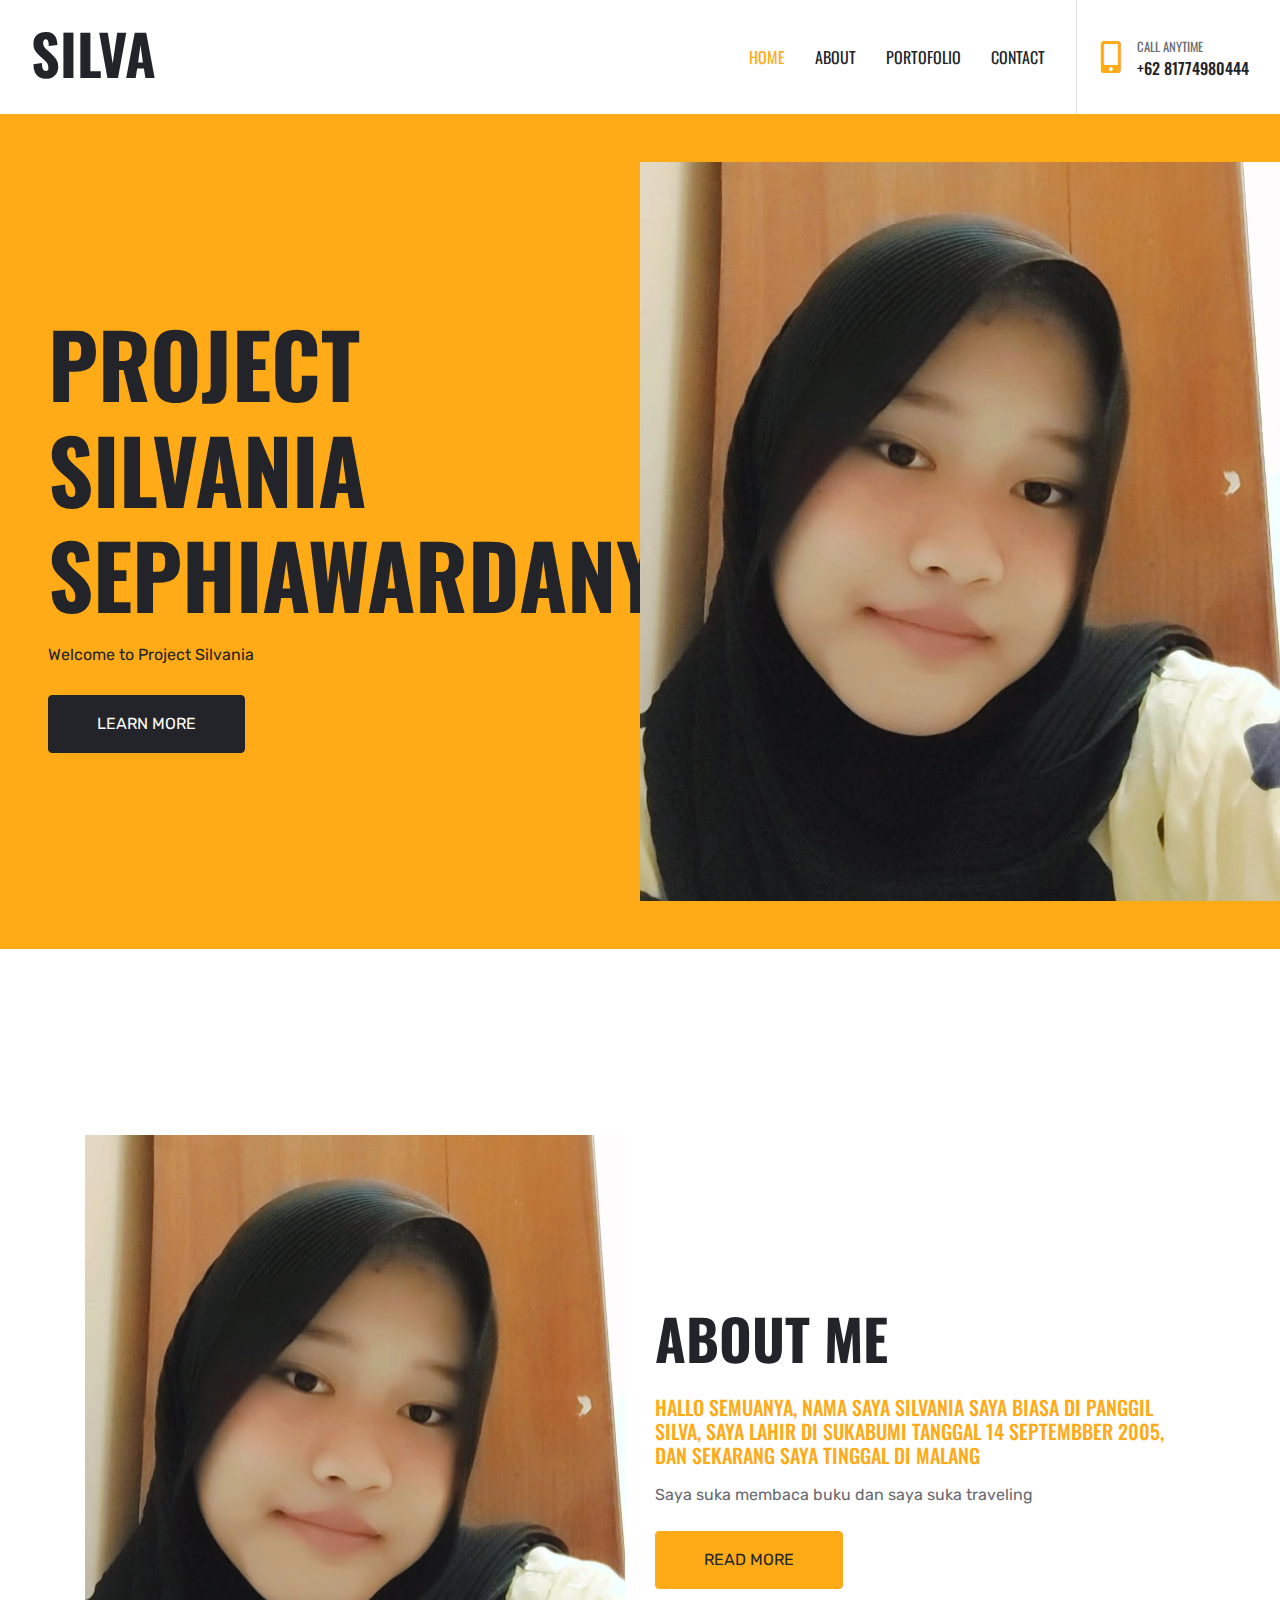
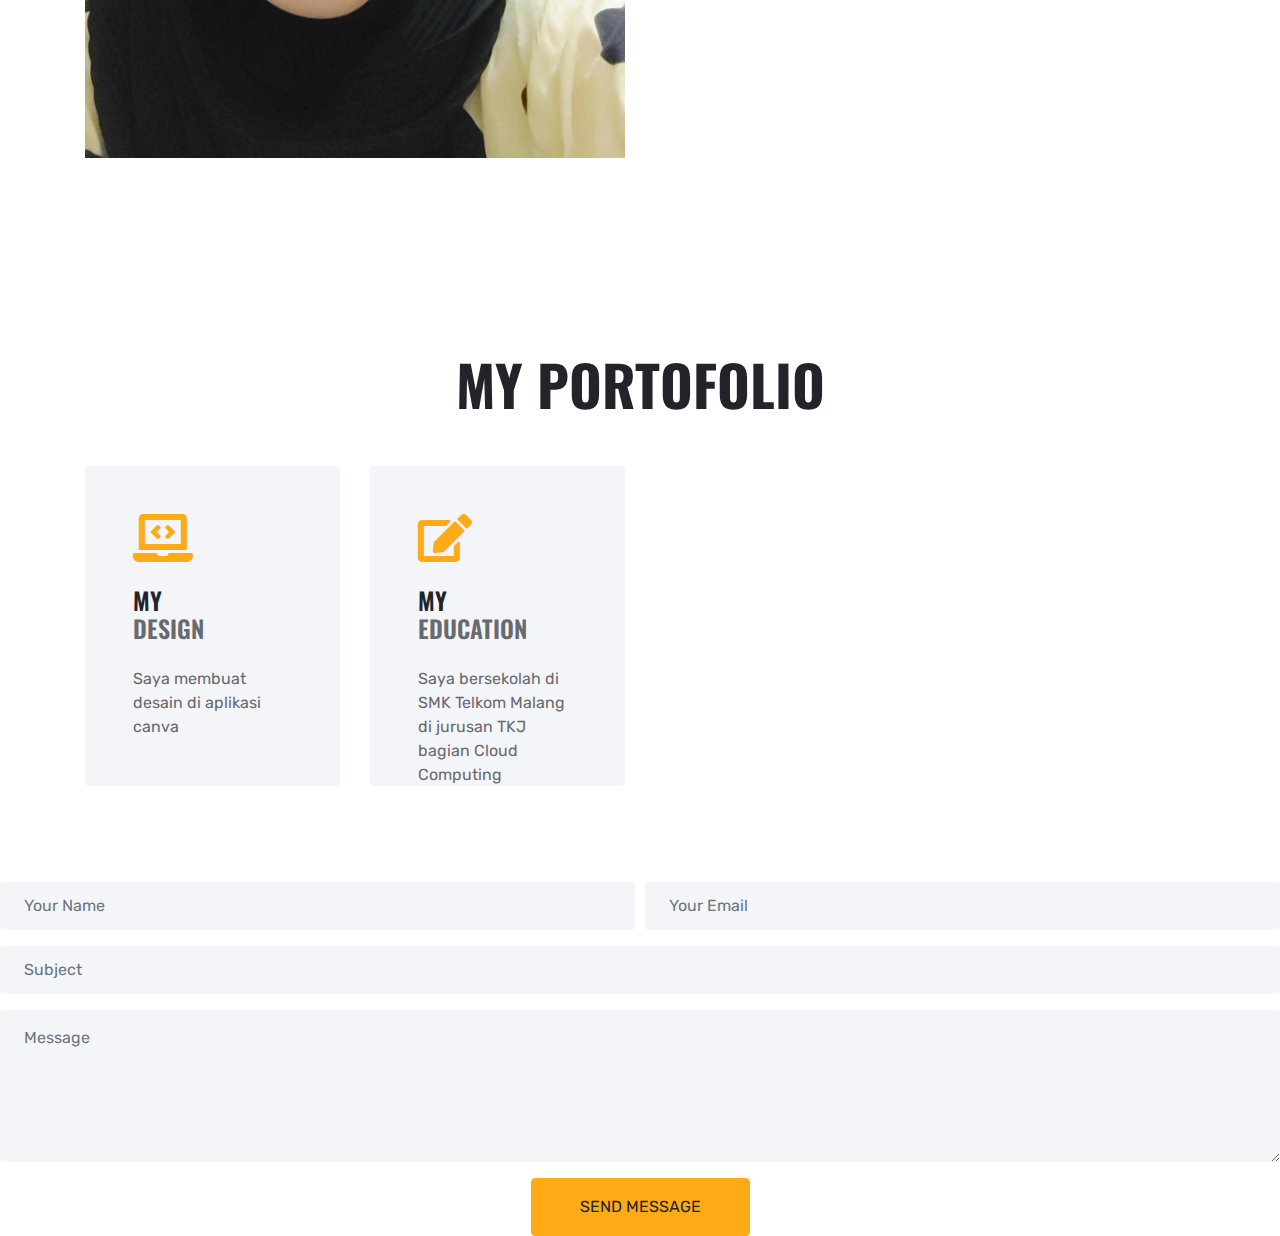
<file: index.html>
<!DOCTYPE html>
<html lang="en">

<head>
    <meta charset="utf-8">
    <title>Profile Silva</title>
    <meta content="width=device-width, initial-scale=1.0" name="viewport">
    <meta content="Free HTML Templates" name="keywords">
    <meta content="Free HTML Templates" name="description">

    <!-- Favicon -->
    <link href="img/favicon.ico" rel="icon">

    <!-- Google Web Fonts -->
    <link rel="preconnect" href="https://fonts.gstatic.com">
    <link href="https://fonts.googleapis.com/css2?family=Oswald:wght@400;500;600;700&family=Rubik&display=swap" rel="stylesheet"> 

    <!-- Font Awesome -->
    <link href="https://cdnjs.cloudflare.com/ajax/libs/font-awesome/5.15.0/css/all.min.css" rel="stylesheet">

    <!-- Libraries Stylesheet -->
    <link href="lib/owlcarousel/assets/owl.carousel.min.css" rel="stylesheet">
    <link href="lib/lightbox/css/lightbox.min.css" rel="stylesheet">

    <!-- Customized Bootstrap Stylesheet -->
    <link href="css/style.css" rel="stylesheet">
</head>

<body>
    <!-- Navbar Start -->
    <div class="container-fluid bg-white position-relative">
        <nav class="navbar navbar-expand-lg bg-white navbar-light py-3 py-lg-0">
            <a href="index.html" class="navbar-brand text-secondary">
                <h1 class="display-4 text-uppercase">Silva</h1>
            </a>
            <button type="button" class="navbar-toggler" data-toggle="collapse" data-target="#navbarCollapse">
                <span class="navbar-toggler-icon"></span>
            </button>
            <div class="collapse navbar-collapse" id="navbarCollapse">
                <div class="navbar-nav ml-auto py-0 pr-3 border-right">
                    <a href="index.html" class="nav-item nav-link active">Home</a>
                    <a href="about.html" class="nav-item nav-link">About</a>
                    <a href="portofolio.html" class="nav-item nav-link">Portofolio</a>
                    <a href="contact.html" class="nav-item nav-link">Contact</a>
                </div>
                <div class="d-none d-lg-flex align-items-center pl-4">
                    <i class="fa fa-2x fa-mobile-alt text-primary mr-3"></i>
                    <div>
                        <h6 class="text-body text-uppercase mb-1"><small>Call Anytime</small></h6>
                        <h6 class="m-0">+62 81774980444</h6>
                    </div>
                </div>
            </div>
        </nav>
    </div>
    <!-- Navbar End -->


    <!-- Header Start -->
    <div class="container-fluid bg-primary py-5 px-0" style="margin-bottom: 90px;">
        <div class="row mx-0 align-items-center">
            <div class="col-lg-6 px-md-5 text-center text-lg-left">
                <h1 class="display-2 text-uppercase mb-3">Project Silvania Sephiawardany</h1>
                <p class="text-dark mb-4">Welcome to Project Silvania</p>
                <a href="" class="btn btn-dark text-uppercase mt-1 py-3 px-5">Learn More</a>
            </div>
            <div class="col-lg-6 px-0 text-right">
                <img class="img-fluid mt-5 mt-lg-0" src="img/sil.jpg" alt="">
            </div>
        </div>
    </div>
    <!-- Header End -->


    <!-- About Start -->
    <div class="container-fluid py-5">
        <div class="container py-5">
            <div class="row align-items-center">
                <div class="col-lg-6">
                    <img class="img-fluid mb-4 mb-lg-0" src="img/va.jpg" alt="">
                </div>
                <div class="col-lg-6">
                    <h1 class="display-4 text-uppercase mb-4">About Me</h1>
                    <h5 class="text-uppercase text-primary mb-3">Hallo semuanya, nama saya Silvania saya biasa di panggil Silva, saya lahir di Sukabumi tanggal 14 Septembber 2005, dan sekarang saya tinggal di Malang </h5>
                    <p class="mb-4">Saya suka membaca buku dan saya suka traveling</p>
                    <a href="" class="btn btn-primary text-uppercase py-3 px-5">Read More</a>
                </div>
            </div>
        </div>
    </div>
    <!-- About End -->
    

    <!-- Services Start -->
    <div class="container-fluid py-5">
        <div class="container pt-5 pb-3">
            <h1 class="display-4 text-uppercase text-center mb-5">My Portofolio</h1>
            <div class="row">
                <div class="col-lg-3 mb-2">
                    <div class="service-item rounded p-5 mb-4">
                        <i class="fa fa-3x fa-laptop-code text-primary mb-4"></i>
                        <h4 class="text-uppercase mb-4">My<span class="d-block text-body">Design</span></h4>
                        <p class="m-0">Saya membuat desain di aplikasi canva</p>
                    </div>
                </div>
                <div class="col-lg-3 mb-2">
                    <div class="service-item rounded p-5 mb-4">
                        <i class="fa fa-3x fa-edit text-primary mb-4"></i>
                        <h4 class="text-uppercase mb-4">My <span class="d-block text-body">Education</span></h4>
                        <p class="m-0">Saya bersekolah di SMK Telkom Malang di jurusan TKJ bagian Cloud Computing</p>
                    </div>
                </div>
            </div>
        </div>
    </div>
    <!-- Services End -->


    <!-- Contact Start -->
    
                <div id="success"></div>
                <form name="sentMessage" id="contactForm" novalidate="novalidate">
                    <div class="form-row">
                        <div class="col-md-6">
                            <div class="control-group">
                                <input type="text" class="form-control bg-light border-0 p-4" id="name" placeholder="Your Name" required="required" data-validation-required-message="Please enter your name" />
                                <p class="help-block text-danger"></p>
                            </div>
                        </div>
                        <div class="col-md-6">
                            <div class="control-group">
                                <input type="email" class="form-control bg-light border-0 p-4" id="email" placeholder="Your Email" required="required" data-validation-required-message="Please enter your email" />
                                <p class="help-block text-danger"></p>
                            </div>
                        </div>
                    </div>
                    <div class="control-group">
                        <input type="text" class="form-control bg-light border-0 p-4" id="subject" placeholder="Subject" required="required" data-validation-required-message="Please enter a subject" />
                        <p class="help-block text-danger"></p>
                    </div>
                    <div class="control-group">
                        <textarea class="form-control bg-light border-0 py-3 px-4" rows="5" id="message" placeholder="Message" required="required" data-validation-required-message="Please enter your message"></textarea>
                        <p class="help-block text-danger"></p>
                    </div>
                    <div class="text-center">
                        <button class="btn btn-primary text-uppercase py-3 px-5" type="submit" id="sendMessageButton">Send Message</button>
                    </div>
                </form>
            </div>
        </div>
    </div>
</div>
<!-- Contact End -->

</body>

</html>
</file>
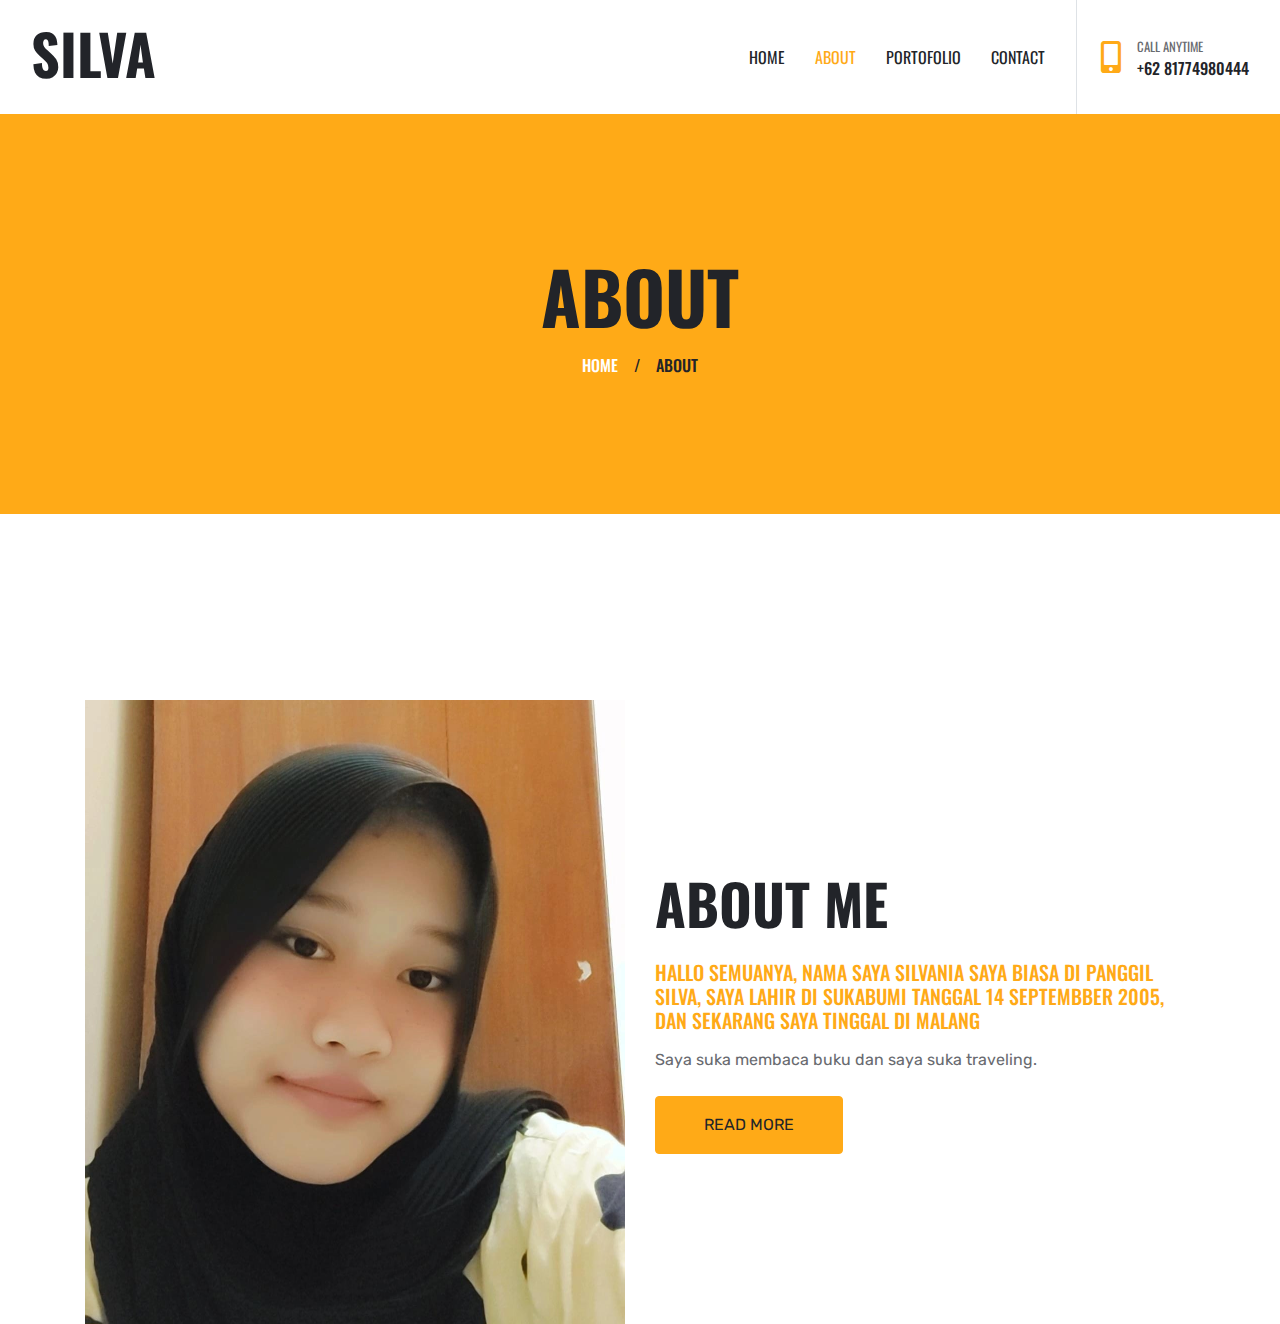
<file: about.html>
<!DOCTYPE html>
<html lang="en">

<head>
    <meta charset="utf-8">
    <title>Profile Silva</title>
    <meta content="width=device-width, initial-scale=1.0" name="viewport">
    <meta content="Free HTML Templates" name="keywords">
    <meta content="Free HTML Templates" name="description">

    <!-- Favicon -->
    <link href="img/favicon.ico" rel="icon">

    <!-- Google Web Fonts -->
    <link rel="preconnect" href="https://fonts.gstatic.com">
    <link href="https://fonts.googleapis.com/css2?family=Oswald:wght@400;500;600;700&family=Rubik&display=swap" rel="stylesheet"> 

    <!-- Font Awesome -->
    <link href="https://cdnjs.cloudflare.com/ajax/libs/font-awesome/5.15.0/css/all.min.css" rel="stylesheet">

    <!-- Libraries Stylesheet -->
    <link href="lib/owlcarousel/assets/owl.carousel.min.css" rel="stylesheet">
    <link href="lib/lightbox/css/lightbox.min.css" rel="stylesheet">

    <!-- Customized Bootstrap Stylesheet -->
    <link href="css/style.css" rel="stylesheet">
</head>

<body>
    <!-- Navbar Start -->
    <div class="container-fluid bg-white position-relative">
        <nav class="navbar navbar-expand-lg bg-white navbar-light py-3 py-lg-0">
            <a href="index.html" class="navbar-brand text-secondary">
                <h1 class="display-4 text-uppercase">Silva</h1>
            </a>
            <button type="button" class="navbar-toggler" data-toggle="collapse" data-target="#navbarCollapse">
                <span class="navbar-toggler-icon"></span>
            </button>
            <div class="collapse navbar-collapse" id="navbarCollapse">
                <div class="navbar-nav ml-auto py-0 pr-3 border-right">
                    <a href="index.html" class="nav-item nav-link">Home</a>
                    <a href="about.html" class="nav-item nav-link active">About</a>
                    <a href="portofolio.html" class="nav-item nav-link">Portofolio</a>
                    <a href="contact.html" class="nav-item nav-link">Contact</a>
                </div>
                <div class="d-none d-lg-flex align-items-center pl-4">
                    <i class="fa fa-2x fa-mobile-alt text-primary mr-3"></i>
                    <div>
                        <h6 class="text-body text-uppercase mb-1"><small>Call Anytime</small></h6>
                        <h6 class="m-0">+62 81774980444</h6>
                    </div>
                </div>
            </div>
        </nav>
    </div>
    <!-- Navbar End -->


    <!-- Page Header Start -->
    <div class="page-header container-fluid bg-primary d-flex flex-column align-items-center justify-content-center">
        <h1 class="display-3 text-uppercase mb-3">About</h1>
        <div class="d-inline-flex text-white">
            <h6 class="text-uppercase m-0"><a class="text-white" href="">Home</a></h6>
            <h6 class="m-0 px-3">/</h6>
            <h6 class="text-uppercase m-0">About</h6>
        </div>
    </div>
    <!-- Page Header Start -->


    <!-- About Start -->
    <div class="container-fluid pt-5">
        <div class="container pt-5">
            <div class="row align-items-center">
                <div class="col-lg-6">
                    <img class="img-fluid mb-4 mb-lg-0" src="img/va.jpg" alt="">
                </div>
                <div class="col-lg-6">
                    <h1 class="display-4 text-uppercase mb-4">About Me</h1>
                    <h5 class="text-uppercase text-primary mb-3">Hallo semuanya, nama saya Silvania saya biasa di panggil Silva, saya lahir di Sukabumi tanggal 14 Septembber 2005, dan sekarang saya tinggal di Malang</h5>
                    <p class="mb-4">Saya suka membaca buku dan saya suka traveling.</p>
                    <a href="" class="btn btn-primary text-uppercase py-3 px-5">Read More</a>
                </div>
            </div>
        </div>
    </div>
    <!-- About End -->

</body>

</html>
</file>
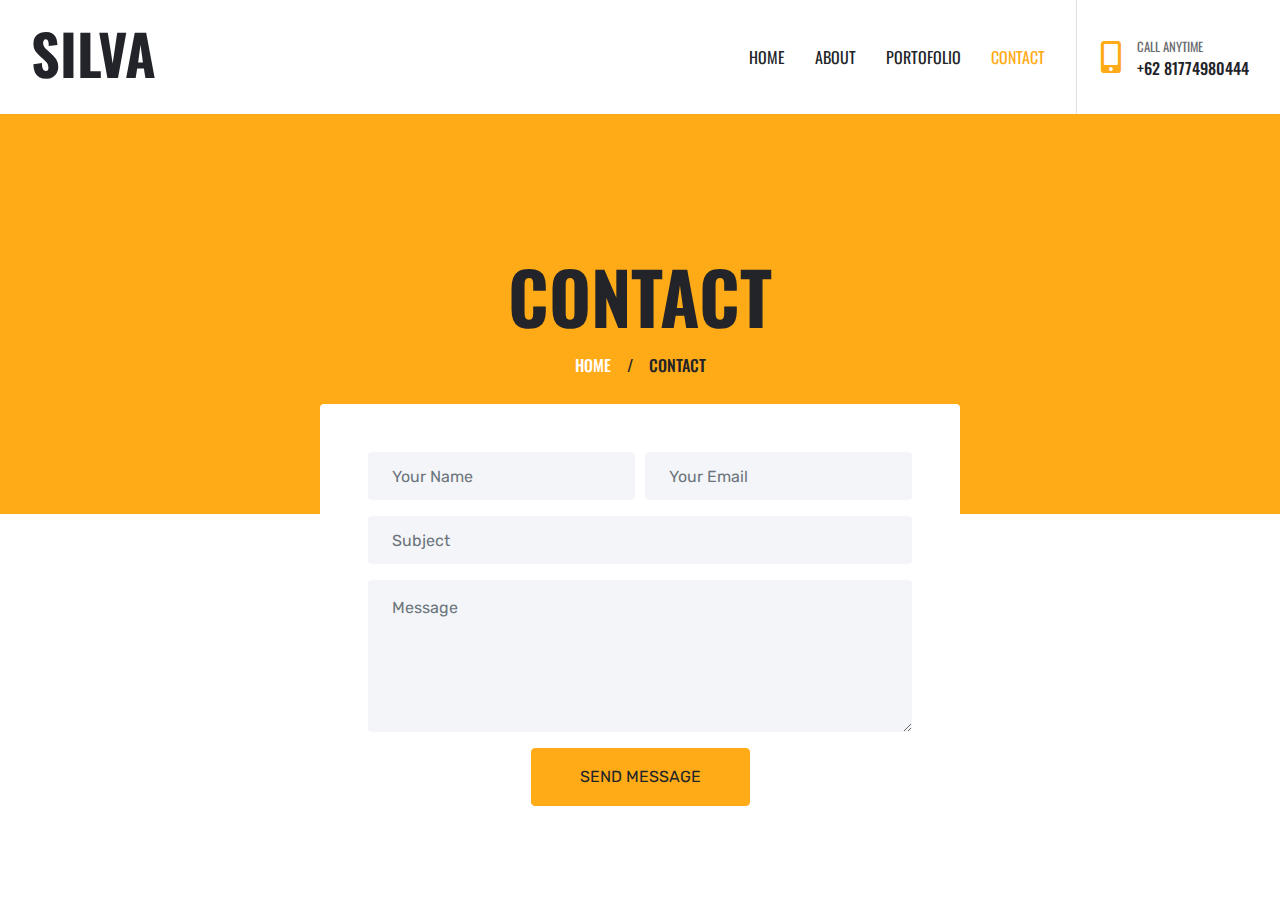
<file: contact.html>
<!DOCTYPE html>
<html lang="en">

<head>
    <meta charset="utf-8">
    <title>Profile Silva</title>
    <meta content="width=device-width, initial-scale=1.0" name="viewport">
    <meta content="Free HTML Templates" name="keywords">
    <meta content="Free HTML Templates" name="description">

    <!-- Favicon -->
    <link href="img/favicon.ico" rel="icon">

    <!-- Google Web Fonts -->
    <link rel="preconnect" href="https://fonts.gstatic.com">
    <link href="https://fonts.googleapis.com/css2?family=Oswald:wght@400;500;600;700&family=Rubik&display=swap" rel="stylesheet"> 

    <!-- Font Awesome -->
    <link href="https://cdnjs.cloudflare.com/ajax/libs/font-awesome/5.15.0/css/all.min.css" rel="stylesheet">

    <!-- Libraries Stylesheet -->
    <link href="lib/owlcarousel/assets/owl.carousel.min.css" rel="stylesheet">
    <link href="lib/lightbox/css/lightbox.min.css" rel="stylesheet">

    <!-- Customized Bootstrap Stylesheet -->
    <link href="css/style.css" rel="stylesheet">
</head>

<body>
    <!-- Navbar Start -->
    <div class="container-fluid bg-white position-relative">
        <nav class="navbar navbar-expand-lg bg-white navbar-light py-3 py-lg-0">
            <a href="index.html" class="navbar-brand text-secondary">
                <h1 class="display-4 text-uppercase">Silva</h1>
            </a>
            <button type="button" class="navbar-toggler" data-toggle="collapse" data-target="#navbarCollapse">
                <span class="navbar-toggler-icon"></span>
            </button>
            <div class="collapse navbar-collapse" id="navbarCollapse">
                <div class="navbar-nav ml-auto py-0 pr-3 border-right">
                    <a href="index.html" class="nav-item nav-link">Home</a>
                    <a href="about.html" class="nav-item nav-link">About</a>
                    <a href="portofolio.html" class="nav-item nav-link">Portofolio</a>
                    <a href="contact.html" class="nav-item nav-link active">Contact</a>
                </div>
                <div class="d-none d-lg-flex align-items-center pl-4">
                    <i class="fa fa-2x fa-mobile-alt text-primary mr-3"></i>
                    <div>
                        <h6 class="text-body text-uppercase mb-1"><small>Call Anytime</small></h6>
                        <h6 class="m-0">+62 81774980444</h6>
                    </div>
                </div>
            </div>
        </nav>
    </div>
    <!-- Navbar End -->


    <!-- Page Header Start -->
    <div class="page-header container-fluid bg-primary d-flex flex-column align-items-center justify-content-center">
        <h1 class="display-3 text-uppercase mb-3">Contact</h1>
        <div class="d-inline-flex text-white">
            <h6 class="text-uppercase m-0"><a class="text-white" href="">Home</a></h6>
            <h6 class="m-0 px-3">/</h6>
            <h6 class="text-uppercase m-0">Contact</h6>
        </div>
    </div>
    <!-- Page Header Start -->

 <!-- Contact Start -->
        </div>
    </div>
    <div class="row mx-0 justify-content-center" style="margin-top: -200px;">
        <div class="col-lg-6 col-md-8 col-sm-10 px-0">
            <div class="contact-form bg-white rounded p-5">
                <div id="success"></div>
                <form name="sentMessage" id="contactForm" novalidate="novalidate">
                    <div class="form-row">
                        <div class="col-md-6">
                            <div class="control-group">
                                <input type="text" class="form-control bg-light border-0 p-4" id="name" placeholder="Your Name" required="required" data-validation-required-message="Please enter your name" />
                                <p class="help-block text-danger"></p>
                            </div>
                        </div>
                        <div class="col-md-6">
                            <div class="control-group">
                                <input type="email" class="form-control bg-light border-0 p-4" id="email" placeholder="Your Email" required="required" data-validation-required-message="Please enter your email" />
                                <p class="help-block text-danger"></p>
                            </div>
                        </div>
                    </div>
                    <div class="control-group">
                        <input type="text" class="form-control bg-light border-0 p-4" id="subject" placeholder="Subject" required="required" data-validation-required-message="Please enter a subject" />
                        <p class="help-block text-danger"></p>
                    </div>
                    <div class="control-group">
                        <textarea class="form-control bg-light border-0 py-3 px-4" rows="5" id="message" placeholder="Message" required="required" data-validation-required-message="Please enter your message"></textarea>
                        <p class="help-block text-danger"></p>
                    </div>
                    <div class="text-center">
                        <button class="btn btn-primary text-uppercase py-3 px-5" type="submit" id="sendMessageButton">Send Message</button>
                    </div>
                </form>
            </div>
        </div>
    </div>
</div>
<!-- Contact End -->

</body>

</html>
</file>
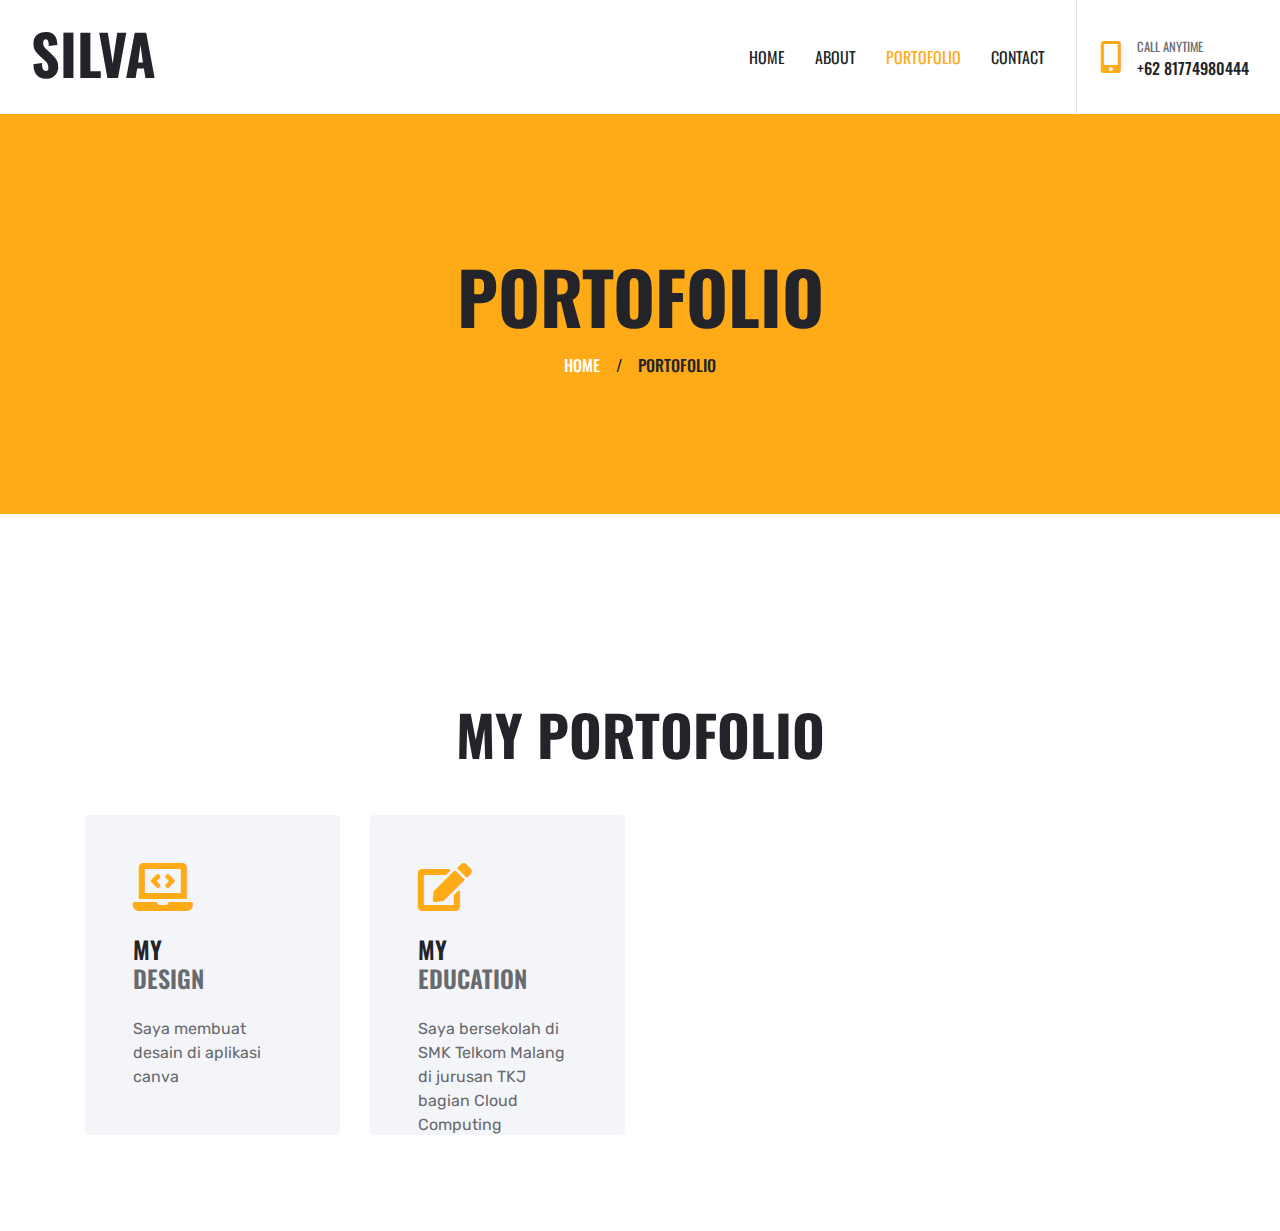
<file: portofolio.html>
<!DOCTYPE html>
<html lang="en">

<head>
    <meta charset="utf-8">
    <title>Profile Silva</title>
    <meta content="width=device-width, initial-scale=1.0" name="viewport">
    <meta content="Free HTML Templates" name="keywords">
    <meta content="Free HTML Templates" name="description">

    <!-- Favicon -->
    <link href="img/favicon.ico" rel="icon">

    <!-- Google Web Fonts -->
    <link rel="preconnect" href="https://fonts.gstatic.com">
    <link href="https://fonts.googleapis.com/css2?family=Oswald:wght@400;500;600;700&family=Rubik&display=swap" rel="stylesheet"> 

    <!-- Font Awesome -->
    <link href="https://cdnjs.cloudflare.com/ajax/libs/font-awesome/5.15.0/css/all.min.css" rel="stylesheet">

    <!-- Libraries Stylesheet -->
    <link href="lib/owlcarousel/assets/owl.carousel.min.css" rel="stylesheet">
    <link href="lib/lightbox/css/lightbox.min.css" rel="stylesheet">

    <!-- Customized Bootstrap Stylesheet -->
    <link href="css/style.css" rel="stylesheet">
</head>

<body>
    <!-- Navbar Start -->
    <div class="container-fluid bg-white position-relative">
        <nav class="navbar navbar-expand-lg bg-white navbar-light py-3 py-lg-0">
            <a href="index.html" class="navbar-brand text-secondary">
                <h1 class="display-4 text-uppercase">Silva</h1>
            </a>
            <button type="button" class="navbar-toggler" data-toggle="collapse" data-target="#navbarCollapse">
                <span class="navbar-toggler-icon"></span>
            </button>
            <div class="collapse navbar-collapse" id="navbarCollapse">
                <div class="navbar-nav ml-auto py-0 pr-3 border-right">
                    <a href="index.html" class="nav-item nav-link">Home</a>
                    <a href="about.html" class="nav-item nav-link">About</a>
                    <a href="portofolio.html" class="nav-item nav-link active">Portofolio</a>
                    <a href="contact.html" class="nav-item nav-link">Contact</a>
                </div>
                <div class="d-none d-lg-flex align-items-center pl-4">
                    <i class="fa fa-2x fa-mobile-alt text-primary mr-3"></i>
                    <div>
                        <h6 class="text-body text-uppercase mb-1"><small>Call Anytime</small></h6>
                        <h6 class="m-0">+62 81774980444</h6>
                    </div>
                </div>
            </div>
        </nav>
    </div>
    <!-- Navbar End -->


    <!-- Page Header Start -->
    <div class="page-header container-fluid bg-primary d-flex flex-column align-items-center justify-content-center">
        <h1 class="display-3 text-uppercase mb-3">Portofolio</h1>
        <div class="d-inline-flex text-white">
            <h6 class="text-uppercase m-0"><a class="text-white" href="">Home</a></h6>
            <h6 class="m-0 px-3">/</h6>
            <h6 class="text-uppercase m-0">Portofolio</h6>
        </div>
    </div>
    <!-- Page Header Start -->


    <!-- Services Start -->
    <div class="container-fluid py-5">
        <div class="container pt-5 pb-3">
            <h1 class="display-4 text-uppercase text-center mb-5">My Portofolio</h1>
            <div class="row">
                <div class="col-lg-3 mb-2">
                    <div class="service-item rounded p-5 mb-4">
                        <i class="fa fa-3x fa-laptop-code text-primary mb-4"></i>
                        <h4 class="text-uppercase mb-4">My <span class="d-block text-body">Design</span></h4>
                        <p class="m-0">Saya membuat desain di aplikasi canva</p>
                    </div>
                </div>
                <div class="col-lg-3 mb-2">
                    <div class="service-item rounded p-5 mb-4">
                        <i class="fa fa-3x fa-edit text-primary mb-4"></i>
                        <h4 class="text-uppercase mb-4">My <span class="d-block text-body">Education</span></h4>
                        <p class="m-0">Saya bersekolah di SMK Telkom Malang di jurusan TKJ bagian Cloud Computing</p>
                    </div>
                </div>
            </div>
        </div>
    </div>
    <!-- Services End -->

</body>

</html>
</file>
<file: css/style.css>
/******* Bootstrap Theming ********/
/*!
 * Bootstrap v4.5.3 (https://getbootstrap.com/)
 * Copyright 2011-2020 The Bootstrap Authors
 * Copyright 2011-2020 Twitter, Inc.
 * Licensed under MIT (https://github.com/twbs/bootstrap/blob/main/LICENSE)
 */
:root {
  --blue: #007bff;
  --indigo: #6610f2;
  --purple: #6f42c1;
  --pink: #e83e8c;
  --red: #dc3545;
  --orange: #fd7e14;
  --yellow: #ffc107;
  --green: #28a745;
  --teal: #20c997;
  --cyan: #17a2b8;
  --white: #fff;
  --gray: #6c757d;
  --gray-dark: #343a40;
  --primary: #FFAA17;
  --secondary: #BDBDBF;
  --success: #28a745;
  --info: #17a2b8;
  --warning: #ffc107;
  --danger: #dc3545;
  --light: #F4F5F8;
  --dark: #222429;
  --breakpoint-xs: 0;
  --breakpoint-sm: 576px;
  --breakpoint-md: 768px;
  --breakpoint-lg: 992px;
  --breakpoint-xl: 1200px;
  --font-family-sans-serif: "Rubik", sans-serif;
  --font-family-monospace: SFMono-Regular, Menlo, Monaco, Consolas, "Liberation Mono", "Courier New", monospace;
}

*,
*::before,
*::after {
  box-sizing: border-box;
}

html {
  font-family: sans-serif;
  line-height: 1.15;
  -webkit-text-size-adjust: 100%;
  -webkit-tap-highlight-color: rgba(0, 0, 0, 0);
}

article, aside, figcaption, figure, footer, header, hgroup, main, nav, section {
  display: block;
}

body {
  margin: 0;
  font-family: "Rubik", sans-serif;
  font-size: 1rem;
  font-weight: 400;
  line-height: 1.5;
  color: #686A6F;
  text-align: left;
  background-color: #fff;
}

[tabindex="-1"]:focus:not(:focus-visible) {
  outline: 0 !important;
}

hr {
  box-sizing: content-box;
  height: 0;
  overflow: visible;
}

h1, h2, h3, h4, h5, h6 {
  margin-top: 0;
  margin-bottom: 0.5rem;
}

p {
  margin-top: 0;
  margin-bottom: 1rem;
}

abbr[title],
abbr[data-original-title] {
  text-decoration: underline;
  text-decoration: underline dotted;
  cursor: help;
  border-bottom: 0;
  text-decoration-skip-ink: none;
}

address {
  margin-bottom: 1rem;
  font-style: normal;
  line-height: inherit;
}

ol,
ul,
dl {
  margin-top: 0;
  margin-bottom: 1rem;
}

ol ol,
ul ul,
ol ul,
ul ol {
  margin-bottom: 0;
}

dt {
  font-weight: 700;
}

dd {
  margin-bottom: .5rem;
  margin-left: 0;
}

blockquote {
  margin: 0 0 1rem;
}

b,
strong {
  font-weight: bolder;
}

small {
  font-size: 80%;
}

sub,
sup {
  position: relative;
  font-size: 75%;
  line-height: 0;
  vertical-align: baseline;
}

sub {
  bottom: -.25em;
}

sup {
  top: -.5em;
}

a {
  color: #FFAA17;
  text-decoration: none;
  background-color: transparent;
}

a:hover {
  color: #ca8000;
  text-decoration: underline;
}

a:not([href]):not([class]) {
  color: inherit;
  text-decoration: none;
}

a:not([href]):not([class]):hover {
  color: inherit;
  text-decoration: none;
}

pre,
code,
kbd,
samp {
  font-family: SFMono-Regular, Menlo, Monaco, Consolas, "Liberation Mono", "Courier New", monospace;
  font-size: 1em;
}

pre {
  margin-top: 0;
  margin-bottom: 1rem;
  overflow: auto;
  -ms-overflow-style: scrollbar;
}

figure {
  margin: 0 0 1rem;
}

img {
  vertical-align: middle;
  border-style: none;
}

svg {
  overflow: hidden;
  vertical-align: middle;
}

table {
  border-collapse: collapse;
}

caption {
  padding-top: 0.75rem;
  padding-bottom: 0.75rem;
  color: #6c757d;
  text-align: left;
  caption-side: bottom;
}

th {
  text-align: inherit;
  text-align: -webkit-match-parent;
}

label {
  display: inline-block;
  margin-bottom: 0.5rem;
}

button {
  border-radius: 0;
}

button:focus {
  outline: 1px dotted;
  outline: 5px auto -webkit-focus-ring-color;
}

input,
button,
select,
optgroup,
textarea {
  margin: 0;
  font-family: inherit;
  font-size: inherit;
  line-height: inherit;
}

button,
input {
  overflow: visible;
}

button,
select {
  text-transform: none;
}

[role="button"] {
  cursor: pointer;
}

select {
  word-wrap: normal;
}

button,
[type="button"],
[type="reset"],
[type="submit"] {
  -webkit-appearance: button;
}

button:not(:disabled),
[type="button"]:not(:disabled),
[type="reset"]:not(:disabled),
[type="submit"]:not(:disabled) {
  cursor: pointer;
}

button::-moz-focus-inner,
[type="button"]::-moz-focus-inner,
[type="reset"]::-moz-focus-inner,
[type="submit"]::-moz-focus-inner {
  padding: 0;
  border-style: none;
}

input[type="radio"],
input[type="checkbox"] {
  box-sizing: border-box;
  padding: 0;
}

textarea {
  overflow: auto;
  resize: vertical;
}

fieldset {
  min-width: 0;
  padding: 0;
  margin: 0;
  border: 0;
}

legend {
  display: block;
  width: 100%;
  max-width: 100%;
  padding: 0;
  margin-bottom: .5rem;
  font-size: 1.5rem;
  line-height: inherit;
  color: inherit;
  white-space: normal;
}

@media (max-width: 1200px) {
  legend {
    font-size: calc(1.275rem + 0.3vw) ;
  }
}

progress {
  vertical-align: baseline;
}

[type="number"]::-webkit-inner-spin-button,
[type="number"]::-webkit-outer-spin-button {
  height: auto;
}

[type="search"] {
  outline-offset: -2px;
  -webkit-appearance: none;
}

[type="search"]::-webkit-search-decoration {
  -webkit-appearance: none;
}

::-webkit-file-upload-button {
  font: inherit;
  -webkit-appearance: button;
}

output {
  display: inline-block;
}

summary {
  display: list-item;
  cursor: pointer;
}

template {
  display: none;
}

[hidden] {
  display: none !important;
}

h1, h2, h3, h4, h5, h6,
.h1, .h2, .h3, .h4, .h5, .h6 {
  margin-bottom: 0.5rem;
  font-family: "Oswald", sans-serif;
  font-weight: 500;
  line-height: 1.2;
  color: #222429;
}

h1, .h1 {
  font-size: 2.5rem;
}

@media (max-width: 1200px) {
  h1, .h1 {
    font-size: calc(1.375rem + 1.5vw) ;
  }
}

h2, .h2 {
  font-size: 2rem;
}

@media (max-width: 1200px) {
  h2, .h2 {
    font-size: calc(1.325rem + 0.9vw) ;
  }
}

h3, .h3 {
  font-size: 1.75rem;
}

@media (max-width: 1200px) {
  h3, .h3 {
    font-size: calc(1.3rem + 0.6vw) ;
  }
}

h4, .h4 {
  font-size: 1.5rem;
}

@media (max-width: 1200px) {
  h4, .h4 {
    font-size: calc(1.275rem + 0.3vw) ;
  }
}

h5, .h5 {
  font-size: 1.25rem;
}

h6, .h6 {
  font-size: 1rem;
}

.lead {
  font-size: 1.25rem;
  font-weight: 300;
}

.display-1 {
  font-size: 6rem;
  font-weight: 300;
  line-height: 1.2;
}

@media (max-width: 1200px) {
  .display-1 {
    font-size: calc(1.725rem + 5.7vw) ;
  }
}

.display-2 {
  font-size: 5.5rem;
  font-weight: 300;
  line-height: 1.2;
}

@media (max-width: 1200px) {
  .display-2 {
    font-size: calc(1.675rem + 5.1vw) ;
  }
}

.display-3 {
  font-size: 4.5rem;
  font-weight: 300;
  line-height: 1.2;
}

@media (max-width: 1200px) {
  .display-3 {
    font-size: calc(1.575rem + 3.9vw) ;
  }
}

.display-4 {
  font-size: 3.5rem;
  font-weight: 300;
  line-height: 1.2;
}

@media (max-width: 1200px) {
  .display-4 {
    font-size: calc(1.475rem + 2.7vw) ;
  }
}

hr {
  margin-top: 1rem;
  margin-bottom: 1rem;
  border: 0;
  border-top: 1px solid rgba(0, 0, 0, 0.1);
}

small,
.small {
  font-size: 80%;
  font-weight: 400;
}

mark,
.mark {
  padding: 0.2em;
  background-color: #fcf8e3;
}

.list-unstyled {
  padding-left: 0;
  list-style: none;
}

.list-inline {
  padding-left: 0;
  list-style: none;
}

.list-inline-item {
  display: inline-block;
}

.list-inline-item:not(:last-child) {
  margin-right: 0.5rem;
}

.initialism {
  font-size: 90%;
  text-transform: uppercase;
}

.blockquote {
  margin-bottom: 1rem;
  font-size: 1.25rem;
}

.blockquote-footer {
  display: block;
  font-size: 80%;
  color: #6c757d;
}

.blockquote-footer::before {
  content: "\2014\00A0";
}

.img-fluid {
  max-width: 100%;
  height: auto;
}

.img-thumbnail {
  padding: 0.25rem;
  background-color: #fff;
  border: 1px solid #dee2e6;
  border-radius: 0.25rem;
  max-width: 100%;
  height: auto;
}

.figure {
  display: inline-block;
}

.figure-img {
  margin-bottom: 0.5rem;
  line-height: 1;
}

.figure-caption {
  font-size: 90%;
  color: #6c757d;
}

code {
  font-size: 87.5%;
  color: #e83e8c;
  word-wrap: break-word;
}

a > code {
  color: inherit;
}

kbd {
  padding: 0.2rem 0.4rem;
  font-size: 87.5%;
  color: #fff;
  background-color: #212529;
  border-radius: 0.2rem;
}

kbd kbd {
  padding: 0;
  font-size: 100%;
  font-weight: 700;
}

pre {
  display: block;
  font-size: 87.5%;
  color: #212529;
}

pre code {
  font-size: inherit;
  color: inherit;
  word-break: normal;
}

.pre-scrollable {
  max-height: 340px;
  overflow-y: scroll;
}

.container,
.container-fluid,
.container-sm,
.container-md,
.container-lg,
.container-xl {
  width: 100%;
  padding-right: 15px;
  padding-left: 15px;
  margin-right: auto;
  margin-left: auto;
}

@media (min-width: 576px) {
  .container, .container-sm {
    max-width: 540px;
  }
}

@media (min-width: 768px) {
  .container, .container-sm, .container-md {
    max-width: 720px;
  }
}

@media (min-width: 992px) {
  .container, .container-sm, .container-md, .container-lg {
    max-width: 960px;
  }
}

@media (min-width: 1200px) {
  .container, .container-sm, .container-md, .container-lg, .container-xl {
    max-width: 1140px;
  }
}

.row {
  display: flex;
  flex-wrap: wrap;
  margin-right: -15px;
  margin-left: -15px;
}

.no-gutters {
  margin-right: 0;
  margin-left: 0;
}

.no-gutters > .col,
.no-gutters > [class*="col-"] {
  padding-right: 0;
  padding-left: 0;
}

.col-1, .col-2, .col-3, .col-4, .col-5, .col-6, .col-7, .col-8, .col-9, .col-10, .col-11, .col-12, .col,
.col-auto, .col-sm-1, .col-sm-2, .col-sm-3, .col-sm-4, .col-sm-5, .col-sm-6, .col-sm-7, .col-sm-8, .col-sm-9, .col-sm-10, .col-sm-11, .col-sm-12, .col-sm,
.col-sm-auto, .col-md-1, .col-md-2, .col-md-3, .col-md-4, .col-md-5, .col-md-6, .col-md-7, .col-md-8, .col-md-9, .col-md-10, .col-md-11, .col-md-12, .col-md,
.col-md-auto, .col-lg-1, .col-lg-2, .col-lg-3, .col-lg-4, .col-lg-5, .col-lg-6, .col-lg-7, .col-lg-8, .col-lg-9, .col-lg-10, .col-lg-11, .col-lg-12, .col-lg,
.col-lg-auto, .col-xl-1, .col-xl-2, .col-xl-3, .col-xl-4, .col-xl-5, .col-xl-6, .col-xl-7, .col-xl-8, .col-xl-9, .col-xl-10, .col-xl-11, .col-xl-12, .col-xl,
.col-xl-auto {
  position: relative;
  width: 100%;
  padding-right: 15px;
  padding-left: 15px;
}

.col {
  flex-basis: 0;
  flex-grow: 1;
  max-width: 100%;
}

.row-cols-1 > * {
  flex: 0 0 100%;
  max-width: 100%;
}

.row-cols-2 > * {
  flex: 0 0 50%;
  max-width: 50%;
}

.row-cols-3 > * {
  flex: 0 0 33.33333%;
  max-width: 33.33333%;
}

.row-cols-4 > * {
  flex: 0 0 25%;
  max-width: 25%;
}

.row-cols-5 > * {
  flex: 0 0 20%;
  max-width: 20%;
}

.row-cols-6 > * {
  flex: 0 0 16.66667%;
  max-width: 16.66667%;
}

.col-auto {
  flex: 0 0 auto;
  width: auto;
  max-width: 100%;
}

.col-1 {
  flex: 0 0 8.33333%;
  max-width: 8.33333%;
}

.col-2 {
  flex: 0 0 16.66667%;
  max-width: 16.66667%;
}

.col-3 {
  flex: 0 0 25%;
  max-width: 25%;
}

.col-4 {
  flex: 0 0 33.33333%;
  max-width: 33.33333%;
}

.col-5 {
  flex: 0 0 41.66667%;
  max-width: 41.66667%;
}

.col-6 {
  flex: 0 0 50%;
  max-width: 50%;
}

.col-7 {
  flex: 0 0 58.33333%;
  max-width: 58.33333%;
}

.col-8 {
  flex: 0 0 66.66667%;
  max-width: 66.66667%;
}

.col-9 {
  flex: 0 0 75%;
  max-width: 75%;
}

.col-10 {
  flex: 0 0 83.33333%;
  max-width: 83.33333%;
}

.col-11 {
  flex: 0 0 91.66667%;
  max-width: 91.66667%;
}

.col-12 {
  flex: 0 0 100%;
  max-width: 100%;
}

.order-first {
  order: -1;
}

.order-last {
  order: 13;
}

.order-0 {
  order: 0;
}

.order-1 {
  order: 1;
}

.order-2 {
  order: 2;
}

.order-3 {
  order: 3;
}

.order-4 {
  order: 4;
}

.order-5 {
  order: 5;
}

.order-6 {
  order: 6;
}

.order-7 {
  order: 7;
}

.order-8 {
  order: 8;
}

.order-9 {
  order: 9;
}

.order-10 {
  order: 10;
}

.order-11 {
  order: 11;
}

.order-12 {
  order: 12;
}

.offset-1 {
  margin-left: 8.33333%;
}

.offset-2 {
  margin-left: 16.66667%;
}

.offset-3 {
  margin-left: 25%;
}

.offset-4 {
  margin-left: 33.33333%;
}

.offset-5 {
  margin-left: 41.66667%;
}

.offset-6 {
  margin-left: 50%;
}

.offset-7 {
  margin-left: 58.33333%;
}

.offset-8 {
  margin-left: 66.66667%;
}

.offset-9 {
  margin-left: 75%;
}

.offset-10 {
  margin-left: 83.33333%;
}

.offset-11 {
  margin-left: 91.66667%;
}

@media (min-width: 576px) {
  .col-sm {
    flex-basis: 0;
    flex-grow: 1;
    max-width: 100%;
  }
  .row-cols-sm-1 > * {
    flex: 0 0 100%;
    max-width: 100%;
  }
  .row-cols-sm-2 > * {
    flex: 0 0 50%;
    max-width: 50%;
  }
  .row-cols-sm-3 > * {
    flex: 0 0 33.33333%;
    max-width: 33.33333%;
  }
  .row-cols-sm-4 > * {
    flex: 0 0 25%;
    max-width: 25%;
  }
  .row-cols-sm-5 > * {
    flex: 0 0 20%;
    max-width: 20%;
  }
  .row-cols-sm-6 > * {
    flex: 0 0 16.66667%;
    max-width: 16.66667%;
  }
  .col-sm-auto {
    flex: 0 0 auto;
    width: auto;
    max-width: 100%;
  }
  .col-sm-1 {
    flex: 0 0 8.33333%;
    max-width: 8.33333%;
  }
  .col-sm-2 {
    flex: 0 0 16.66667%;
    max-width: 16.66667%;
  }
  .col-sm-3 {
    flex: 0 0 25%;
    max-width: 25%;
  }
  .col-sm-4 {
    flex: 0 0 33.33333%;
    max-width: 33.33333%;
  }
  .col-sm-5 {
    flex: 0 0 41.66667%;
    max-width: 41.66667%;
  }
  .col-sm-6 {
    flex: 0 0 50%;
    max-width: 50%;
  }
  .col-sm-7 {
    flex: 0 0 58.33333%;
    max-width: 58.33333%;
  }
  .col-sm-8 {
    flex: 0 0 66.66667%;
    max-width: 66.66667%;
  }
  .col-sm-9 {
    flex: 0 0 75%;
    max-width: 75%;
  }
  .col-sm-10 {
    flex: 0 0 83.33333%;
    max-width: 83.33333%;
  }
  .col-sm-11 {
    flex: 0 0 91.66667%;
    max-width: 91.66667%;
  }
  .col-sm-12 {
    flex: 0 0 100%;
    max-width: 100%;
  }
  .order-sm-first {
    order: -1;
  }
  .order-sm-last {
    order: 13;
  }
  .order-sm-0 {
    order: 0;
  }
  .order-sm-1 {
    order: 1;
  }
  .order-sm-2 {
    order: 2;
  }
  .order-sm-3 {
    order: 3;
  }
  .order-sm-4 {
    order: 4;
  }
  .order-sm-5 {
    order: 5;
  }
  .order-sm-6 {
    order: 6;
  }
  .order-sm-7 {
    order: 7;
  }
  .order-sm-8 {
    order: 8;
  }
  .order-sm-9 {
    order: 9;
  }
  .order-sm-10 {
    order: 10;
  }
  .order-sm-11 {
    order: 11;
  }
  .order-sm-12 {
    order: 12;
  }
  .offset-sm-0 {
    margin-left: 0;
  }
  .offset-sm-1 {
    margin-left: 8.33333%;
  }
  .offset-sm-2 {
    margin-left: 16.66667%;
  }
  .offset-sm-3 {
    margin-left: 25%;
  }
  .offset-sm-4 {
    margin-left: 33.33333%;
  }
  .offset-sm-5 {
    margin-left: 41.66667%;
  }
  .offset-sm-6 {
    margin-left: 50%;
  }
  .offset-sm-7 {
    margin-left: 58.33333%;
  }
  .offset-sm-8 {
    margin-left: 66.66667%;
  }
  .offset-sm-9 {
    margin-left: 75%;
  }
  .offset-sm-10 {
    margin-left: 83.33333%;
  }
  .offset-sm-11 {
    margin-left: 91.66667%;
  }
}

@media (min-width: 768px) {
  .col-md {
    flex-basis: 0;
    flex-grow: 1;
    max-width: 100%;
  }
  .row-cols-md-1 > * {
    flex: 0 0 100%;
    max-width: 100%;
  }
  .row-cols-md-2 > * {
    flex: 0 0 50%;
    max-width: 50%;
  }
  .row-cols-md-3 > * {
    flex: 0 0 33.33333%;
    max-width: 33.33333%;
  }
  .row-cols-md-4 > * {
    flex: 0 0 25%;
    max-width: 25%;
  }
  .row-cols-md-5 > * {
    flex: 0 0 20%;
    max-width: 20%;
  }
  .row-cols-md-6 > * {
    flex: 0 0 16.66667%;
    max-width: 16.66667%;
  }
  .col-md-auto {
    flex: 0 0 auto;
    width: auto;
    max-width: 100%;
  }
  .col-md-1 {
    flex: 0 0 8.33333%;
    max-width: 8.33333%;
  }
  .col-md-2 {
    flex: 0 0 16.66667%;
    max-width: 16.66667%;
  }
  .col-md-3 {
    flex: 0 0 25%;
    max-width: 25%;
  }
  .col-md-4 {
    flex: 0 0 33.33333%;
    max-width: 33.33333%;
  }
  .col-md-5 {
    flex: 0 0 41.66667%;
    max-width: 41.66667%;
  }
  .col-md-6 {
    flex: 0 0 50%;
    max-width: 50%;
  }
  .col-md-7 {
    flex: 0 0 58.33333%;
    max-width: 58.33333%;
  }
  .col-md-8 {
    flex: 0 0 66.66667%;
    max-width: 66.66667%;
  }
  .col-md-9 {
    flex: 0 0 75%;
    max-width: 75%;
  }
  .col-md-10 {
    flex: 0 0 83.33333%;
    max-width: 83.33333%;
  }
  .col-md-11 {
    flex: 0 0 91.66667%;
    max-width: 91.66667%;
  }
  .col-md-12 {
    flex: 0 0 100%;
    max-width: 100%;
  }
  .order-md-first {
    order: -1;
  }
  .order-md-last {
    order: 13;
  }
  .order-md-0 {
    order: 0;
  }
  .order-md-1 {
    order: 1;
  }
  .order-md-2 {
    order: 2;
  }
  .order-md-3 {
    order: 3;
  }
  .order-md-4 {
    order: 4;
  }
  .order-md-5 {
    order: 5;
  }
  .order-md-6 {
    order: 6;
  }
  .order-md-7 {
    order: 7;
  }
  .order-md-8 {
    order: 8;
  }
  .order-md-9 {
    order: 9;
  }
  .order-md-10 {
    order: 10;
  }
  .order-md-11 {
    order: 11;
  }
  .order-md-12 {
    order: 12;
  }
  .offset-md-0 {
    margin-left: 0;
  }
  .offset-md-1 {
    margin-left: 8.33333%;
  }
  .offset-md-2 {
    margin-left: 16.66667%;
  }
  .offset-md-3 {
    margin-left: 25%;
  }
  .offset-md-4 {
    margin-left: 33.33333%;
  }
  .offset-md-5 {
    margin-left: 41.66667%;
  }
  .offset-md-6 {
    margin-left: 50%;
  }
  .offset-md-7 {
    margin-left: 58.33333%;
  }
  .offset-md-8 {
    margin-left: 66.66667%;
  }
  .offset-md-9 {
    margin-left: 75%;
  }
  .offset-md-10 {
    margin-left: 83.33333%;
  }
  .offset-md-11 {
    margin-left: 91.66667%;
  }
}

@media (min-width: 992px) {
  .col-lg {
    flex-basis: 0;
    flex-grow: 1;
    max-width: 100%;
  }
  .row-cols-lg-1 > * {
    flex: 0 0 100%;
    max-width: 100%;
  }
  .row-cols-lg-2 > * {
    flex: 0 0 50%;
    max-width: 50%;
  }
  .row-cols-lg-3 > * {
    flex: 0 0 33.33333%;
    max-width: 33.33333%;
  }
  .row-cols-lg-4 > * {
    flex: 0 0 25%;
    max-width: 25%;
  }
  .row-cols-lg-5 > * {
    flex: 0 0 20%;
    max-width: 20%;
  }
  .row-cols-lg-6 > * {
    flex: 0 0 16.66667%;
    max-width: 16.66667%;
  }
  .col-lg-auto {
    flex: 0 0 auto;
    width: auto;
    max-width: 100%;
  }
  .col-lg-1 {
    flex: 0 0 8.33333%;
    max-width: 8.33333%;
  }
  .col-lg-2 {
    flex: 0 0 16.66667%;
    max-width: 16.66667%;
  }
  .col-lg-3 {
    flex: 0 0 25%;
    max-width: 25%;
  }
  .col-lg-4 {
    flex: 0 0 33.33333%;
    max-width: 33.33333%;
  }
  .col-lg-5 {
    flex: 0 0 41.66667%;
    max-width: 41.66667%;
  }
  .col-lg-6 {
    flex: 0 0 50%;
    max-width: 50%;
  }
  .col-lg-7 {
    flex: 0 0 58.33333%;
    max-width: 58.33333%;
  }
  .col-lg-8 {
    flex: 0 0 66.66667%;
    max-width: 66.66667%;
  }
  .col-lg-9 {
    flex: 0 0 75%;
    max-width: 75%;
  }
  .col-lg-10 {
    flex: 0 0 83.33333%;
    max-width: 83.33333%;
  }
  .col-lg-11 {
    flex: 0 0 91.66667%;
    max-width: 91.66667%;
  }
  .col-lg-12 {
    flex: 0 0 100%;
    max-width: 100%;
  }
  .order-lg-first {
    order: -1;
  }
  .order-lg-last {
    order: 13;
  }
  .order-lg-0 {
    order: 0;
  }
  .order-lg-1 {
    order: 1;
  }
  .order-lg-2 {
    order: 2;
  }
  .order-lg-3 {
    order: 3;
  }
  .order-lg-4 {
    order: 4;
  }
  .order-lg-5 {
    order: 5;
  }
  .order-lg-6 {
    order: 6;
  }
  .order-lg-7 {
    order: 7;
  }
  .order-lg-8 {
    order: 8;
  }
  .order-lg-9 {
    order: 9;
  }
  .order-lg-10 {
    order: 10;
  }
  .order-lg-11 {
    order: 11;
  }
  .order-lg-12 {
    order: 12;
  }
  .offset-lg-0 {
    margin-left: 0;
  }
  .offset-lg-1 {
    margin-left: 8.33333%;
  }
  .offset-lg-2 {
    margin-left: 16.66667%;
  }
  .offset-lg-3 {
    margin-left: 25%;
  }
  .offset-lg-4 {
    margin-left: 33.33333%;
  }
  .offset-lg-5 {
    margin-left: 41.66667%;
  }
  .offset-lg-6 {
    margin-left: 50%;
  }
  .offset-lg-7 {
    margin-left: 58.33333%;
  }
  .offset-lg-8 {
    margin-left: 66.66667%;
  }
  .offset-lg-9 {
    margin-left: 75%;
  }
  .offset-lg-10 {
    margin-left: 83.33333%;
  }
  .offset-lg-11 {
    margin-left: 91.66667%;
  }
}

@media (min-width: 1200px) {
  .col-xl {
    flex-basis: 0;
    flex-grow: 1;
    max-width: 100%;
  }
  .row-cols-xl-1 > * {
    flex: 0 0 100%;
    max-width: 100%;
  }
  .row-cols-xl-2 > * {
    flex: 0 0 50%;
    max-width: 50%;
  }
  .row-cols-xl-3 > * {
    flex: 0 0 33.33333%;
    max-width: 33.33333%;
  }
  .row-cols-xl-4 > * {
    flex: 0 0 25%;
    max-width: 25%;
  }
  .row-cols-xl-5 > * {
    flex: 0 0 20%;
    max-width: 20%;
  }
  .row-cols-xl-6 > * {
    flex: 0 0 16.66667%;
    max-width: 16.66667%;
  }
  .col-xl-auto {
    flex: 0 0 auto;
    width: auto;
    max-width: 100%;
  }
  .col-xl-1 {
    flex: 0 0 8.33333%;
    max-width: 8.33333%;
  }
  .col-xl-2 {
    flex: 0 0 16.66667%;
    max-width: 16.66667%;
  }
  .col-xl-3 {
    flex: 0 0 25%;
    max-width: 25%;
  }
  .col-xl-4 {
    flex: 0 0 33.33333%;
    max-width: 33.33333%;
  }
  .col-xl-5 {
    flex: 0 0 41.66667%;
    max-width: 41.66667%;
  }
  .col-xl-6 {
    flex: 0 0 50%;
    max-width: 50%;
  }
  .col-xl-7 {
    flex: 0 0 58.33333%;
    max-width: 58.33333%;
  }
  .col-xl-8 {
    flex: 0 0 66.66667%;
    max-width: 66.66667%;
  }
  .col-xl-9 {
    flex: 0 0 75%;
    max-width: 75%;
  }
  .col-xl-10 {
    flex: 0 0 83.33333%;
    max-width: 83.33333%;
  }
  .col-xl-11 {
    flex: 0 0 91.66667%;
    max-width: 91.66667%;
  }
  .col-xl-12 {
    flex: 0 0 100%;
    max-width: 100%;
  }
  .order-xl-first {
    order: -1;
  }
  .order-xl-last {
    order: 13;
  }
  .order-xl-0 {
    order: 0;
  }
  .order-xl-1 {
    order: 1;
  }
  .order-xl-2 {
    order: 2;
  }
  .order-xl-3 {
    order: 3;
  }
  .order-xl-4 {
    order: 4;
  }
  .order-xl-5 {
    order: 5;
  }
  .order-xl-6 {
    order: 6;
  }
  .order-xl-7 {
    order: 7;
  }
  .order-xl-8 {
    order: 8;
  }
  .order-xl-9 {
    order: 9;
  }
  .order-xl-10 {
    order: 10;
  }
  .order-xl-11 {
    order: 11;
  }
  .order-xl-12 {
    order: 12;
  }
  .offset-xl-0 {
    margin-left: 0;
  }
  .offset-xl-1 {
    margin-left: 8.33333%;
  }
  .offset-xl-2 {
    margin-left: 16.66667%;
  }
  .offset-xl-3 {
    margin-left: 25%;
  }
  .offset-xl-4 {
    margin-left: 33.33333%;
  }
  .offset-xl-5 {
    margin-left: 41.66667%;
  }
  .offset-xl-6 {
    margin-left: 50%;
  }
  .offset-xl-7 {
    margin-left: 58.33333%;
  }
  .offset-xl-8 {
    margin-left: 66.66667%;
  }
  .offset-xl-9 {
    margin-left: 75%;
  }
  .offset-xl-10 {
    margin-left: 83.33333%;
  }
  .offset-xl-11 {
    margin-left: 91.66667%;
  }
}

.table {
  width: 100%;
  margin-bottom: 1rem;
  color: #686A6F;
}

.table th,
.table td {
  padding: 0.75rem;
  vertical-align: top;
  border-top: 1px solid #dee2e6;
}

.table thead th {
  vertical-align: bottom;
  border-bottom: 2px solid #dee2e6;
}

.table tbody + tbody {
  border-top: 2px solid #dee2e6;
}

.table-sm th,
.table-sm td {
  padding: 0.3rem;
}

.table-bordered {
  border: 1px solid #dee2e6;
}

.table-bordered th,
.table-bordered td {
  border: 1px solid #dee2e6;
}

.table-bordered thead th,
.table-bordered thead td {
  border-bottom-width: 2px;
}

.table-borderless th,
.table-borderless td,
.table-borderless thead th,
.table-borderless tbody + tbody {
  border: 0;
}

.table-striped tbody tr:nth-of-type(odd) {
  background-color: rgba(0, 0, 0, 0.05);
}

.table-hover tbody tr:hover {
  color: #686A6F;
  background-color: rgba(0, 0, 0, 0.075);
}

.table-primary,
.table-primary > th,
.table-primary > td {
  background-color: #ffe7be;
}

.table-primary th,
.table-primary td,
.table-primary thead th,
.table-primary tbody + tbody {
  border-color: #ffd386;
}

.table-hover .table-primary:hover {
  background-color: #ffdea5;
}

.table-hover .table-primary:hover > td,
.table-hover .table-primary:hover > th {
  background-color: #ffdea5;
}

.table-secondary,
.table-secondary > th,
.table-secondary > td {
  background-color: #ededed;
}

.table-secondary th,
.table-secondary td,
.table-secondary thead th,
.table-secondary tbody + tbody {
  border-color: #ddddde;
}

.table-hover .table-secondary:hover {
  background-color: #e0e0e0;
}

.table-hover .table-secondary:hover > td,
.table-hover .table-secondary:hover > th {
  background-color: #e0e0e0;
}

.table-success,
.table-success > th,
.table-success > td {
  background-color: #c3e6cb;
}

.table-success th,
.table-success td,
.table-success thead th,
.table-success tbody + tbody {
  border-color: #8fd19e;
}

.table-hover .table-success:hover {
  background-color: #b1dfbb;
}

.table-hover .table-success:hover > td,
.table-hover .table-success:hover > th {
  background-color: #b1dfbb;
}

.table-info,
.table-info > th,
.table-info > td {
  background-color: #bee5eb;
}

.table-info th,
.table-info td,
.table-info thead th,
.table-info tbody + tbody {
  border-color: #86cfda;
}

.table-hover .table-info:hover {
  background-color: #abdde5;
}

.table-hover .table-info:hover > td,
.table-hover .table-info:hover > th {
  background-color: #abdde5;
}

.table-warning,
.table-warning > th,
.table-warning > td {
  background-color: #ffeeba;
}

.table-warning th,
.table-warning td,
.table-warning thead th,
.table-warning tbody + tbody {
  border-color: #ffdf7e;
}

.table-hover .table-warning:hover {
  background-color: #ffe8a1;
}

.table-hover .table-warning:hover > td,
.table-hover .table-warning:hover > th {
  background-color: #ffe8a1;
}

.table-danger,
.table-danger > th,
.table-danger > td {
  background-color: #f5c6cb;
}

.table-danger th,
.table-danger td,
.table-danger thead th,
.table-danger tbody + tbody {
  border-color: #ed969e;
}

.table-hover .table-danger:hover {
  background-color: #f1b0b7;
}

.table-hover .table-danger:hover > td,
.table-hover .table-danger:hover > th {
  background-color: #f1b0b7;
}

.table-light,
.table-light > th,
.table-light > td {
  background-color: #fcfcfd;
}

.table-light th,
.table-light td,
.table-light thead th,
.table-light tbody + tbody {
  border-color: #f9fafb;
}

.table-hover .table-light:hover {
  background-color: #ededf3;
}

.table-hover .table-light:hover > td,
.table-hover .table-light:hover > th {
  background-color: #ededf3;
}

.table-dark,
.table-dark > th,
.table-dark > td {
  background-color: #c1c2c3;
}

.table-dark th,
.table-dark td,
.table-dark thead th,
.table-dark tbody + tbody {
  border-color: #8c8d90;
}

.table-hover .table-dark:hover {
  background-color: #b4b5b6;
}

.table-hover .table-dark:hover > td,
.table-hover .table-dark:hover > th {
  background-color: #b4b5b6;
}

.table-active,
.table-active > th,
.table-active > td {
  background-color: rgba(0, 0, 0, 0.075);
}

.table-hover .table-active:hover {
  background-color: rgba(0, 0, 0, 0.075);
}

.table-hover .table-active:hover > td,
.table-hover .table-active:hover > th {
  background-color: rgba(0, 0, 0, 0.075);
}

.table .thead-dark th {
  color: #fff;
  background-color: #343a40;
  border-color: #454d55;
}

.table .thead-light th {
  color: #495057;
  background-color: #e9ecef;
  border-color: #dee2e6;
}

.table-dark {
  color: #fff;
  background-color: #343a40;
}

.table-dark th,
.table-dark td,
.table-dark thead th {
  border-color: #454d55;
}

.table-dark.table-bordered {
  border: 0;
}

.table-dark.table-striped tbody tr:nth-of-type(odd) {
  background-color: rgba(255, 255, 255, 0.05);
}

.table-dark.table-hover tbody tr:hover {
  color: #fff;
  background-color: rgba(255, 255, 255, 0.075);
}

@media (max-width: 575.98px) {
  .table-responsive-sm {
    display: block;
    width: 100%;
    overflow-x: auto;
    -webkit-overflow-scrolling: touch;
  }
  .table-responsive-sm > .table-bordered {
    border: 0;
  }
}

@media (max-width: 767.98px) {
  .table-responsive-md {
    display: block;
    width: 100%;
    overflow-x: auto;
    -webkit-overflow-scrolling: touch;
  }
  .table-responsive-md > .table-bordered {
    border: 0;
  }
}

@media (max-width: 991.98px) {
  .table-responsive-lg {
    display: block;
    width: 100%;
    overflow-x: auto;
    -webkit-overflow-scrolling: touch;
  }
  .table-responsive-lg > .table-bordered {
    border: 0;
  }
}

@media (max-width: 1199.98px) {
  .table-responsive-xl {
    display: block;
    width: 100%;
    overflow-x: auto;
    -webkit-overflow-scrolling: touch;
  }
  .table-responsive-xl > .table-bordered {
    border: 0;
  }
}

.table-responsive {
  display: block;
  width: 100%;
  overflow-x: auto;
  -webkit-overflow-scrolling: touch;
}

.table-responsive > .table-bordered {
  border: 0;
}

.form-control {
  display: block;
  width: 100%;
  height: calc(1.5em + 0.75rem + 2px);
  padding: 0.375rem 0.75rem;
  font-size: 1rem;
  font-weight: 400;
  line-height: 1.5;
  color: #495057;
  background-color: #fff;
  background-clip: padding-box;
  border: 1px solid #ced4da;
  border-radius: 0.25rem;
  transition: border-color 0.15s ease-in-out, box-shadow 0.15s ease-in-out;
}

@media (prefers-reduced-motion: reduce) {
  .form-control {
    transition: none;
  }
}

.form-control::-ms-expand {
  background-color: transparent;
  border: 0;
}

.form-control:-moz-focusring {
  color: transparent;
  text-shadow: 0 0 0 #495057;
}

.form-control:focus {
  color: #495057;
  background-color: #fff;
  border-color: #ffd997;
  outline: 0;
  box-shadow: 0 0 0 0.2rem rgba(255, 170, 23, 0.25);
}

.form-control::placeholder {
  color: #6c757d;
  opacity: 1;
}

.form-control:disabled, .form-control[readonly] {
  background-color: #e9ecef;
  opacity: 1;
}

input[type="date"].form-control,
input[type="time"].form-control,
input[type="datetime-local"].form-control,
input[type="month"].form-control {
  appearance: none;
}

select.form-control:focus::-ms-value {
  color: #495057;
  background-color: #fff;
}

.form-control-file,
.form-control-range {
  display: block;
  width: 100%;
}

.col-form-label {
  padding-top: calc(0.375rem + 1px);
  padding-bottom: calc(0.375rem + 1px);
  margin-bottom: 0;
  font-size: inherit;
  line-height: 1.5;
}

.col-form-label-lg {
  padding-top: calc(0.5rem + 1px);
  padding-bottom: calc(0.5rem + 1px);
  font-size: 1.25rem;
  line-height: 1.5;
}

.col-form-label-sm {
  padding-top: calc(0.25rem + 1px);
  padding-bottom: calc(0.25rem + 1px);
  font-size: 0.875rem;
  line-height: 1.5;
}

.form-control-plaintext {
  display: block;
  width: 100%;
  padding: 0.375rem 0;
  margin-bottom: 0;
  font-size: 1rem;
  line-height: 1.5;
  color: #686A6F;
  background-color: transparent;
  border: solid transparent;
  border-width: 1px 0;
}

.form-control-plaintext.form-control-sm, .form-control-plaintext.form-control-lg {
  padding-right: 0;
  padding-left: 0;
}

.form-control-sm {
  height: calc(1.5em + 0.5rem + 2px);
  padding: 0.25rem 0.5rem;
  font-size: 0.875rem;
  line-height: 1.5;
  border-radius: 0.2rem;
}

.form-control-lg {
  height: calc(1.5em + 1rem + 2px);
  padding: 0.5rem 1rem;
  font-size: 1.25rem;
  line-height: 1.5;
  border-radius: 0.3rem;
}

select.form-control[size], select.form-control[multiple] {
  height: auto;
}

textarea.form-control {
  height: auto;
}

.form-group {
  margin-bottom: 1rem;
}

.form-text {
  display: block;
  margin-top: 0.25rem;
}

.form-row {
  display: flex;
  flex-wrap: wrap;
  margin-right: -5px;
  margin-left: -5px;
}

.form-row > .col,
.form-row > [class*="col-"] {
  padding-right: 5px;
  padding-left: 5px;
}

.form-check {
  position: relative;
  display: block;
  padding-left: 1.25rem;
}

.form-check-input {
  position: absolute;
  margin-top: 0.3rem;
  margin-left: -1.25rem;
}

.form-check-input[disabled] ~ .form-check-label,
.form-check-input:disabled ~ .form-check-label {
  color: #6c757d;
}

.form-check-label {
  margin-bottom: 0;
}

.form-check-inline {
  display: inline-flex;
  align-items: center;
  padding-left: 0;
  margin-right: 0.75rem;
}

.form-check-inline .form-check-input {
  position: static;
  margin-top: 0;
  margin-right: 0.3125rem;
  margin-left: 0;
}

.valid-feedback {
  display: none;
  width: 100%;
  margin-top: 0.25rem;
  font-size: 80%;
  color: #28a745;
}

.valid-tooltip {
  position: absolute;
  top: 100%;
  left: 0;
  z-index: 5;
  display: none;
  max-width: 100%;
  padding: 0.25rem 0.5rem;
  margin-top: .1rem;
  font-size: 0.875rem;
  line-height: 1.5;
  color: #fff;
  background-color: rgba(40, 167, 69, 0.9);
  border-radius: 0.25rem;
}

.was-validated :valid ~ .valid-feedback,
.was-validated :valid ~ .valid-tooltip,
.is-valid ~ .valid-feedback,
.is-valid ~ .valid-tooltip {
  display: block;
}

.was-validated .form-control:valid, .form-control.is-valid {
  border-color: #28a745;
  padding-right: calc(1.5em + 0.75rem);
  background-image: url("data:image/svg+xml,%3csvg xmlns='http://www.w3.org/2000/svg' width='8' height='8' viewBox='0 0 8 8'%3e%3cpath fill='%2328a745' d='M2.3 6.73L.6 4.53c-.4-1.04.46-1.4 1.1-.8l1.1 1.4 3.4-3.8c.6-.63 1.6-.27 1.2.7l-4 4.6c-.43.5-.8.4-1.1.1z'/%3e%3c/svg%3e");
  background-repeat: no-repeat;
  background-position: right calc(0.375em + 0.1875rem) center;
  background-size: calc(0.75em + 0.375rem) calc(0.75em + 0.375rem);
}

.was-validated .form-control:valid:focus, .form-control.is-valid:focus {
  border-color: #28a745;
  box-shadow: 0 0 0 0.2rem rgba(40, 167, 69, 0.25);
}

.was-validated textarea.form-control:valid, textarea.form-control.is-valid {
  padding-right: calc(1.5em + 0.75rem);
  background-position: top calc(0.375em + 0.1875rem) right calc(0.375em + 0.1875rem);
}

.was-validated .custom-select:valid, .custom-select.is-valid {
  border-color: #28a745;
  padding-right: calc(0.75em + 2.3125rem);
  background: url("data:image/svg+xml,%3csvg xmlns='http://www.w3.org/2000/svg' width='4' height='5' viewBox='0 0 4 5'%3e%3cpath fill='%23343a40' d='M2 0L0 2h4zm0 5L0 3h4z'/%3e%3c/svg%3e") no-repeat right 0.75rem center/8px 10px, url("data:image/svg+xml,%3csvg xmlns='http://www.w3.org/2000/svg' width='8' height='8' viewBox='0 0 8 8'%3e%3cpath fill='%2328a745' d='M2.3 6.73L.6 4.53c-.4-1.04.46-1.4 1.1-.8l1.1 1.4 3.4-3.8c.6-.63 1.6-.27 1.2.7l-4 4.6c-.43.5-.8.4-1.1.1z'/%3e%3c/svg%3e") #fff no-repeat center right 1.75rem/calc(0.75em + 0.375rem) calc(0.75em + 0.375rem);
}

.was-validated .custom-select:valid:focus, .custom-select.is-valid:focus {
  border-color: #28a745;
  box-shadow: 0 0 0 0.2rem rgba(40, 167, 69, 0.25);
}

.was-validated .form-check-input:valid ~ .form-check-label, .form-check-input.is-valid ~ .form-check-label {
  color: #28a745;
}

.was-validated .form-check-input:valid ~ .valid-feedback,
.was-validated .form-check-input:valid ~ .valid-tooltip, .form-check-input.is-valid ~ .valid-feedback,
.form-check-input.is-valid ~ .valid-tooltip {
  display: block;
}

.was-validated .custom-control-input:valid ~ .custom-control-label, .custom-control-input.is-valid ~ .custom-control-label {
  color: #28a745;
}

.was-validated .custom-control-input:valid ~ .custom-control-label::before, .custom-control-input.is-valid ~ .custom-control-label::before {
  border-color: #28a745;
}

.was-validated .custom-control-input:valid:checked ~ .custom-control-label::before, .custom-control-input.is-valid:checked ~ .custom-control-label::before {
  border-color: #34ce57;
  background-color: #34ce57;
}

.was-validated .custom-control-input:valid:focus ~ .custom-control-label::before, .custom-control-input.is-valid:focus ~ .custom-control-label::before {
  box-shadow: 0 0 0 0.2rem rgba(40, 167, 69, 0.25);
}

.was-validated .custom-control-input:valid:focus:not(:checked) ~ .custom-control-label::before, .custom-control-input.is-valid:focus:not(:checked) ~ .custom-control-label::before {
  border-color: #28a745;
}

.was-validated .custom-file-input:valid ~ .custom-file-label, .custom-file-input.is-valid ~ .custom-file-label {
  border-color: #28a745;
}

.was-validated .custom-file-input:valid:focus ~ .custom-file-label, .custom-file-input.is-valid:focus ~ .custom-file-label {
  border-color: #28a745;
  box-shadow: 0 0 0 0.2rem rgba(40, 167, 69, 0.25);
}

.invalid-feedback {
  display: none;
  width: 100%;
  margin-top: 0.25rem;
  font-size: 80%;
  color: #dc3545;
}

.invalid-tooltip {
  position: absolute;
  top: 100%;
  left: 0;
  z-index: 5;
  display: none;
  max-width: 100%;
  padding: 0.25rem 0.5rem;
  margin-top: .1rem;
  font-size: 0.875rem;
  line-height: 1.5;
  color: #fff;
  background-color: rgba(220, 53, 69, 0.9);
  border-radius: 0.25rem;
}

.was-validated :invalid ~ .invalid-feedback,
.was-validated :invalid ~ .invalid-tooltip,
.is-invalid ~ .invalid-feedback,
.is-invalid ~ .invalid-tooltip {
  display: block;
}

.was-validated .form-control:invalid, .form-control.is-invalid {
  border-color: #dc3545;
  padding-right: calc(1.5em + 0.75rem);
  background-image: url("data:image/svg+xml,%3csvg xmlns='http://www.w3.org/2000/svg' width='12' height='12' fill='none' stroke='%23dc3545' viewBox='0 0 12 12'%3e%3ccircle cx='6' cy='6' r='4.5'/%3e%3cpath stroke-linejoin='round' d='M5.8 3.6h.4L6 6.5z'/%3e%3ccircle cx='6' cy='8.2' r='.6' fill='%23dc3545' stroke='none'/%3e%3c/svg%3e");
  background-repeat: no-repeat;
  background-position: right calc(0.375em + 0.1875rem) center;
  background-size: calc(0.75em + 0.375rem) calc(0.75em + 0.375rem);
}

.was-validated .form-control:invalid:focus, .form-control.is-invalid:focus {
  border-color: #dc3545;
  box-shadow: 0 0 0 0.2rem rgba(220, 53, 69, 0.25);
}

.was-validated textarea.form-control:invalid, textarea.form-control.is-invalid {
  padding-right: calc(1.5em + 0.75rem);
  background-position: top calc(0.375em + 0.1875rem) right calc(0.375em + 0.1875rem);
}

.was-validated .custom-select:invalid, .custom-select.is-invalid {
  border-color: #dc3545;
  padding-right: calc(0.75em + 2.3125rem);
  background: url("data:image/svg+xml,%3csvg xmlns='http://www.w3.org/2000/svg' width='4' height='5' viewBox='0 0 4 5'%3e%3cpath fill='%23343a40' d='M2 0L0 2h4zm0 5L0 3h4z'/%3e%3c/svg%3e") no-repeat right 0.75rem center/8px 10px, url("data:image/svg+xml,%3csvg xmlns='http://www.w3.org/2000/svg' width='12' height='12' fill='none' stroke='%23dc3545' viewBox='0 0 12 12'%3e%3ccircle cx='6' cy='6' r='4.5'/%3e%3cpath stroke-linejoin='round' d='M5.8 3.6h.4L6 6.5z'/%3e%3ccircle cx='6' cy='8.2' r='.6' fill='%23dc3545' stroke='none'/%3e%3c/svg%3e") #fff no-repeat center right 1.75rem/calc(0.75em + 0.375rem) calc(0.75em + 0.375rem);
}

.was-validated .custom-select:invalid:focus, .custom-select.is-invalid:focus {
  border-color: #dc3545;
  box-shadow: 0 0 0 0.2rem rgba(220, 53, 69, 0.25);
}

.was-validated .form-check-input:invalid ~ .form-check-label, .form-check-input.is-invalid ~ .form-check-label {
  color: #dc3545;
}

.was-validated .form-check-input:invalid ~ .invalid-feedback,
.was-validated .form-check-input:invalid ~ .invalid-tooltip, .form-check-input.is-invalid ~ .invalid-feedback,
.form-check-input.is-invalid ~ .invalid-tooltip {
  display: block;
}

.was-validated .custom-control-input:invalid ~ .custom-control-label, .custom-control-input.is-invalid ~ .custom-control-label {
  color: #dc3545;
}

.was-validated .custom-control-input:invalid ~ .custom-control-label::before, .custom-control-input.is-invalid ~ .custom-control-label::before {
  border-color: #dc3545;
}

.was-validated .custom-control-input:invalid:checked ~ .custom-control-label::before, .custom-control-input.is-invalid:checked ~ .custom-control-label::before {
  border-color: #e4606d;
  background-color: #e4606d;
}

.was-validated .custom-control-input:invalid:focus ~ .custom-control-label::before, .custom-control-input.is-invalid:focus ~ .custom-control-label::before {
  box-shadow: 0 0 0 0.2rem rgba(220, 53, 69, 0.25);
}

.was-validated .custom-control-input:invalid:focus:not(:checked) ~ .custom-control-label::before, .custom-control-input.is-invalid:focus:not(:checked) ~ .custom-control-label::before {
  border-color: #dc3545;
}

.was-validated .custom-file-input:invalid ~ .custom-file-label, .custom-file-input.is-invalid ~ .custom-file-label {
  border-color: #dc3545;
}

.was-validated .custom-file-input:invalid:focus ~ .custom-file-label, .custom-file-input.is-invalid:focus ~ .custom-file-label {
  border-color: #dc3545;
  box-shadow: 0 0 0 0.2rem rgba(220, 53, 69, 0.25);
}

.form-inline {
  display: flex;
  flex-flow: row wrap;
  align-items: center;
}

.form-inline .form-check {
  width: 100%;
}

@media (min-width: 576px) {
  .form-inline label {
    display: flex;
    align-items: center;
    justify-content: center;
    margin-bottom: 0;
  }
  .form-inline .form-group {
    display: flex;
    flex: 0 0 auto;
    flex-flow: row wrap;
    align-items: center;
    margin-bottom: 0;
  }
  .form-inline .form-control {
    display: inline-block;
    width: auto;
    vertical-align: middle;
  }
  .form-inline .form-control-plaintext {
    display: inline-block;
  }
  .form-inline .input-group,
  .form-inline .custom-select {
    width: auto;
  }
  .form-inline .form-check {
    display: flex;
    align-items: center;
    justify-content: center;
    width: auto;
    padding-left: 0;
  }
  .form-inline .form-check-input {
    position: relative;
    flex-shrink: 0;
    margin-top: 0;
    margin-right: 0.25rem;
    margin-left: 0;
  }
  .form-inline .custom-control {
    align-items: center;
    justify-content: center;
  }
  .form-inline .custom-control-label {
    margin-bottom: 0;
  }
}

.btn {
  display: inline-block;
  font-weight: 400;
  color: #686A6F;
  text-align: center;
  vertical-align: middle;
  user-select: none;
  background-color: transparent;
  border: 1px solid transparent;
  padding: 0.375rem 0.75rem;
  font-size: 1rem;
  line-height: 1.5;
  border-radius: 0.25rem;
  transition: color 0.15s ease-in-out, background-color 0.15s ease-in-out, border-color 0.15s ease-in-out, box-shadow 0.15s ease-in-out;
}

@media (prefers-reduced-motion: reduce) {
  .btn {
    transition: none;
  }
}

.btn:hover {
  color: #686A6F;
  text-decoration: none;
}

.btn:focus, .btn.focus {
  outline: 0;
  box-shadow: 0 0 0 0.2rem rgba(255, 170, 23, 0.25);
}

.btn.disabled, .btn:disabled {
  opacity: 0.65;
}

.btn:not(:disabled):not(.disabled) {
  cursor: pointer;
}

a.btn.disabled,
fieldset:disabled a.btn {
  pointer-events: none;
}

.btn-primary {
  color: #212529;
  background-color: #FFAA17;
  border-color: #FFAA17;
}

.btn-primary:hover {
  color: #212529;
  background-color: #f09800;
  border-color: #e39000;
}

.btn-primary:focus, .btn-primary.focus {
  color: #212529;
  background-color: #f09800;
  border-color: #e39000;
  box-shadow: 0 0 0 0.2rem rgba(222, 150, 26, 0.5);
}

.btn-primary.disabled, .btn-primary:disabled {
  color: #212529;
  background-color: #FFAA17;
  border-color: #FFAA17;
}

.btn-primary:not(:disabled):not(.disabled):active, .btn-primary:not(:disabled):not(.disabled).active,
.show > .btn-primary.dropdown-toggle {
  color: #212529;
  background-color: #e39000;
  border-color: #d68800;
}

.btn-primary:not(:disabled):not(.disabled):active:focus, .btn-primary:not(:disabled):not(.disabled).active:focus,
.show > .btn-primary.dropdown-toggle:focus {
  box-shadow: 0 0 0 0.2rem rgba(222, 150, 26, 0.5);
}

.btn-secondary {
  color: #212529;
  background-color: #BDBDBF;
  border-color: #BDBDBF;
}

.btn-secondary:hover {
  color: #212529;
  background-color: #aaaaac;
  border-color: #a3a3a6;
}

.btn-secondary:focus, .btn-secondary.focus {
  color: #212529;
  background-color: #aaaaac;
  border-color: #a3a3a6;
  box-shadow: 0 0 0 0.2rem rgba(166, 166, 169, 0.5);
}

.btn-secondary.disabled, .btn-secondary:disabled {
  color: #212529;
  background-color: #BDBDBF;
  border-color: #BDBDBF;
}

.btn-secondary:not(:disabled):not(.disabled):active, .btn-secondary:not(:disabled):not(.disabled).active,
.show > .btn-secondary.dropdown-toggle {
  color: #212529;
  background-color: #a3a3a6;
  border-color: #9d9da0;
}

.btn-secondary:not(:disabled):not(.disabled):active:focus, .btn-secondary:not(:disabled):not(.disabled).active:focus,
.show > .btn-secondary.dropdown-toggle:focus {
  box-shadow: 0 0 0 0.2rem rgba(166, 166, 169, 0.5);
}

.btn-success {
  color: #fff;
  background-color: #28a745;
  border-color: #28a745;
}

.btn-success:hover {
  color: #fff;
  background-color: #218838;
  border-color: #1e7e34;
}

.btn-success:focus, .btn-success.focus {
  color: #fff;
  background-color: #218838;
  border-color: #1e7e34;
  box-shadow: 0 0 0 0.2rem rgba(72, 180, 97, 0.5);
}

.btn-success.disabled, .btn-success:disabled {
  color: #fff;
  background-color: #28a745;
  border-color: #28a745;
}

.btn-success:not(:disabled):not(.disabled):active, .btn-success:not(:disabled):not(.disabled).active,
.show > .btn-success.dropdown-toggle {
  color: #fff;
  background-color: #1e7e34;
  border-color: #1c7430;
}

.btn-success:not(:disabled):not(.disabled):active:focus, .btn-success:not(:disabled):not(.disabled).active:focus,
.show > .btn-success.dropdown-toggle:focus {
  box-shadow: 0 0 0 0.2rem rgba(72, 180, 97, 0.5);
}

.btn-info {
  color: #fff;
  background-color: #17a2b8;
  border-color: #17a2b8;
}

.btn-info:hover {
  color: #fff;
  background-color: #138496;
  border-color: #117a8b;
}

.btn-info:focus, .btn-info.focus {
  color: #fff;
  background-color: #138496;
  border-color: #117a8b;
  box-shadow: 0 0 0 0.2rem rgba(58, 176, 195, 0.5);
}

.btn-info.disabled, .btn-info:disabled {
  color: #fff;
  background-color: #17a2b8;
  border-color: #17a2b8;
}

.btn-info:not(:disabled):not(.disabled):active, .btn-info:not(:disabled):not(.disabled).active,
.show > .btn-info.dropdown-toggle {
  color: #fff;
  background-color: #117a8b;
  border-color: #10707f;
}

.btn-info:not(:disabled):not(.disabled):active:focus, .btn-info:not(:disabled):not(.disabled).active:focus,
.show > .btn-info.dropdown-toggle:focus {
  box-shadow: 0 0 0 0.2rem rgba(58, 176, 195, 0.5);
}

.btn-warning {
  color: #212529;
  background-color: #ffc107;
  border-color: #ffc107;
}

.btn-warning:hover {
  color: #212529;
  background-color: #e0a800;
  border-color: #d39e00;
}

.btn-warning:focus, .btn-warning.focus {
  color: #212529;
  background-color: #e0a800;
  border-color: #d39e00;
  box-shadow: 0 0 0 0.2rem rgba(222, 170, 12, 0.5);
}

.btn-warning.disabled, .btn-warning:disabled {
  color: #212529;
  background-color: #ffc107;
  border-color: #ffc107;
}

.btn-warning:not(:disabled):not(.disabled):active, .btn-warning:not(:disabled):not(.disabled).active,
.show > .btn-warning.dropdown-toggle {
  color: #212529;
  background-color: #d39e00;
  border-color: #c69500;
}

.btn-warning:not(:disabled):not(.disabled):active:focus, .btn-warning:not(:disabled):not(.disabled).active:focus,
.show > .btn-warning.dropdown-toggle:focus {
  box-shadow: 0 0 0 0.2rem rgba(222, 170, 12, 0.5);
}

.btn-danger {
  color: #fff;
  background-color: #dc3545;
  border-color: #dc3545;
}

.btn-danger:hover {
  color: #fff;
  background-color: #c82333;
  border-color: #bd2130;
}

.btn-danger:focus, .btn-danger.focus {
  color: #fff;
  background-color: #c82333;
  border-color: #bd2130;
  box-shadow: 0 0 0 0.2rem rgba(225, 83, 97, 0.5);
}

.btn-danger.disabled, .btn-danger:disabled {
  color: #fff;
  background-color: #dc3545;
  border-color: #dc3545;
}

.btn-danger:not(:disabled):not(.disabled):active, .btn-danger:not(:disabled):not(.disabled).active,
.show > .btn-danger.dropdown-toggle {
  color: #fff;
  background-color: #bd2130;
  border-color: #b21f2d;
}

.btn-danger:not(:disabled):not(.disabled):active:focus, .btn-danger:not(:disabled):not(.disabled).active:focus,
.show > .btn-danger.dropdown-toggle:focus {
  box-shadow: 0 0 0 0.2rem rgba(225, 83, 97, 0.5);
}

.btn-light {
  color: #212529;
  background-color: #F4F5F8;
  border-color: #F4F5F8;
}

.btn-light:hover {
  color: #212529;
  background-color: #dde0e9;
  border-color: #d5d9e4;
}

.btn-light:focus, .btn-light.focus {
  color: #212529;
  background-color: #dde0e9;
  border-color: #d5d9e4;
  box-shadow: 0 0 0 0.2rem rgba(212, 214, 217, 0.5);
}

.btn-light.disabled, .btn-light:disabled {
  color: #212529;
  background-color: #F4F5F8;
  border-color: #F4F5F8;
}

.btn-light:not(:disabled):not(.disabled):active, .btn-light:not(:disabled):not(.disabled).active,
.show > .btn-light.dropdown-toggle {
  color: #212529;
  background-color: #d5d9e4;
  border-color: #cdd2df;
}

.btn-light:not(:disabled):not(.disabled):active:focus, .btn-light:not(:disabled):not(.disabled).active:focus,
.show > .btn-light.dropdown-toggle:focus {
  box-shadow: 0 0 0 0.2rem rgba(212, 214, 217, 0.5);
}

.btn-dark {
  color: #fff;
  background-color: #222429;
  border-color: #222429;
}

.btn-dark:hover {
  color: #fff;
  background-color: #111214;
  border-color: #0b0c0d;
}

.btn-dark:focus, .btn-dark.focus {
  color: #fff;
  background-color: #111214;
  border-color: #0b0c0d;
  box-shadow: 0 0 0 0.2rem rgba(67, 69, 73, 0.5);
}

.btn-dark.disabled, .btn-dark:disabled {
  color: #fff;
  background-color: #222429;
  border-color: #222429;
}

.btn-dark:not(:disabled):not(.disabled):active, .btn-dark:not(:disabled):not(.disabled).active,
.show > .btn-dark.dropdown-toggle {
  color: #fff;
  background-color: #0b0c0d;
  border-color: #050506;
}

.btn-dark:not(:disabled):not(.disabled):active:focus, .btn-dark:not(:disabled):not(.disabled).active:focus,
.show > .btn-dark.dropdown-toggle:focus {
  box-shadow: 0 0 0 0.2rem rgba(67, 69, 73, 0.5);
}

.btn-outline-primary {
  color: #FFAA17;
  border-color: #FFAA17;
}

.btn-outline-primary:hover {
  color: #212529;
  background-color: #FFAA17;
  border-color: #FFAA17;
}

.btn-outline-primary:focus, .btn-outline-primary.focus {
  box-shadow: 0 0 0 0.2rem rgba(255, 170, 23, 0.5);
}

.btn-outline-primary.disabled, .btn-outline-primary:disabled {
  color: #FFAA17;
  background-color: transparent;
}

.btn-outline-primary:not(:disabled):not(.disabled):active, .btn-outline-primary:not(:disabled):not(.disabled).active,
.show > .btn-outline-primary.dropdown-toggle {
  color: #212529;
  background-color: #FFAA17;
  border-color: #FFAA17;
}

.btn-outline-primary:not(:disabled):not(.disabled):active:focus, .btn-outline-primary:not(:disabled):not(.disabled).active:focus,
.show > .btn-outline-primary.dropdown-toggle:focus {
  box-shadow: 0 0 0 0.2rem rgba(255, 170, 23, 0.5);
}

.btn-outline-secondary {
  color: #BDBDBF;
  border-color: #BDBDBF;
}

.btn-outline-secondary:hover {
  color: #212529;
  background-color: #BDBDBF;
  border-color: #BDBDBF;
}

.btn-outline-secondary:focus, .btn-outline-secondary.focus {
  box-shadow: 0 0 0 0.2rem rgba(189, 189, 191, 0.5);
}

.btn-outline-secondary.disabled, .btn-outline-secondary:disabled {
  color: #BDBDBF;
  background-color: transparent;
}

.btn-outline-secondary:not(:disabled):not(.disabled):active, .btn-outline-secondary:not(:disabled):not(.disabled).active,
.show > .btn-outline-secondary.dropdown-toggle {
  color: #212529;
  background-color: #BDBDBF;
  border-color: #BDBDBF;
}

.btn-outline-secondary:not(:disabled):not(.disabled):active:focus, .btn-outline-secondary:not(:disabled):not(.disabled).active:focus,
.show > .btn-outline-secondary.dropdown-toggle:focus {
  box-shadow: 0 0 0 0.2rem rgba(189, 189, 191, 0.5);
}

.btn-outline-success {
  color: #28a745;
  border-color: #28a745;
}

.btn-outline-success:hover {
  color: #fff;
  background-color: #28a745;
  border-color: #28a745;
}

.btn-outline-success:focus, .btn-outline-success.focus {
  box-shadow: 0 0 0 0.2rem rgba(40, 167, 69, 0.5);
}

.btn-outline-success.disabled, .btn-outline-success:disabled {
  color: #28a745;
  background-color: transparent;
}

.btn-outline-success:not(:disabled):not(.disabled):active, .btn-outline-success:not(:disabled):not(.disabled).active,
.show > .btn-outline-success.dropdown-toggle {
  color: #fff;
  background-color: #28a745;
  border-color: #28a745;
}

.btn-outline-success:not(:disabled):not(.disabled):active:focus, .btn-outline-success:not(:disabled):not(.disabled).active:focus,
.show > .btn-outline-success.dropdown-toggle:focus {
  box-shadow: 0 0 0 0.2rem rgba(40, 167, 69, 0.5);
}

.btn-outline-info {
  color: #17a2b8;
  border-color: #17a2b8;
}

.btn-outline-info:hover {
  color: #fff;
  background-color: #17a2b8;
  border-color: #17a2b8;
}

.btn-outline-info:focus, .btn-outline-info.focus {
  box-shadow: 0 0 0 0.2rem rgba(23, 162, 184, 0.5);
}

.btn-outline-info.disabled, .btn-outline-info:disabled {
  color: #17a2b8;
  background-color: transparent;
}

.btn-outline-info:not(:disabled):not(.disabled):active, .btn-outline-info:not(:disabled):not(.disabled).active,
.show > .btn-outline-info.dropdown-toggle {
  color: #fff;
  background-color: #17a2b8;
  border-color: #17a2b8;
}

.btn-outline-info:not(:disabled):not(.disabled):active:focus, .btn-outline-info:not(:disabled):not(.disabled).active:focus,
.show > .btn-outline-info.dropdown-toggle:focus {
  box-shadow: 0 0 0 0.2rem rgba(23, 162, 184, 0.5);
}

.btn-outline-warning {
  color: #ffc107;
  border-color: #ffc107;
}

.btn-outline-warning:hover {
  color: #212529;
  background-color: #ffc107;
  border-color: #ffc107;
}

.btn-outline-warning:focus, .btn-outline-warning.focus {
  box-shadow: 0 0 0 0.2rem rgba(255, 193, 7, 0.5);
}

.btn-outline-warning.disabled, .btn-outline-warning:disabled {
  color: #ffc107;
  background-color: transparent;
}

.btn-outline-warning:not(:disabled):not(.disabled):active, .btn-outline-warning:not(:disabled):not(.disabled).active,
.show > .btn-outline-warning.dropdown-toggle {
  color: #212529;
  background-color: #ffc107;
  border-color: #ffc107;
}

.btn-outline-warning:not(:disabled):not(.disabled):active:focus, .btn-outline-warning:not(:disabled):not(.disabled).active:focus,
.show > .btn-outline-warning.dropdown-toggle:focus {
  box-shadow: 0 0 0 0.2rem rgba(255, 193, 7, 0.5);
}

.btn-outline-danger {
  color: #dc3545;
  border-color: #dc3545;
}

.btn-outline-danger:hover {
  color: #fff;
  background-color: #dc3545;
  border-color: #dc3545;
}

.btn-outline-danger:focus, .btn-outline-danger.focus {
  box-shadow: 0 0 0 0.2rem rgba(220, 53, 69, 0.5);
}

.btn-outline-danger.disabled, .btn-outline-danger:disabled {
  color: #dc3545;
  background-color: transparent;
}

.btn-outline-danger:not(:disabled):not(.disabled):active, .btn-outline-danger:not(:disabled):not(.disabled).active,
.show > .btn-outline-danger.dropdown-toggle {
  color: #fff;
  background-color: #dc3545;
  border-color: #dc3545;
}

.btn-outline-danger:not(:disabled):not(.disabled):active:focus, .btn-outline-danger:not(:disabled):not(.disabled).active:focus,
.show > .btn-outline-danger.dropdown-toggle:focus {
  box-shadow: 0 0 0 0.2rem rgba(220, 53, 69, 0.5);
}

.btn-outline-light {
  color: #F4F5F8;
  border-color: #F4F5F8;
}

.btn-outline-light:hover {
  color: #212529;
  background-color: #F4F5F8;
  border-color: #F4F5F8;
}

.btn-outline-light:focus, .btn-outline-light.focus {
  box-shadow: 0 0 0 0.2rem rgba(244, 245, 248, 0.5);
}

.btn-outline-light.disabled, .btn-outline-light:disabled {
  color: #F4F5F8;
  background-color: transparent;
}

.btn-outline-light:not(:disabled):not(.disabled):active, .btn-outline-light:not(:disabled):not(.disabled).active,
.show > .btn-outline-light.dropdown-toggle {
  color: #212529;
  background-color: #F4F5F8;
  border-color: #F4F5F8;
}

.btn-outline-light:not(:disabled):not(.disabled):active:focus, .btn-outline-light:not(:disabled):not(.disabled).active:focus,
.show > .btn-outline-light.dropdown-toggle:focus {
  box-shadow: 0 0 0 0.2rem rgba(244, 245, 248, 0.5);
}

.btn-outline-dark {
  color: #222429;
  border-color: #222429;
}

.btn-outline-dark:hover {
  color: #fff;
  background-color: #222429;
  border-color: #222429;
}

.btn-outline-dark:focus, .btn-outline-dark.focus {
  box-shadow: 0 0 0 0.2rem rgba(34, 36, 41, 0.5);
}

.btn-outline-dark.disabled, .btn-outline-dark:disabled {
  color: #222429;
  background-color: transparent;
}

.btn-outline-dark:not(:disabled):not(.disabled):active, .btn-outline-dark:not(:disabled):not(.disabled).active,
.show > .btn-outline-dark.dropdown-toggle {
  color: #fff;
  background-color: #222429;
  border-color: #222429;
}

.btn-outline-dark:not(:disabled):not(.disabled):active:focus, .btn-outline-dark:not(:disabled):not(.disabled).active:focus,
.show > .btn-outline-dark.dropdown-toggle:focus {
  box-shadow: 0 0 0 0.2rem rgba(34, 36, 41, 0.5);
}

.btn-link {
  font-weight: 400;
  color: #FFAA17;
  text-decoration: none;
}

.btn-link:hover {
  color: #ca8000;
  text-decoration: underline;
}

.btn-link:focus, .btn-link.focus {
  text-decoration: underline;
}

.btn-link:disabled, .btn-link.disabled {
  color: #6c757d;
  pointer-events: none;
}

.btn-lg, .btn-group-lg > .btn {
  padding: 0.5rem 1rem;
  font-size: 1.25rem;
  line-height: 1.5;
  border-radius: 0.3rem;
}

.btn-sm, .btn-group-sm > .btn {
  padding: 0.25rem 0.5rem;
  font-size: 0.875rem;
  line-height: 1.5;
  border-radius: 0.2rem;
}

.btn-block {
  display: block;
  width: 100%;
}

.btn-block + .btn-block {
  margin-top: 0.5rem;
}

input[type="submit"].btn-block,
input[type="reset"].btn-block,
input[type="button"].btn-block {
  width: 100%;
}

.fade {
  transition: opacity 0.15s linear;
}

@media (prefers-reduced-motion: reduce) {
  .fade {
    transition: none;
  }
}

.fade:not(.show) {
  opacity: 0;
}

.collapse:not(.show) {
  display: none;
}

.collapsing {
  position: relative;
  height: 0;
  overflow: hidden;
  transition: height 0.35s ease;
}

@media (prefers-reduced-motion: reduce) {
  .collapsing {
    transition: none;
  }
}

.dropup,
.dropright,
.dropdown,
.dropleft {
  position: relative;
}

.dropdown-toggle {
  white-space: nowrap;
}

.dropdown-toggle::after {
  display: inline-block;
  margin-left: 0.255em;
  vertical-align: 0.255em;
  content: "";
  border-top: 0.3em solid;
  border-right: 0.3em solid transparent;
  border-bottom: 0;
  border-left: 0.3em solid transparent;
}

.dropdown-toggle:empty::after {
  margin-left: 0;
}

.dropdown-menu {
  position: absolute;
  top: 100%;
  left: 0;
  z-index: 1000;
  display: none;
  float: left;
  min-width: 10rem;
  padding: 0.5rem 0;
  margin: 0.125rem 0 0;
  font-size: 1rem;
  color: #686A6F;
  text-align: left;
  list-style: none;
  background-color: #fff;
  background-clip: padding-box;
  border: 1px solid rgba(0, 0, 0, 0.15);
  border-radius: 0.25rem;
}

.dropdown-menu-left {
  right: auto;
  left: 0;
}

.dropdown-menu-right {
  right: 0;
  left: auto;
}

@media (min-width: 576px) {
  .dropdown-menu-sm-left {
    right: auto;
    left: 0;
  }
  .dropdown-menu-sm-right {
    right: 0;
    left: auto;
  }
}

@media (min-width: 768px) {
  .dropdown-menu-md-left {
    right: auto;
    left: 0;
  }
  .dropdown-menu-md-right {
    right: 0;
    left: auto;
  }
}

@media (min-width: 992px) {
  .dropdown-menu-lg-left {
    right: auto;
    left: 0;
  }
  .dropdown-menu-lg-right {
    right: 0;
    left: auto;
  }
}

@media (min-width: 1200px) {
  .dropdown-menu-xl-left {
    right: auto;
    left: 0;
  }
  .dropdown-menu-xl-right {
    right: 0;
    left: auto;
  }
}

.dropup .dropdown-menu {
  top: auto;
  bottom: 100%;
  margin-top: 0;
  margin-bottom: 0.125rem;
}

.dropup .dropdown-toggle::after {
  display: inline-block;
  margin-left: 0.255em;
  vertical-align: 0.255em;
  content: "";
  border-top: 0;
  border-right: 0.3em solid transparent;
  border-bottom: 0.3em solid;
  border-left: 0.3em solid transparent;
}

.dropup .dropdown-toggle:empty::after {
  margin-left: 0;
}

.dropright .dropdown-menu {
  top: 0;
  right: auto;
  left: 100%;
  margin-top: 0;
  margin-left: 0.125rem;
}

.dropright .dropdown-toggle::after {
  display: inline-block;
  margin-left: 0.255em;
  vertical-align: 0.255em;
  content: "";
  border-top: 0.3em solid transparent;
  border-right: 0;
  border-bottom: 0.3em solid transparent;
  border-left: 0.3em solid;
}

.dropright .dropdown-toggle:empty::after {
  margin-left: 0;
}

.dropright .dropdown-toggle::after {
  vertical-align: 0;
}

.dropleft .dropdown-menu {
  top: 0;
  right: 100%;
  left: auto;
  margin-top: 0;
  margin-right: 0.125rem;
}

.dropleft .dropdown-toggle::after {
  display: inline-block;
  margin-left: 0.255em;
  vertical-align: 0.255em;
  content: "";
}

.dropleft .dropdown-toggle::after {
  display: none;
}

.dropleft .dropdown-toggle::before {
  display: inline-block;
  margin-right: 0.255em;
  vertical-align: 0.255em;
  content: "";
  border-top: 0.3em solid transparent;
  border-right: 0.3em solid;
  border-bottom: 0.3em solid transparent;
}

.dropleft .dropdown-toggle:empty::after {
  margin-left: 0;
}

.dropleft .dropdown-toggle::before {
  vertical-align: 0;
}

.dropdown-menu[x-placement^="top"], .dropdown-menu[x-placement^="right"], .dropdown-menu[x-placement^="bottom"], .dropdown-menu[x-placement^="left"] {
  right: auto;
  bottom: auto;
}

.dropdown-divider {
  height: 0;
  margin: 0.5rem 0;
  overflow: hidden;
  border-top: 1px solid #e9ecef;
}

.dropdown-item {
  display: block;
  width: 100%;
  padding: 0.25rem 1.5rem;
  clear: both;
  font-weight: 400;
  color: #212529;
  text-align: inherit;
  white-space: nowrap;
  background-color: transparent;
  border: 0;
}

.dropdown-item:hover, .dropdown-item:focus {
  color: #16181b;
  text-decoration: none;
  background-color: #f8f9fa;
}

.dropdown-item.active, .dropdown-item:active {
  color: #fff;
  text-decoration: none;
  background-color: #FFAA17;
}

.dropdown-item.disabled, .dropdown-item:disabled {
  color: #6c757d;
  pointer-events: none;
  background-color: transparent;
}

.dropdown-menu.show {
  display: block;
}

.dropdown-header {
  display: block;
  padding: 0.5rem 1.5rem;
  margin-bottom: 0;
  font-size: 0.875rem;
  color: #6c757d;
  white-space: nowrap;
}

.dropdown-item-text {
  display: block;
  padding: 0.25rem 1.5rem;
  color: #212529;
}

.btn-group,
.btn-group-vertical {
  position: relative;
  display: inline-flex;
  vertical-align: middle;
}

.btn-group > .btn,
.btn-group-vertical > .btn {
  position: relative;
  flex: 1 1 auto;
}

.btn-group > .btn:hover,
.btn-group-vertical > .btn:hover {
  z-index: 1;
}

.btn-group > .btn:focus, .btn-group > .btn:active, .btn-group > .btn.active,
.btn-group-vertical > .btn:focus,
.btn-group-vertical > .btn:active,
.btn-group-vertical > .btn.active {
  z-index: 1;
}

.btn-toolbar {
  display: flex;
  flex-wrap: wrap;
  justify-content: flex-start;
}

.btn-toolbar .input-group {
  width: auto;
}

.btn-group > .btn:not(:first-child),
.btn-group > .btn-group:not(:first-child) {
  margin-left: -1px;
}

.btn-group > .btn:not(:last-child):not(.dropdown-toggle),
.btn-group > .btn-group:not(:last-child) > .btn {
  border-top-right-radius: 0;
  border-bottom-right-radius: 0;
}

.btn-group > .btn:not(:first-child),
.btn-group > .btn-group:not(:first-child) > .btn {
  border-top-left-radius: 0;
  border-bottom-left-radius: 0;
}

.dropdown-toggle-split {
  padding-right: 0.5625rem;
  padding-left: 0.5625rem;
}

.dropdown-toggle-split::after,
.dropup .dropdown-toggle-split::after,
.dropright .dropdown-toggle-split::after {
  margin-left: 0;
}

.dropleft .dropdown-toggle-split::before {
  margin-right: 0;
}

.btn-sm + .dropdown-toggle-split, .btn-group-sm > .btn + .dropdown-toggle-split {
  padding-right: 0.375rem;
  padding-left: 0.375rem;
}

.btn-lg + .dropdown-toggle-split, .btn-group-lg > .btn + .dropdown-toggle-split {
  padding-right: 0.75rem;
  padding-left: 0.75rem;
}

.btn-group-vertical {
  flex-direction: column;
  align-items: flex-start;
  justify-content: center;
}

.btn-group-vertical > .btn,
.btn-group-vertical > .btn-group {
  width: 100%;
}

.btn-group-vertical > .btn:not(:first-child),
.btn-group-vertical > .btn-group:not(:first-child) {
  margin-top: -1px;
}

.btn-group-vertical > .btn:not(:last-child):not(.dropdown-toggle),
.btn-group-vertical > .btn-group:not(:last-child) > .btn {
  border-bottom-right-radius: 0;
  border-bottom-left-radius: 0;
}

.btn-group-vertical > .btn:not(:first-child),
.btn-group-vertical > .btn-group:not(:first-child) > .btn {
  border-top-left-radius: 0;
  border-top-right-radius: 0;
}

.btn-group-toggle > .btn,
.btn-group-toggle > .btn-group > .btn {
  margin-bottom: 0;
}

.btn-group-toggle > .btn input[type="radio"],
.btn-group-toggle > .btn input[type="checkbox"],
.btn-group-toggle > .btn-group > .btn input[type="radio"],
.btn-group-toggle > .btn-group > .btn input[type="checkbox"] {
  position: absolute;
  clip: rect(0, 0, 0, 0);
  pointer-events: none;
}

.input-group {
  position: relative;
  display: flex;
  flex-wrap: wrap;
  align-items: stretch;
  width: 100%;
}

.input-group > .form-control,
.input-group > .form-control-plaintext,
.input-group > .custom-select,
.input-group > .custom-file {
  position: relative;
  flex: 1 1 auto;
  width: 1%;
  min-width: 0;
  margin-bottom: 0;
}

.input-group > .form-control + .form-control,
.input-group > .form-control + .custom-select,
.input-group > .form-control + .custom-file,
.input-group > .form-control-plaintext + .form-control,
.input-group > .form-control-plaintext + .custom-select,
.input-group > .form-control-plaintext + .custom-file,
.input-group > .custom-select + .form-control,
.input-group > .custom-select + .custom-select,
.input-group > .custom-select + .custom-file,
.input-group > .custom-file + .form-control,
.input-group > .custom-file + .custom-select,
.input-group > .custom-file + .custom-file {
  margin-left: -1px;
}

.input-group > .form-control:focus,
.input-group > .custom-select:focus,
.input-group > .custom-file .custom-file-input:focus ~ .custom-file-label {
  z-index: 3;
}

.input-group > .custom-file .custom-file-input:focus {
  z-index: 4;
}

.input-group > .form-control:not(:last-child),
.input-group > .custom-select:not(:last-child) {
  border-top-right-radius: 0;
  border-bottom-right-radius: 0;
}

.input-group > .form-control:not(:first-child),
.input-group > .custom-select:not(:first-child) {
  border-top-left-radius: 0;
  border-bottom-left-radius: 0;
}

.input-group > .custom-file {
  display: flex;
  align-items: center;
}

.input-group > .custom-file:not(:last-child) .custom-file-label,
.input-group > .custom-file:not(:last-child) .custom-file-label::after {
  border-top-right-radius: 0;
  border-bottom-right-radius: 0;
}

.input-group > .custom-file:not(:first-child) .custom-file-label {
  border-top-left-radius: 0;
  border-bottom-left-radius: 0;
}

.input-group-prepend,
.input-group-append {
  display: flex;
}

.input-group-prepend .btn,
.input-group-append .btn {
  position: relative;
  z-index: 2;
}

.input-group-prepend .btn:focus,
.input-group-append .btn:focus {
  z-index: 3;
}

.input-group-prepend .btn + .btn,
.input-group-prepend .btn + .input-group-text,
.input-group-prepend .input-group-text + .input-group-text,
.input-group-prepend .input-group-text + .btn,
.input-group-append .btn + .btn,
.input-group-append .btn + .input-group-text,
.input-group-append .input-group-text + .input-group-text,
.input-group-append .input-group-text + .btn {
  margin-left: -1px;
}

.input-group-prepend {
  margin-right: -1px;
}

.input-group-append {
  margin-left: -1px;
}

.input-group-text {
  display: flex;
  align-items: center;
  padding: 0.375rem 0.75rem;
  margin-bottom: 0;
  font-size: 1rem;
  font-weight: 400;
  line-height: 1.5;
  color: #495057;
  text-align: center;
  white-space: nowrap;
  background-color: #e9ecef;
  border: 1px solid #ced4da;
  border-radius: 0.25rem;
}

.input-group-text input[type="radio"],
.input-group-text input[type="checkbox"] {
  margin-top: 0;
}

.input-group-lg > .form-control:not(textarea),
.input-group-lg > .custom-select {
  height: calc(1.5em + 1rem + 2px);
}

.input-group-lg > .form-control,
.input-group-lg > .custom-select,
.input-group-lg > .input-group-prepend > .input-group-text,
.input-group-lg > .input-group-append > .input-group-text,
.input-group-lg > .input-group-prepend > .btn,
.input-group-lg > .input-group-append > .btn {
  padding: 0.5rem 1rem;
  font-size: 1.25rem;
  line-height: 1.5;
  border-radius: 0.3rem;
}

.input-group-sm > .form-control:not(textarea),
.input-group-sm > .custom-select {
  height: calc(1.5em + 0.5rem + 2px);
}

.input-group-sm > .form-control,
.input-group-sm > .custom-select,
.input-group-sm > .input-group-prepend > .input-group-text,
.input-group-sm > .input-group-append > .input-group-text,
.input-group-sm > .input-group-prepend > .btn,
.input-group-sm > .input-group-append > .btn {
  padding: 0.25rem 0.5rem;
  font-size: 0.875rem;
  line-height: 1.5;
  border-radius: 0.2rem;
}

.input-group-lg > .custom-select,
.input-group-sm > .custom-select {
  padding-right: 1.75rem;
}

.input-group > .input-group-prepend > .btn,
.input-group > .input-group-prepend > .input-group-text,
.input-group > .input-group-append:not(:last-child) > .btn,
.input-group > .input-group-append:not(:last-child) > .input-group-text,
.input-group > .input-group-append:last-child > .btn:not(:last-child):not(.dropdown-toggle),
.input-group > .input-group-append:last-child > .input-group-text:not(:last-child) {
  border-top-right-radius: 0;
  border-bottom-right-radius: 0;
}

.input-group > .input-group-append > .btn,
.input-group > .input-group-append > .input-group-text,
.input-group > .input-group-prepend:not(:first-child) > .btn,
.input-group > .input-group-prepend:not(:first-child) > .input-group-text,
.input-group > .input-group-prepend:first-child > .btn:not(:first-child),
.input-group > .input-group-prepend:first-child > .input-group-text:not(:first-child) {
  border-top-left-radius: 0;
  border-bottom-left-radius: 0;
}

.custom-control {
  position: relative;
  z-index: 1;
  display: block;
  min-height: 1.5rem;
  padding-left: 1.5rem;
  color-adjust: exact;
}

.custom-control-inline {
  display: inline-flex;
  margin-right: 1rem;
}

.custom-control-input {
  position: absolute;
  left: 0;
  z-index: -1;
  width: 1rem;
  height: 1.25rem;
  opacity: 0;
}

.custom-control-input:checked ~ .custom-control-label::before {
  color: #fff;
  border-color: #FFAA17;
  background-color: #FFAA17;
}

.custom-control-input:focus ~ .custom-control-label::before {
  box-shadow: 0 0 0 0.2rem rgba(255, 170, 23, 0.25);
}

.custom-control-input:focus:not(:checked) ~ .custom-control-label::before {
  border-color: #ffd997;
}

.custom-control-input:not(:disabled):active ~ .custom-control-label::before {
  color: #fff;
  background-color: #ffebca;
  border-color: #ffebca;
}

.custom-control-input[disabled] ~ .custom-control-label, .custom-control-input:disabled ~ .custom-control-label {
  color: #6c757d;
}

.custom-control-input[disabled] ~ .custom-control-label::before, .custom-control-input:disabled ~ .custom-control-label::before {
  background-color: #e9ecef;
}

.custom-control-label {
  position: relative;
  margin-bottom: 0;
  vertical-align: top;
}

.custom-control-label::before {
  position: absolute;
  top: 0.25rem;
  left: -1.5rem;
  display: block;
  width: 1rem;
  height: 1rem;
  pointer-events: none;
  content: "";
  background-color: #fff;
  border: #adb5bd solid 1px;
}

.custom-control-label::after {
  position: absolute;
  top: 0.25rem;
  left: -1.5rem;
  display: block;
  width: 1rem;
  height: 1rem;
  content: "";
  background: no-repeat 50% / 50% 50%;
}

.custom-checkbox .custom-control-label::before {
  border-radius: 0.25rem;
}

.custom-checkbox .custom-control-input:checked ~ .custom-control-label::after {
  background-image: url("data:image/svg+xml,%3csvg xmlns='http://www.w3.org/2000/svg' width='8' height='8' viewBox='0 0 8 8'%3e%3cpath fill='%23fff' d='M6.564.75l-3.59 3.612-1.538-1.55L0 4.26l2.974 2.99L8 2.193z'/%3e%3c/svg%3e");
}

.custom-checkbox .custom-control-input:indeterminate ~ .custom-control-label::before {
  border-color: #FFAA17;
  background-color: #FFAA17;
}

.custom-checkbox .custom-control-input:indeterminate ~ .custom-control-label::after {
  background-image: url("data:image/svg+xml,%3csvg xmlns='http://www.w3.org/2000/svg' width='4' height='4' viewBox='0 0 4 4'%3e%3cpath stroke='%23fff' d='M0 2h4'/%3e%3c/svg%3e");
}

.custom-checkbox .custom-control-input:disabled:checked ~ .custom-control-label::before {
  background-color: rgba(255, 170, 23, 0.5);
}

.custom-checkbox .custom-control-input:disabled:indeterminate ~ .custom-control-label::before {
  background-color: rgba(255, 170, 23, 0.5);
}

.custom-radio .custom-control-label::before {
  border-radius: 50%;
}

.custom-radio .custom-control-input:checked ~ .custom-control-label::after {
  background-image: url("data:image/svg+xml,%3csvg xmlns='http://www.w3.org/2000/svg' width='12' height='12' viewBox='-4 -4 8 8'%3e%3ccircle r='3' fill='%23fff'/%3e%3c/svg%3e");
}

.custom-radio .custom-control-input:disabled:checked ~ .custom-control-label::before {
  background-color: rgba(255, 170, 23, 0.5);
}

.custom-switch {
  padding-left: 2.25rem;
}

.custom-switch .custom-control-label::before {
  left: -2.25rem;
  width: 1.75rem;
  pointer-events: all;
  border-radius: 0.5rem;
}

.custom-switch .custom-control-label::after {
  top: calc(0.25rem + 2px);
  left: calc(-2.25rem + 2px);
  width: calc(1rem - 4px);
  height: calc(1rem - 4px);
  background-color: #adb5bd;
  border-radius: 0.5rem;
  transition: transform 0.15s ease-in-out, background-color 0.15s ease-in-out, border-color 0.15s ease-in-out, box-shadow 0.15s ease-in-out;
}

@media (prefers-reduced-motion: reduce) {
  .custom-switch .custom-control-label::after {
    transition: none;
  }
}

.custom-switch .custom-control-input:checked ~ .custom-control-label::after {
  background-color: #fff;
  transform: translateX(0.75rem);
}

.custom-switch .custom-control-input:disabled:checked ~ .custom-control-label::before {
  background-color: rgba(255, 170, 23, 0.5);
}

.custom-select {
  display: inline-block;
  width: 100%;
  height: calc(1.5em + 0.75rem + 2px);
  padding: 0.375rem 1.75rem 0.375rem 0.75rem;
  font-size: 1rem;
  font-weight: 400;
  line-height: 1.5;
  color: #495057;
  vertical-align: middle;
  background: #fff url("data:image/svg+xml,%3csvg xmlns='http://www.w3.org/2000/svg' width='4' height='5' viewBox='0 0 4 5'%3e%3cpath fill='%23343a40' d='M2 0L0 2h4zm0 5L0 3h4z'/%3e%3c/svg%3e") no-repeat right 0.75rem center/8px 10px;
  border: 1px solid #ced4da;
  border-radius: 0.25rem;
  appearance: none;
}

.custom-select:focus {
  border-color: #ffd997;
  outline: 0;
  box-shadow: 0 0 0 0.2rem rgba(255, 170, 23, 0.25);
}

.custom-select:focus::-ms-value {
  color: #495057;
  background-color: #fff;
}

.custom-select[multiple], .custom-select[size]:not([size="1"]) {
  height: auto;
  padding-right: 0.75rem;
  background-image: none;
}

.custom-select:disabled {
  color: #6c757d;
  background-color: #e9ecef;
}

.custom-select::-ms-expand {
  display: none;
}

.custom-select:-moz-focusring {
  color: transparent;
  text-shadow: 0 0 0 #495057;
}

.custom-select-sm {
  height: calc(1.5em + 0.5rem + 2px);
  padding-top: 0.25rem;
  padding-bottom: 0.25rem;
  padding-left: 0.5rem;
  font-size: 0.875rem;
}

.custom-select-lg {
  height: calc(1.5em + 1rem + 2px);
  padding-top: 0.5rem;
  padding-bottom: 0.5rem;
  padding-left: 1rem;
  font-size: 1.25rem;
}

.custom-file {
  position: relative;
  display: inline-block;
  width: 100%;
  height: calc(1.5em + 0.75rem + 2px);
  margin-bottom: 0;
}

.custom-file-input {
  position: relative;
  z-index: 2;
  width: 100%;
  height: calc(1.5em + 0.75rem + 2px);
  margin: 0;
  opacity: 0;
}

.custom-file-input:focus ~ .custom-file-label {
  border-color: #ffd997;
  box-shadow: 0 0 0 0.2rem rgba(255, 170, 23, 0.25);
}

.custom-file-input[disabled] ~ .custom-file-label,
.custom-file-input:disabled ~ .custom-file-label {
  background-color: #e9ecef;
}

.custom-file-input:lang(en) ~ .custom-file-label::after {
  content: "Browse";
}

.custom-file-input ~ .custom-file-label[data-browse]::after {
  content: attr(data-browse);
}

.custom-file-label {
  position: absolute;
  top: 0;
  right: 0;
  left: 0;
  z-index: 1;
  height: calc(1.5em + 0.75rem + 2px);
  padding: 0.375rem 0.75rem;
  font-weight: 400;
  line-height: 1.5;
  color: #495057;
  background-color: #fff;
  border: 1px solid #ced4da;
  border-radius: 0.25rem;
}

.custom-file-label::after {
  position: absolute;
  top: 0;
  right: 0;
  bottom: 0;
  z-index: 3;
  display: block;
  height: calc(1.5em + 0.75rem);
  padding: 0.375rem 0.75rem;
  line-height: 1.5;
  color: #495057;
  content: "Browse";
  background-color: #e9ecef;
  border-left: inherit;
  border-radius: 0 0.25rem 0.25rem 0;
}

.custom-range {
  width: 100%;
  height: 1.4rem;
  padding: 0;
  background-color: transparent;
  appearance: none;
}

.custom-range:focus {
  outline: none;
}

.custom-range:focus::-webkit-slider-thumb {
  box-shadow: 0 0 0 1px #fff, 0 0 0 0.2rem rgba(255, 170, 23, 0.25);
}

.custom-range:focus::-moz-range-thumb {
  box-shadow: 0 0 0 1px #fff, 0 0 0 0.2rem rgba(255, 170, 23, 0.25);
}

.custom-range:focus::-ms-thumb {
  box-shadow: 0 0 0 1px #fff, 0 0 0 0.2rem rgba(255, 170, 23, 0.25);
}

.custom-range::-moz-focus-outer {
  border: 0;
}

.custom-range::-webkit-slider-thumb {
  width: 1rem;
  height: 1rem;
  margin-top: -0.25rem;
  background-color: #FFAA17;
  border: 0;
  border-radius: 1rem;
  transition: background-color 0.15s ease-in-out, border-color 0.15s ease-in-out, box-shadow 0.15s ease-in-out;
  appearance: none;
}

@media (prefers-reduced-motion: reduce) {
  .custom-range::-webkit-slider-thumb {
    transition: none;
  }
}

.custom-range::-webkit-slider-thumb:active {
  background-color: #ffebca;
}

.custom-range::-webkit-slider-runnable-track {
  width: 100%;
  height: 0.5rem;
  color: transparent;
  cursor: pointer;
  background-color: #dee2e6;
  border-color: transparent;
  border-radius: 1rem;
}

.custom-range::-moz-range-thumb {
  width: 1rem;
  height: 1rem;
  background-color: #FFAA17;
  border: 0;
  border-radius: 1rem;
  transition: background-color 0.15s ease-in-out, border-color 0.15s ease-in-out, box-shadow 0.15s ease-in-out;
  appearance: none;
}

@media (prefers-reduced-motion: reduce) {
  .custom-range::-moz-range-thumb {
    transition: none;
  }
}

.custom-range::-moz-range-thumb:active {
  background-color: #ffebca;
}

.custom-range::-moz-range-track {
  width: 100%;
  height: 0.5rem;
  color: transparent;
  cursor: pointer;
  background-color: #dee2e6;
  border-color: transparent;
  border-radius: 1rem;
}

.custom-range::-ms-thumb {
  width: 1rem;
  height: 1rem;
  margin-top: 0;
  margin-right: 0.2rem;
  margin-left: 0.2rem;
  background-color: #FFAA17;
  border: 0;
  border-radius: 1rem;
  transition: background-color 0.15s ease-in-out, border-color 0.15s ease-in-out, box-shadow 0.15s ease-in-out;
  appearance: none;
}

@media (prefers-reduced-motion: reduce) {
  .custom-range::-ms-thumb {
    transition: none;
  }
}

.custom-range::-ms-thumb:active {
  background-color: #ffebca;
}

.custom-range::-ms-track {
  width: 100%;
  height: 0.5rem;
  color: transparent;
  cursor: pointer;
  background-color: transparent;
  border-color: transparent;
  border-width: 0.5rem;
}

.custom-range::-ms-fill-lower {
  background-color: #dee2e6;
  border-radius: 1rem;
}

.custom-range::-ms-fill-upper {
  margin-right: 15px;
  background-color: #dee2e6;
  border-radius: 1rem;
}

.custom-range:disabled::-webkit-slider-thumb {
  background-color: #adb5bd;
}

.custom-range:disabled::-webkit-slider-runnable-track {
  cursor: default;
}

.custom-range:disabled::-moz-range-thumb {
  background-color: #adb5bd;
}

.custom-range:disabled::-moz-range-track {
  cursor: default;
}

.custom-range:disabled::-ms-thumb {
  background-color: #adb5bd;
}

.custom-control-label::before,
.custom-file-label,
.custom-select {
  transition: background-color 0.15s ease-in-out, border-color 0.15s ease-in-out, box-shadow 0.15s ease-in-out;
}

@media (prefers-reduced-motion: reduce) {
  .custom-control-label::before,
  .custom-file-label,
  .custom-select {
    transition: none;
  }
}

.nav {
  display: flex;
  flex-wrap: wrap;
  padding-left: 0;
  margin-bottom: 0;
  list-style: none;
}

.nav-link {
  display: block;
  padding: 0.5rem 1rem;
}

.nav-link:hover, .nav-link:focus {
  text-decoration: none;
}

.nav-link.disabled {
  color: #6c757d;
  pointer-events: none;
  cursor: default;
}

.nav-tabs {
  border-bottom: 1px solid #dee2e6;
}

.nav-tabs .nav-item {
  margin-bottom: -1px;
}

.nav-tabs .nav-link {
  border: 1px solid transparent;
  border-top-left-radius: 0.25rem;
  border-top-right-radius: 0.25rem;
}

.nav-tabs .nav-link:hover, .nav-tabs .nav-link:focus {
  border-color: #e9ecef #e9ecef #dee2e6;
}

.nav-tabs .nav-link.disabled {
  color: #6c757d;
  background-color: transparent;
  border-color: transparent;
}

.nav-tabs .nav-link.active,
.nav-tabs .nav-item.show .nav-link {
  color: #495057;
  background-color: #fff;
  border-color: #dee2e6 #dee2e6 #fff;
}

.nav-tabs .dropdown-menu {
  margin-top: -1px;
  border-top-left-radius: 0;
  border-top-right-radius: 0;
}

.nav-pills .nav-link {
  border-radius: 0.25rem;
}

.nav-pills .nav-link.active,
.nav-pills .show > .nav-link {
  color: #fff;
  background-color: #FFAA17;
}

.nav-fill > .nav-link,
.nav-fill .nav-item {
  flex: 1 1 auto;
  text-align: center;
}

.nav-justified > .nav-link,
.nav-justified .nav-item {
  flex-basis: 0;
  flex-grow: 1;
  text-align: center;
}

.tab-content > .tab-pane {
  display: none;
}

.tab-content > .active {
  display: block;
}

.navbar {
  position: relative;
  display: flex;
  flex-wrap: wrap;
  align-items: center;
  justify-content: space-between;
  padding: 0.5rem 1rem;
}

.navbar .container,
.navbar .container-fluid, .navbar .container-sm, .navbar .container-md, .navbar .container-lg, .navbar .container-xl {
  display: flex;
  flex-wrap: wrap;
  align-items: center;
  justify-content: space-between;
}

.navbar-brand {
  display: inline-block;
  padding-top: 0.3125rem;
  padding-bottom: 0.3125rem;
  margin-right: 1rem;
  font-size: 1.25rem;
  line-height: inherit;
  white-space: nowrap;
}

.navbar-brand:hover, .navbar-brand:focus {
  text-decoration: none;
}

.navbar-nav {
  display: flex;
  flex-direction: column;
  padding-left: 0;
  margin-bottom: 0;
  list-style: none;
}

.navbar-nav .nav-link {
  padding-right: 0;
  padding-left: 0;
}

.navbar-nav .dropdown-menu {
  position: static;
  float: none;
}

.navbar-text {
  display: inline-block;
  padding-top: 0.5rem;
  padding-bottom: 0.5rem;
}

.navbar-collapse {
  flex-basis: 100%;
  flex-grow: 1;
  align-items: center;
}

.navbar-toggler {
  padding: 0.25rem 0.75rem;
  font-size: 1.25rem;
  line-height: 1;
  background-color: transparent;
  border: 1px solid transparent;
  border-radius: 0.25rem;
}

.navbar-toggler:hover, .navbar-toggler:focus {
  text-decoration: none;
}

.navbar-toggler-icon {
  display: inline-block;
  width: 1.5em;
  height: 1.5em;
  vertical-align: middle;
  content: "";
  background: no-repeat center center;
  background-size: 100% 100%;
}

@media (max-width: 575.98px) {
  .navbar-expand-sm > .container,
  .navbar-expand-sm > .container-fluid, .navbar-expand-sm > .container-sm, .navbar-expand-sm > .container-md, .navbar-expand-sm > .container-lg, .navbar-expand-sm > .container-xl {
    padding-right: 0;
    padding-left: 0;
  }
}

@media (min-width: 576px) {
  .navbar-expand-sm {
    flex-flow: row nowrap;
    justify-content: flex-start;
  }
  .navbar-expand-sm .navbar-nav {
    flex-direction: row;
  }
  .navbar-expand-sm .navbar-nav .dropdown-menu {
    position: absolute;
  }
  .navbar-expand-sm .navbar-nav .nav-link {
    padding-right: 0.5rem;
    padding-left: 0.5rem;
  }
  .navbar-expand-sm > .container,
  .navbar-expand-sm > .container-fluid, .navbar-expand-sm > .container-sm, .navbar-expand-sm > .container-md, .navbar-expand-sm > .container-lg, .navbar-expand-sm > .container-xl {
    flex-wrap: nowrap;
  }
  .navbar-expand-sm .navbar-collapse {
    display: flex !important;
    flex-basis: auto;
  }
  .navbar-expand-sm .navbar-toggler {
    display: none;
  }
}

@media (max-width: 767.98px) {
  .navbar-expand-md > .container,
  .navbar-expand-md > .container-fluid, .navbar-expand-md > .container-sm, .navbar-expand-md > .container-md, .navbar-expand-md > .container-lg, .navbar-expand-md > .container-xl {
    padding-right: 0;
    padding-left: 0;
  }
}

@media (min-width: 768px) {
  .navbar-expand-md {
    flex-flow: row nowrap;
    justify-content: flex-start;
  }
  .navbar-expand-md .navbar-nav {
    flex-direction: row;
  }
  .navbar-expand-md .navbar-nav .dropdown-menu {
    position: absolute;
  }
  .navbar-expand-md .navbar-nav .nav-link {
    padding-right: 0.5rem;
    padding-left: 0.5rem;
  }
  .navbar-expand-md > .container,
  .navbar-expand-md > .container-fluid, .navbar-expand-md > .container-sm, .navbar-expand-md > .container-md, .navbar-expand-md > .container-lg, .navbar-expand-md > .container-xl {
    flex-wrap: nowrap;
  }
  .navbar-expand-md .navbar-collapse {
    display: flex !important;
    flex-basis: auto;
  }
  .navbar-expand-md .navbar-toggler {
    display: none;
  }
}

@media (max-width: 991.98px) {
  .navbar-expand-lg > .container,
  .navbar-expand-lg > .container-fluid, .navbar-expand-lg > .container-sm, .navbar-expand-lg > .container-md, .navbar-expand-lg > .container-lg, .navbar-expand-lg > .container-xl {
    padding-right: 0;
    padding-left: 0;
  }
}

@media (min-width: 992px) {
  .navbar-expand-lg {
    flex-flow: row nowrap;
    justify-content: flex-start;
  }
  .navbar-expand-lg .navbar-nav {
    flex-direction: row;
  }
  .navbar-expand-lg .navbar-nav .dropdown-menu {
    position: absolute;
  }
  .navbar-expand-lg .navbar-nav .nav-link {
    padding-right: 0.5rem;
    padding-left: 0.5rem;
  }
  .navbar-expand-lg > .container,
  .navbar-expand-lg > .container-fluid, .navbar-expand-lg > .container-sm, .navbar-expand-lg > .container-md, .navbar-expand-lg > .container-lg, .navbar-expand-lg > .container-xl {
    flex-wrap: nowrap;
  }
  .navbar-expand-lg .navbar-collapse {
    display: flex !important;
    flex-basis: auto;
  }
  .navbar-expand-lg .navbar-toggler {
    display: none;
  }
}

@media (max-width: 1199.98px) {
  .navbar-expand-xl > .container,
  .navbar-expand-xl > .container-fluid, .navbar-expand-xl > .container-sm, .navbar-expand-xl > .container-md, .navbar-expand-xl > .container-lg, .navbar-expand-xl > .container-xl {
    padding-right: 0;
    padding-left: 0;
  }
}

@media (min-width: 1200px) {
  .navbar-expand-xl {
    flex-flow: row nowrap;
    justify-content: flex-start;
  }
  .navbar-expand-xl .navbar-nav {
    flex-direction: row;
  }
  .navbar-expand-xl .navbar-nav .dropdown-menu {
    position: absolute;
  }
  .navbar-expand-xl .navbar-nav .nav-link {
    padding-right: 0.5rem;
    padding-left: 0.5rem;
  }
  .navbar-expand-xl > .container,
  .navbar-expand-xl > .container-fluid, .navbar-expand-xl > .container-sm, .navbar-expand-xl > .container-md, .navbar-expand-xl > .container-lg, .navbar-expand-xl > .container-xl {
    flex-wrap: nowrap;
  }
  .navbar-expand-xl .navbar-collapse {
    display: flex !important;
    flex-basis: auto;
  }
  .navbar-expand-xl .navbar-toggler {
    display: none;
  }
}

.navbar-expand {
  flex-flow: row nowrap;
  justify-content: flex-start;
}

.navbar-expand > .container,
.navbar-expand > .container-fluid, .navbar-expand > .container-sm, .navbar-expand > .container-md, .navbar-expand > .container-lg, .navbar-expand > .container-xl {
  padding-right: 0;
  padding-left: 0;
}

.navbar-expand .navbar-nav {
  flex-direction: row;
}

.navbar-expand .navbar-nav .dropdown-menu {
  position: absolute;
}

.navbar-expand .navbar-nav .nav-link {
  padding-right: 0.5rem;
  padding-left: 0.5rem;
}

.navbar-expand > .container,
.navbar-expand > .container-fluid, .navbar-expand > .container-sm, .navbar-expand > .container-md, .navbar-expand > .container-lg, .navbar-expand > .container-xl {
  flex-wrap: nowrap;
}

.navbar-expand .navbar-collapse {
  display: flex !important;
  flex-basis: auto;
}

.navbar-expand .navbar-toggler {
  display: none;
}

.navbar-light .navbar-brand {
  color: rgba(0, 0, 0, 0.9);
}

.navbar-light .navbar-brand:hover, .navbar-light .navbar-brand:focus {
  color: rgba(0, 0, 0, 0.9);
}

.navbar-light .navbar-nav .nav-link {
  color: rgba(0, 0, 0, 0.5);
}

.navbar-light .navbar-nav .nav-link:hover, .navbar-light .navbar-nav .nav-link:focus {
  color: rgba(0, 0, 0, 0.7);
}

.navbar-light .navbar-nav .nav-link.disabled {
  color: rgba(0, 0, 0, 0.3);
}

.navbar-light .navbar-nav .show > .nav-link,
.navbar-light .navbar-nav .active > .nav-link,
.navbar-light .navbar-nav .nav-link.show,
.navbar-light .navbar-nav .nav-link.active {
  color: rgba(0, 0, 0, 0.9);
}

.navbar-light .navbar-toggler {
  color: rgba(0, 0, 0, 0.5);
  border-color: rgba(0, 0, 0, 0.1);
}

.navbar-light .navbar-toggler-icon {
  background-image: url("data:image/svg+xml,%3csvg xmlns='http://www.w3.org/2000/svg' width='30' height='30' viewBox='0 0 30 30'%3e%3cpath stroke='rgba%280, 0, 0, 0.5%29' stroke-linecap='round' stroke-miterlimit='10' stroke-width='2' d='M4 7h22M4 15h22M4 23h22'/%3e%3c/svg%3e");
}

.navbar-light .navbar-text {
  color: rgba(0, 0, 0, 0.5);
}

.navbar-light .navbar-text a {
  color: rgba(0, 0, 0, 0.9);
}

.navbar-light .navbar-text a:hover, .navbar-light .navbar-text a:focus {
  color: rgba(0, 0, 0, 0.9);
}

.navbar-dark .navbar-brand {
  color: #fff;
}

.navbar-dark .navbar-brand:hover, .navbar-dark .navbar-brand:focus {
  color: #fff;
}

.navbar-dark .navbar-nav .nav-link {
  color: rgba(255, 255, 255, 0.5);
}

.navbar-dark .navbar-nav .nav-link:hover, .navbar-dark .navbar-nav .nav-link:focus {
  color: rgba(255, 255, 255, 0.75);
}

.navbar-dark .navbar-nav .nav-link.disabled {
  color: rgba(255, 255, 255, 0.25);
}

.navbar-dark .navbar-nav .show > .nav-link,
.navbar-dark .navbar-nav .active > .nav-link,
.navbar-dark .navbar-nav .nav-link.show,
.navbar-dark .navbar-nav .nav-link.active {
  color: #fff;
}

.navbar-dark .navbar-toggler {
  color: rgba(255, 255, 255, 0.5);
  border-color: rgba(255, 255, 255, 0.1);
}

.navbar-dark .navbar-toggler-icon {
  background-image: url("data:image/svg+xml,%3csvg xmlns='http://www.w3.org/2000/svg' width='30' height='30' viewBox='0 0 30 30'%3e%3cpath stroke='rgba%28255, 255, 255, 0.5%29' stroke-linecap='round' stroke-miterlimit='10' stroke-width='2' d='M4 7h22M4 15h22M4 23h22'/%3e%3c/svg%3e");
}

.navbar-dark .navbar-text {
  color: rgba(255, 255, 255, 0.5);
}

.navbar-dark .navbar-text a {
  color: #fff;
}

.navbar-dark .navbar-text a:hover, .navbar-dark .navbar-text a:focus {
  color: #fff;
}

.card {
  position: relative;
  display: flex;
  flex-direction: column;
  min-width: 0;
  word-wrap: break-word;
  background-color: #fff;
  background-clip: border-box;
  border: 1px solid rgba(0, 0, 0, 0.125);
  border-radius: 0.25rem;
}

.card > hr {
  margin-right: 0;
  margin-left: 0;
}

.card > .list-group {
  border-top: inherit;
  border-bottom: inherit;
}

.card > .list-group:first-child {
  border-top-width: 0;
  border-top-left-radius: calc(0.25rem - 1px);
  border-top-right-radius: calc(0.25rem - 1px);
}

.card > .list-group:last-child {
  border-bottom-width: 0;
  border-bottom-right-radius: calc(0.25rem - 1px);
  border-bottom-left-radius: calc(0.25rem - 1px);
}

.card > .card-header + .list-group,
.card > .list-group + .card-footer {
  border-top: 0;
}

.card-body {
  flex: 1 1 auto;
  min-height: 1px;
  padding: 1.25rem;
}

.card-title {
  margin-bottom: 0.75rem;
}

.card-subtitle {
  margin-top: -0.375rem;
  margin-bottom: 0;
}

.card-text:last-child {
  margin-bottom: 0;
}

.card-link:hover {
  text-decoration: none;
}

.card-link + .card-link {
  margin-left: 1.25rem;
}

.card-header {
  padding: 0.75rem 1.25rem;
  margin-bottom: 0;
  background-color: rgba(0, 0, 0, 0.03);
  border-bottom: 1px solid rgba(0, 0, 0, 0.125);
}

.card-header:first-child {
  border-radius: calc(0.25rem - 1px) calc(0.25rem - 1px) 0 0;
}

.card-footer {
  padding: 0.75rem 1.25rem;
  background-color: rgba(0, 0, 0, 0.03);
  border-top: 1px solid rgba(0, 0, 0, 0.125);
}

.card-footer:last-child {
  border-radius: 0 0 calc(0.25rem - 1px) calc(0.25rem - 1px);
}

.card-header-tabs {
  margin-right: -0.625rem;
  margin-bottom: -0.75rem;
  margin-left: -0.625rem;
  border-bottom: 0;
}

.card-header-pills {
  margin-right: -0.625rem;
  margin-left: -0.625rem;
}

.card-img-overlay {
  position: absolute;
  top: 0;
  right: 0;
  bottom: 0;
  left: 0;
  padding: 1.25rem;
  border-radius: calc(0.25rem - 1px);
}

.card-img,
.card-img-top,
.card-img-bottom {
  flex-shrink: 0;
  width: 100%;
}

.card-img,
.card-img-top {
  border-top-left-radius: calc(0.25rem - 1px);
  border-top-right-radius: calc(0.25rem - 1px);
}

.card-img,
.card-img-bottom {
  border-bottom-right-radius: calc(0.25rem - 1px);
  border-bottom-left-radius: calc(0.25rem - 1px);
}

.card-deck .card {
  margin-bottom: 15px;
}

@media (min-width: 576px) {
  .card-deck {
    display: flex;
    flex-flow: row wrap;
    margin-right: -15px;
    margin-left: -15px;
  }
  .card-deck .card {
    flex: 1 0 0%;
    margin-right: 15px;
    margin-bottom: 0;
    margin-left: 15px;
  }
}

.card-group > .card {
  margin-bottom: 15px;
}

@media (min-width: 576px) {
  .card-group {
    display: flex;
    flex-flow: row wrap;
  }
  .card-group > .card {
    flex: 1 0 0%;
    margin-bottom: 0;
  }
  .card-group > .card + .card {
    margin-left: 0;
    border-left: 0;
  }
  .card-group > .card:not(:last-child) {
    border-top-right-radius: 0;
    border-bottom-right-radius: 0;
  }
  .card-group > .card:not(:last-child) .card-img-top,
  .card-group > .card:not(:last-child) .card-header {
    border-top-right-radius: 0;
  }
  .card-group > .card:not(:last-child) .card-img-bottom,
  .card-group > .card:not(:last-child) .card-footer {
    border-bottom-right-radius: 0;
  }
  .card-group > .card:not(:first-child) {
    border-top-left-radius: 0;
    border-bottom-left-radius: 0;
  }
  .card-group > .card:not(:first-child) .card-img-top,
  .card-group > .card:not(:first-child) .card-header {
    border-top-left-radius: 0;
  }
  .card-group > .card:not(:first-child) .card-img-bottom,
  .card-group > .card:not(:first-child) .card-footer {
    border-bottom-left-radius: 0;
  }
}

.card-columns .card {
  margin-bottom: 0.75rem;
}

@media (min-width: 576px) {
  .card-columns {
    column-count: 3;
    column-gap: 1.25rem;
    orphans: 1;
    widows: 1;
  }
  .card-columns .card {
    display: inline-block;
    width: 100%;
  }
}

.accordion {
  overflow-anchor: none;
}

.accordion > .card {
  overflow: hidden;
}

.accordion > .card:not(:last-of-type) {
  border-bottom: 0;
  border-bottom-right-radius: 0;
  border-bottom-left-radius: 0;
}

.accordion > .card:not(:first-of-type) {
  border-top-left-radius: 0;
  border-top-right-radius: 0;
}

.accordion > .card > .card-header {
  border-radius: 0;
  margin-bottom: -1px;
}

.breadcrumb {
  display: flex;
  flex-wrap: wrap;
  padding: 0.75rem 1rem;
  margin-bottom: 1rem;
  list-style: none;
  background-color: #e9ecef;
  border-radius: 0.25rem;
}

.breadcrumb-item {
  display: flex;
}

.breadcrumb-item + .breadcrumb-item {
  padding-left: 0.5rem;
}

.breadcrumb-item + .breadcrumb-item::before {
  display: inline-block;
  padding-right: 0.5rem;
  color: #6c757d;
  content: "/";
}

.breadcrumb-item + .breadcrumb-item:hover::before {
  text-decoration: underline;
}

.breadcrumb-item + .breadcrumb-item:hover::before {
  text-decoration: none;
}

.breadcrumb-item.active {
  color: #6c757d;
}

.pagination {
  display: flex;
  padding-left: 0;
  list-style: none;
  border-radius: 0.25rem;
}

.page-link {
  position: relative;
  display: block;
  padding: 0.5rem 0.75rem;
  margin-left: -1px;
  line-height: 1.25;
  color: #FFAA17;
  background-color: #fff;
  border: 1px solid #dee2e6;
}

.page-link:hover {
  z-index: 2;
  color: #ca8000;
  text-decoration: none;
  background-color: #e9ecef;
  border-color: #dee2e6;
}

.page-link:focus {
  z-index: 3;
  outline: 0;
  box-shadow: 0 0 0 0.2rem rgba(255, 170, 23, 0.25);
}

.page-item:first-child .page-link {
  margin-left: 0;
  border-top-left-radius: 0.25rem;
  border-bottom-left-radius: 0.25rem;
}

.page-item:last-child .page-link {
  border-top-right-radius: 0.25rem;
  border-bottom-right-radius: 0.25rem;
}

.page-item.active .page-link {
  z-index: 3;
  color: #fff;
  background-color: #FFAA17;
  border-color: #FFAA17;
}

.page-item.disabled .page-link {
  color: #6c757d;
  pointer-events: none;
  cursor: auto;
  background-color: #fff;
  border-color: #dee2e6;
}

.pagination-lg .page-link {
  padding: 0.75rem 1.5rem;
  font-size: 1.25rem;
  line-height: 1.5;
}

.pagination-lg .page-item:first-child .page-link {
  border-top-left-radius: 0.3rem;
  border-bottom-left-radius: 0.3rem;
}

.pagination-lg .page-item:last-child .page-link {
  border-top-right-radius: 0.3rem;
  border-bottom-right-radius: 0.3rem;
}

.pagination-sm .page-link {
  padding: 0.25rem 0.5rem;
  font-size: 0.875rem;
  line-height: 1.5;
}

.pagination-sm .page-item:first-child .page-link {
  border-top-left-radius: 0.2rem;
  border-bottom-left-radius: 0.2rem;
}

.pagination-sm .page-item:last-child .page-link {
  border-top-right-radius: 0.2rem;
  border-bottom-right-radius: 0.2rem;
}

.badge {
  display: inline-block;
  padding: 0.25em 0.4em;
  font-size: 75%;
  font-weight: 700;
  line-height: 1;
  text-align: center;
  white-space: nowrap;
  vertical-align: baseline;
  border-radius: 0.25rem;
  transition: color 0.15s ease-in-out, background-color 0.15s ease-in-out, border-color 0.15s ease-in-out, box-shadow 0.15s ease-in-out;
}

@media (prefers-reduced-motion: reduce) {
  .badge {
    transition: none;
  }
}

a.badge:hover, a.badge:focus {
  text-decoration: none;
}

.badge:empty {
  display: none;
}

.btn .badge {
  position: relative;
  top: -1px;
}

.badge-pill {
  padding-right: 0.6em;
  padding-left: 0.6em;
  border-radius: 10rem;
}

.badge-primary {
  color: #212529;
  background-color: #FFAA17;
}

a.badge-primary:hover, a.badge-primary:focus {
  color: #212529;
  background-color: #e39000;
}

a.badge-primary:focus, a.badge-primary.focus {
  outline: 0;
  box-shadow: 0 0 0 0.2rem rgba(255, 170, 23, 0.5);
}

.badge-secondary {
  color: #212529;
  background-color: #BDBDBF;
}

a.badge-secondary:hover, a.badge-secondary:focus {
  color: #212529;
  background-color: #a3a3a6;
}

a.badge-secondary:focus, a.badge-secondary.focus {
  outline: 0;
  box-shadow: 0 0 0 0.2rem rgba(189, 189, 191, 0.5);
}

.badge-success {
  color: #fff;
  background-color: #28a745;
}

a.badge-success:hover, a.badge-success:focus {
  color: #fff;
  background-color: #1e7e34;
}

a.badge-success:focus, a.badge-success.focus {
  outline: 0;
  box-shadow: 0 0 0 0.2rem rgba(40, 167, 69, 0.5);
}

.badge-info {
  color: #fff;
  background-color: #17a2b8;
}

a.badge-info:hover, a.badge-info:focus {
  color: #fff;
  background-color: #117a8b;
}

a.badge-info:focus, a.badge-info.focus {
  outline: 0;
  box-shadow: 0 0 0 0.2rem rgba(23, 162, 184, 0.5);
}

.badge-warning {
  color: #212529;
  background-color: #ffc107;
}

a.badge-warning:hover, a.badge-warning:focus {
  color: #212529;
  background-color: #d39e00;
}

a.badge-warning:focus, a.badge-warning.focus {
  outline: 0;
  box-shadow: 0 0 0 0.2rem rgba(255, 193, 7, 0.5);
}

.badge-danger {
  color: #fff;
  background-color: #dc3545;
}

a.badge-danger:hover, a.badge-danger:focus {
  color: #fff;
  background-color: #bd2130;
}

a.badge-danger:focus, a.badge-danger.focus {
  outline: 0;
  box-shadow: 0 0 0 0.2rem rgba(220, 53, 69, 0.5);
}

.badge-light {
  color: #212529;
  background-color: #F4F5F8;
}

a.badge-light:hover, a.badge-light:focus {
  color: #212529;
  background-color: #d5d9e4;
}

a.badge-light:focus, a.badge-light.focus {
  outline: 0;
  box-shadow: 0 0 0 0.2rem rgba(244, 245, 248, 0.5);
}

.badge-dark {
  color: #fff;
  background-color: #222429;
}

a.badge-dark:hover, a.badge-dark:focus {
  color: #fff;
  background-color: #0b0c0d;
}

a.badge-dark:focus, a.badge-dark.focus {
  outline: 0;
  box-shadow: 0 0 0 0.2rem rgba(34, 36, 41, 0.5);
}

.jumbotron {
  padding: 2rem 1rem;
  margin-bottom: 2rem;
  background-color: #e9ecef;
  border-radius: 0.3rem;
}

@media (min-width: 576px) {
  .jumbotron {
    padding: 4rem 2rem;
  }
}

.jumbotron-fluid {
  padding-right: 0;
  padding-left: 0;
  border-radius: 0;
}

.alert {
  position: relative;
  padding: 0.75rem 1.25rem;
  margin-bottom: 1rem;
  border: 1px solid transparent;
  border-radius: 0.25rem;
}

.alert-heading {
  color: inherit;
}

.alert-link {
  font-weight: 700;
}

.alert-dismissible {
  padding-right: 4rem;
}

.alert-dismissible .close {
  position: absolute;
  top: 0;
  right: 0;
  z-index: 2;
  padding: 0.75rem 1.25rem;
  color: inherit;
}

.alert-primary {
  color: #85580c;
  background-color: #ffeed1;
  border-color: #ffe7be;
}

.alert-primary hr {
  border-top-color: #ffdea5;
}

.alert-primary .alert-link {
  color: #563908;
}

.alert-secondary {
  color: #626263;
  background-color: #f2f2f2;
  border-color: #ededed;
}

.alert-secondary hr {
  border-top-color: #e0e0e0;
}

.alert-secondary .alert-link {
  color: #494949;
}

.alert-success {
  color: #155724;
  background-color: #d4edda;
  border-color: #c3e6cb;
}

.alert-success hr {
  border-top-color: #b1dfbb;
}

.alert-success .alert-link {
  color: #0b2e13;
}

.alert-info {
  color: #0c5460;
  background-color: #d1ecf1;
  border-color: #bee5eb;
}

.alert-info hr {
  border-top-color: #abdde5;
}

.alert-info .alert-link {
  color: #062c33;
}

.alert-warning {
  color: #856404;
  background-color: #fff3cd;
  border-color: #ffeeba;
}

.alert-warning hr {
  border-top-color: #ffe8a1;
}

.alert-warning .alert-link {
  color: #533f03;
}

.alert-danger {
  color: #721c24;
  background-color: #f8d7da;
  border-color: #f5c6cb;
}

.alert-danger hr {
  border-top-color: #f1b0b7;
}

.alert-danger .alert-link {
  color: #491217;
}

.alert-light {
  color: #7f7f81;
  background-color: #fdfdfe;
  border-color: #fcfcfd;
}

.alert-light hr {
  border-top-color: #ededf3;
}

.alert-light .alert-link {
  color: #666667;
}

.alert-dark {
  color: #121315;
  background-color: #d3d3d4;
  border-color: #c1c2c3;
}

.alert-dark hr {
  border-top-color: #b4b5b6;
}

.alert-dark .alert-link {
  color: black;
}

@keyframes progress-bar-stripes {
  from {
    background-position: 1rem 0;
  }
  to {
    background-position: 0 0;
  }
}

.progress {
  display: flex;
  height: 1rem;
  overflow: hidden;
  line-height: 0;
  font-size: 0.75rem;
  background-color: #e9ecef;
  border-radius: 0.25rem;
}

.progress-bar {
  display: flex;
  flex-direction: column;
  justify-content: center;
  overflow: hidden;
  color: #fff;
  text-align: center;
  white-space: nowrap;
  background-color: #FFAA17;
  transition: width 0.6s ease;
}

@media (prefers-reduced-motion: reduce) {
  .progress-bar {
    transition: none;
  }
}

.progress-bar-striped {
  background-image: linear-gradient(45deg, rgba(255, 255, 255, 0.15) 25%, transparent 25%, transparent 50%, rgba(255, 255, 255, 0.15) 50%, rgba(255, 255, 255, 0.15) 75%, transparent 75%, transparent);
  background-size: 1rem 1rem;
}

.progress-bar-animated {
  animation: progress-bar-stripes 1s linear infinite;
}

@media (prefers-reduced-motion: reduce) {
  .progress-bar-animated {
    animation: none;
  }
}

.media {
  display: flex;
  align-items: flex-start;
}

.media-body {
  flex: 1;
}

.list-group {
  display: flex;
  flex-direction: column;
  padding-left: 0;
  margin-bottom: 0;
  border-radius: 0.25rem;
}

.list-group-item-action {
  width: 100%;
  color: #495057;
  text-align: inherit;
}

.list-group-item-action:hover, .list-group-item-action:focus {
  z-index: 1;
  color: #495057;
  text-decoration: none;
  background-color: #f8f9fa;
}

.list-group-item-action:active {
  color: #686A6F;
  background-color: #e9ecef;
}

.list-group-item {
  position: relative;
  display: block;
  padding: 0.75rem 1.25rem;
  background-color: #fff;
  border: 1px solid rgba(0, 0, 0, 0.125);
}

.list-group-item:first-child {
  border-top-left-radius: inherit;
  border-top-right-radius: inherit;
}

.list-group-item:last-child {
  border-bottom-right-radius: inherit;
  border-bottom-left-radius: inherit;
}

.list-group-item.disabled, .list-group-item:disabled {
  color: #6c757d;
  pointer-events: none;
  background-color: #fff;
}

.list-group-item.active {
  z-index: 2;
  color: #fff;
  background-color: #FFAA17;
  border-color: #FFAA17;
}

.list-group-item + .list-group-item {
  border-top-width: 0;
}

.list-group-item + .list-group-item.active {
  margin-top: -1px;
  border-top-width: 1px;
}

.list-group-horizontal {
  flex-direction: row;
}

.list-group-horizontal > .list-group-item:first-child {
  border-bottom-left-radius: 0.25rem;
  border-top-right-radius: 0;
}

.list-group-horizontal > .list-group-item:last-child {
  border-top-right-radius: 0.25rem;
  border-bottom-left-radius: 0;
}

.list-group-horizontal > .list-group-item.active {
  margin-top: 0;
}

.list-group-horizontal > .list-group-item + .list-group-item {
  border-top-width: 1px;
  border-left-width: 0;
}

.list-group-horizontal > .list-group-item + .list-group-item.active {
  margin-left: -1px;
  border-left-width: 1px;
}

@media (min-width: 576px) {
  .list-group-horizontal-sm {
    flex-direction: row;
  }
  .list-group-horizontal-sm > .list-group-item:first-child {
    border-bottom-left-radius: 0.25rem;
    border-top-right-radius: 0;
  }
  .list-group-horizontal-sm > .list-group-item:last-child {
    border-top-right-radius: 0.25rem;
    border-bottom-left-radius: 0;
  }
  .list-group-horizontal-sm > .list-group-item.active {
    margin-top: 0;
  }
  .list-group-horizontal-sm > .list-group-item + .list-group-item {
    border-top-width: 1px;
    border-left-width: 0;
  }
  .list-group-horizontal-sm > .list-group-item + .list-group-item.active {
    margin-left: -1px;
    border-left-width: 1px;
  }
}

@media (min-width: 768px) {
  .list-group-horizontal-md {
    flex-direction: row;
  }
  .list-group-horizontal-md > .list-group-item:first-child {
    border-bottom-left-radius: 0.25rem;
    border-top-right-radius: 0;
  }
  .list-group-horizontal-md > .list-group-item:last-child {
    border-top-right-radius: 0.25rem;
    border-bottom-left-radius: 0;
  }
  .list-group-horizontal-md > .list-group-item.active {
    margin-top: 0;
  }
  .list-group-horizontal-md > .list-group-item + .list-group-item {
    border-top-width: 1px;
    border-left-width: 0;
  }
  .list-group-horizontal-md > .list-group-item + .list-group-item.active {
    margin-left: -1px;
    border-left-width: 1px;
  }
}

@media (min-width: 992px) {
  .list-group-horizontal-lg {
    flex-direction: row;
  }
  .list-group-horizontal-lg > .list-group-item:first-child {
    border-bottom-left-radius: 0.25rem;
    border-top-right-radius: 0;
  }
  .list-group-horizontal-lg > .list-group-item:last-child {
    border-top-right-radius: 0.25rem;
    border-bottom-left-radius: 0;
  }
  .list-group-horizontal-lg > .list-group-item.active {
    margin-top: 0;
  }
  .list-group-horizontal-lg > .list-group-item + .list-group-item {
    border-top-width: 1px;
    border-left-width: 0;
  }
  .list-group-horizontal-lg > .list-group-item + .list-group-item.active {
    margin-left: -1px;
    border-left-width: 1px;
  }
}

@media (min-width: 1200px) {
  .list-group-horizontal-xl {
    flex-direction: row;
  }
  .list-group-horizontal-xl > .list-group-item:first-child {
    border-bottom-left-radius: 0.25rem;
    border-top-right-radius: 0;
  }
  .list-group-horizontal-xl > .list-group-item:last-child {
    border-top-right-radius: 0.25rem;
    border-bottom-left-radius: 0;
  }
  .list-group-horizontal-xl > .list-group-item.active {
    margin-top: 0;
  }
  .list-group-horizontal-xl > .list-group-item + .list-group-item {
    border-top-width: 1px;
    border-left-width: 0;
  }
  .list-group-horizontal-xl > .list-group-item + .list-group-item.active {
    margin-left: -1px;
    border-left-width: 1px;
  }
}

.list-group-flush {
  border-radius: 0;
}

.list-group-flush > .list-group-item {
  border-width: 0 0 1px;
}

.list-group-flush > .list-group-item:last-child {
  border-bottom-width: 0;
}

.list-group-item-primary {
  color: #85580c;
  background-color: #ffe7be;
}

.list-group-item-primary.list-group-item-action:hover, .list-group-item-primary.list-group-item-action:focus {
  color: #85580c;
  background-color: #ffdea5;
}

.list-group-item-primary.list-group-item-action.active {
  color: #fff;
  background-color: #85580c;
  border-color: #85580c;
}

.list-group-item-secondary {
  color: #626263;
  background-color: #ededed;
}

.list-group-item-secondary.list-group-item-action:hover, .list-group-item-secondary.list-group-item-action:focus {
  color: #626263;
  background-color: #e0e0e0;
}

.list-group-item-secondary.list-group-item-action.active {
  color: #fff;
  background-color: #626263;
  border-color: #626263;
}

.list-group-item-success {
  color: #155724;
  background-color: #c3e6cb;
}

.list-group-item-success.list-group-item-action:hover, .list-group-item-success.list-group-item-action:focus {
  color: #155724;
  background-color: #b1dfbb;
}

.list-group-item-success.list-group-item-action.active {
  color: #fff;
  background-color: #155724;
  border-color: #155724;
}

.list-group-item-info {
  color: #0c5460;
  background-color: #bee5eb;
}

.list-group-item-info.list-group-item-action:hover, .list-group-item-info.list-group-item-action:focus {
  color: #0c5460;
  background-color: #abdde5;
}

.list-group-item-info.list-group-item-action.active {
  color: #fff;
  background-color: #0c5460;
  border-color: #0c5460;
}

.list-group-item-warning {
  color: #856404;
  background-color: #ffeeba;
}

.list-group-item-warning.list-group-item-action:hover, .list-group-item-warning.list-group-item-action:focus {
  color: #856404;
  background-color: #ffe8a1;
}

.list-group-item-warning.list-group-item-action.active {
  color: #fff;
  background-color: #856404;
  border-color: #856404;
}

.list-group-item-danger {
  color: #721c24;
  background-color: #f5c6cb;
}

.list-group-item-danger.list-group-item-action:hover, .list-group-item-danger.list-group-item-action:focus {
  color: #721c24;
  background-color: #f1b0b7;
}

.list-group-item-danger.list-group-item-action.active {
  color: #fff;
  background-color: #721c24;
  border-color: #721c24;
}

.list-group-item-light {
  color: #7f7f81;
  background-color: #fcfcfd;
}

.list-group-item-light.list-group-item-action:hover, .list-group-item-light.list-group-item-action:focus {
  color: #7f7f81;
  background-color: #ededf3;
}

.list-group-item-light.list-group-item-action.active {
  color: #fff;
  background-color: #7f7f81;
  border-color: #7f7f81;
}

.list-group-item-dark {
  color: #121315;
  background-color: #c1c2c3;
}

.list-group-item-dark.list-group-item-action:hover, .list-group-item-dark.list-group-item-action:focus {
  color: #121315;
  background-color: #b4b5b6;
}

.list-group-item-dark.list-group-item-action.active {
  color: #fff;
  background-color: #121315;
  border-color: #121315;
}

.close {
  float: right;
  font-size: 1.5rem;
  font-weight: 700;
  line-height: 1;
  color: #000;
  text-shadow: 0 1px 0 #fff;
  opacity: .5;
}

@media (max-width: 1200px) {
  .close {
    font-size: calc(1.275rem + 0.3vw) ;
  }
}

.close:hover {
  color: #000;
  text-decoration: none;
}

.close:not(:disabled):not(.disabled):hover, .close:not(:disabled):not(.disabled):focus {
  opacity: .75;
}

button.close {
  padding: 0;
  background-color: transparent;
  border: 0;
}

a.close.disabled {
  pointer-events: none;
}

.toast {
  flex-basis: 350px;
  max-width: 350px;
  font-size: 0.875rem;
  background-color: rgba(255, 255, 255, 0.85);
  background-clip: padding-box;
  border: 1px solid rgba(0, 0, 0, 0.1);
  box-shadow: 0 0.25rem 0.75rem rgba(0, 0, 0, 0.1);
  opacity: 0;
  border-radius: 0.25rem;
}

.toast:not(:last-child) {
  margin-bottom: 0.75rem;
}

.toast.showing {
  opacity: 1;
}

.toast.show {
  display: block;
  opacity: 1;
}

.toast.hide {
  display: none;
}

.toast-header {
  display: flex;
  align-items: center;
  padding: 0.25rem 0.75rem;
  color: #6c757d;
  background-color: rgba(255, 255, 255, 0.85);
  background-clip: padding-box;
  border-bottom: 1px solid rgba(0, 0, 0, 0.05);
  border-top-left-radius: calc(0.25rem - 1px);
  border-top-right-radius: calc(0.25rem - 1px);
}

.toast-body {
  padding: 0.75rem;
}

.modal-open {
  overflow: hidden;
}

.modal-open .modal {
  overflow-x: hidden;
  overflow-y: auto;
}

.modal {
  position: fixed;
  top: 0;
  left: 0;
  z-index: 1050;
  display: none;
  width: 100%;
  height: 100%;
  overflow: hidden;
  outline: 0;
}

.modal-dialog {
  position: relative;
  width: auto;
  margin: 0.5rem;
  pointer-events: none;
}

.modal.fade .modal-dialog {
  transition: transform 0.3s ease-out;
  transform: translate(0, -50px);
}

@media (prefers-reduced-motion: reduce) {
  .modal.fade .modal-dialog {
    transition: none;
  }
}

.modal.show .modal-dialog {
  transform: none;
}

.modal.modal-static .modal-dialog {
  transform: scale(1.02);
}

.modal-dialog-scrollable {
  display: flex;
  max-height: calc(100% - 1rem);
}

.modal-dialog-scrollable .modal-content {
  max-height: calc(100vh - 1rem);
  overflow: hidden;
}

.modal-dialog-scrollable .modal-header,
.modal-dialog-scrollable .modal-footer {
  flex-shrink: 0;
}

.modal-dialog-scrollable .modal-body {
  overflow-y: auto;
}

.modal-dialog-centered {
  display: flex;
  align-items: center;
  min-height: calc(100% - 1rem);
}

.modal-dialog-centered::before {
  display: block;
  height: calc(100vh - 1rem);
  height: min-content;
  content: "";
}

.modal-dialog-centered.modal-dialog-scrollable {
  flex-direction: column;
  justify-content: center;
  height: 100%;
}

.modal-dialog-centered.modal-dialog-scrollable .modal-content {
  max-height: none;
}

.modal-dialog-centered.modal-dialog-scrollable::before {
  content: none;
}

.modal-content {
  position: relative;
  display: flex;
  flex-direction: column;
  width: 100%;
  pointer-events: auto;
  background-color: #fff;
  background-clip: padding-box;
  border: 1px solid rgba(0, 0, 0, 0.2);
  border-radius: 0.3rem;
  outline: 0;
}

.modal-backdrop {
  position: fixed;
  top: 0;
  left: 0;
  z-index: 1040;
  width: 100vw;
  height: 100vh;
  background-color: #000;
}

.modal-backdrop.fade {
  opacity: 0;
}

.modal-backdrop.show {
  opacity: 0.5;
}

.modal-header {
  display: flex;
  align-items: flex-start;
  justify-content: space-between;
  padding: 1rem 1rem;
  border-bottom: 1px solid #dee2e6;
  border-top-left-radius: calc(0.3rem - 1px);
  border-top-right-radius: calc(0.3rem - 1px);
}

.modal-header .close {
  padding: 1rem 1rem;
  margin: -1rem -1rem -1rem auto;
}

.modal-title {
  margin-bottom: 0;
  line-height: 1.5;
}

.modal-body {
  position: relative;
  flex: 1 1 auto;
  padding: 1rem;
}

.modal-footer {
  display: flex;
  flex-wrap: wrap;
  align-items: center;
  justify-content: flex-end;
  padding: 0.75rem;
  border-top: 1px solid #dee2e6;
  border-bottom-right-radius: calc(0.3rem - 1px);
  border-bottom-left-radius: calc(0.3rem - 1px);
}

.modal-footer > * {
  margin: 0.25rem;
}

.modal-scrollbar-measure {
  position: absolute;
  top: -9999px;
  width: 50px;
  height: 50px;
  overflow: scroll;
}

@media (min-width: 576px) {
  .modal-dialog {
    max-width: 500px;
    margin: 1.75rem auto;
  }
  .modal-dialog-scrollable {
    max-height: calc(100% - 3.5rem);
  }
  .modal-dialog-scrollable .modal-content {
    max-height: calc(100vh - 3.5rem);
  }
  .modal-dialog-centered {
    min-height: calc(100% - 3.5rem);
  }
  .modal-dialog-centered::before {
    height: calc(100vh - 3.5rem);
    height: min-content;
  }
  .modal-sm {
    max-width: 300px;
  }
}

@media (min-width: 992px) {
  .modal-lg,
  .modal-xl {
    max-width: 800px;
  }
}

@media (min-width: 1200px) {
  .modal-xl {
    max-width: 1140px;
  }
}

.tooltip {
  position: absolute;
  z-index: 1070;
  display: block;
  margin: 0;
  font-family: "Rubik", sans-serif;
  font-style: normal;
  font-weight: 400;
  line-height: 1.5;
  text-align: left;
  text-align: start;
  text-decoration: none;
  text-shadow: none;
  text-transform: none;
  letter-spacing: normal;
  word-break: normal;
  word-spacing: normal;
  white-space: normal;
  line-break: auto;
  font-size: 0.875rem;
  word-wrap: break-word;
  opacity: 0;
}

.tooltip.show {
  opacity: 0.9;
}

.tooltip .arrow {
  position: absolute;
  display: block;
  width: 0.8rem;
  height: 0.4rem;
}

.tooltip .arrow::before {
  position: absolute;
  content: "";
  border-color: transparent;
  border-style: solid;
}

.bs-tooltip-top, .bs-tooltip-auto[x-placement^="top"] {
  padding: 0.4rem 0;
}

.bs-tooltip-top .arrow, .bs-tooltip-auto[x-placement^="top"] .arrow {
  bottom: 0;
}

.bs-tooltip-top .arrow::before, .bs-tooltip-auto[x-placement^="top"] .arrow::before {
  top: 0;
  border-width: 0.4rem 0.4rem 0;
  border-top-color: #000;
}

.bs-tooltip-right, .bs-tooltip-auto[x-placement^="right"] {
  padding: 0 0.4rem;
}

.bs-tooltip-right .arrow, .bs-tooltip-auto[x-placement^="right"] .arrow {
  left: 0;
  width: 0.4rem;
  height: 0.8rem;
}

.bs-tooltip-right .arrow::before, .bs-tooltip-auto[x-placement^="right"] .arrow::before {
  right: 0;
  border-width: 0.4rem 0.4rem 0.4rem 0;
  border-right-color: #000;
}

.bs-tooltip-bottom, .bs-tooltip-auto[x-placement^="bottom"] {
  padding: 0.4rem 0;
}

.bs-tooltip-bottom .arrow, .bs-tooltip-auto[x-placement^="bottom"] .arrow {
  top: 0;
}

.bs-tooltip-bottom .arrow::before, .bs-tooltip-auto[x-placement^="bottom"] .arrow::before {
  bottom: 0;
  border-width: 0 0.4rem 0.4rem;
  border-bottom-color: #000;
}

.bs-tooltip-left, .bs-tooltip-auto[x-placement^="left"] {
  padding: 0 0.4rem;
}

.bs-tooltip-left .arrow, .bs-tooltip-auto[x-placement^="left"] .arrow {
  right: 0;
  width: 0.4rem;
  height: 0.8rem;
}

.bs-tooltip-left .arrow::before, .bs-tooltip-auto[x-placement^="left"] .arrow::before {
  left: 0;
  border-width: 0.4rem 0 0.4rem 0.4rem;
  border-left-color: #000;
}

.tooltip-inner {
  max-width: 200px;
  padding: 0.25rem 0.5rem;
  color: #fff;
  text-align: center;
  background-color: #000;
  border-radius: 0.25rem;
}

.popover {
  position: absolute;
  top: 0;
  left: 0;
  z-index: 1060;
  display: block;
  max-width: 276px;
  font-family: "Rubik", sans-serif;
  font-style: normal;
  font-weight: 400;
  line-height: 1.5;
  text-align: left;
  text-align: start;
  text-decoration: none;
  text-shadow: none;
  text-transform: none;
  letter-spacing: normal;
  word-break: normal;
  word-spacing: normal;
  white-space: normal;
  line-break: auto;
  font-size: 0.875rem;
  word-wrap: break-word;
  background-color: #fff;
  background-clip: padding-box;
  border: 1px solid rgba(0, 0, 0, 0.2);
  border-radius: 0.3rem;
}

.popover .arrow {
  position: absolute;
  display: block;
  width: 1rem;
  height: 0.5rem;
  margin: 0 0.3rem;
}

.popover .arrow::before, .popover .arrow::after {
  position: absolute;
  display: block;
  content: "";
  border-color: transparent;
  border-style: solid;
}

.bs-popover-top, .bs-popover-auto[x-placement^="top"] {
  margin-bottom: 0.5rem;
}

.bs-popover-top > .arrow, .bs-popover-auto[x-placement^="top"] > .arrow {
  bottom: calc(-0.5rem - 1px);
}

.bs-popover-top > .arrow::before, .bs-popover-auto[x-placement^="top"] > .arrow::before {
  bottom: 0;
  border-width: 0.5rem 0.5rem 0;
  border-top-color: rgba(0, 0, 0, 0.25);
}

.bs-popover-top > .arrow::after, .bs-popover-auto[x-placement^="top"] > .arrow::after {
  bottom: 1px;
  border-width: 0.5rem 0.5rem 0;
  border-top-color: #fff;
}

.bs-popover-right, .bs-popover-auto[x-placement^="right"] {
  margin-left: 0.5rem;
}

.bs-popover-right > .arrow, .bs-popover-auto[x-placement^="right"] > .arrow {
  left: calc(-0.5rem - 1px);
  width: 0.5rem;
  height: 1rem;
  margin: 0.3rem 0;
}

.bs-popover-right > .arrow::before, .bs-popover-auto[x-placement^="right"] > .arrow::before {
  left: 0;
  border-width: 0.5rem 0.5rem 0.5rem 0;
  border-right-color: rgba(0, 0, 0, 0.25);
}

.bs-popover-right > .arrow::after, .bs-popover-auto[x-placement^="right"] > .arrow::after {
  left: 1px;
  border-width: 0.5rem 0.5rem 0.5rem 0;
  border-right-color: #fff;
}

.bs-popover-bottom, .bs-popover-auto[x-placement^="bottom"] {
  margin-top: 0.5rem;
}

.bs-popover-bottom > .arrow, .bs-popover-auto[x-placement^="bottom"] > .arrow {
  top: calc(-0.5rem - 1px);
}

.bs-popover-bottom > .arrow::before, .bs-popover-auto[x-placement^="bottom"] > .arrow::before {
  top: 0;
  border-width: 0 0.5rem 0.5rem 0.5rem;
  border-bottom-color: rgba(0, 0, 0, 0.25);
}

.bs-popover-bottom > .arrow::after, .bs-popover-auto[x-placement^="bottom"] > .arrow::after {
  top: 1px;
  border-width: 0 0.5rem 0.5rem 0.5rem;
  border-bottom-color: #fff;
}

.bs-popover-bottom .popover-header::before, .bs-popover-auto[x-placement^="bottom"] .popover-header::before {
  position: absolute;
  top: 0;
  left: 50%;
  display: block;
  width: 1rem;
  margin-left: -0.5rem;
  content: "";
  border-bottom: 1px solid #f7f7f7;
}

.bs-popover-left, .bs-popover-auto[x-placement^="left"] {
  margin-right: 0.5rem;
}

.bs-popover-left > .arrow, .bs-popover-auto[x-placement^="left"] > .arrow {
  right: calc(-0.5rem - 1px);
  width: 0.5rem;
  height: 1rem;
  margin: 0.3rem 0;
}

.bs-popover-left > .arrow::before, .bs-popover-auto[x-placement^="left"] > .arrow::before {
  right: 0;
  border-width: 0.5rem 0 0.5rem 0.5rem;
  border-left-color: rgba(0, 0, 0, 0.25);
}

.bs-popover-left > .arrow::after, .bs-popover-auto[x-placement^="left"] > .arrow::after {
  right: 1px;
  border-width: 0.5rem 0 0.5rem 0.5rem;
  border-left-color: #fff;
}

.popover-header {
  padding: 0.5rem 0.75rem;
  margin-bottom: 0;
  font-size: 1rem;
  color: #222429;
  background-color: #f7f7f7;
  border-bottom: 1px solid #ebebeb;
  border-top-left-radius: calc(0.3rem - 1px);
  border-top-right-radius: calc(0.3rem - 1px);
}

.popover-header:empty {
  display: none;
}

.popover-body {
  padding: 0.5rem 0.75rem;
  color: #686A6F;
}

.carousel {
  position: relative;
}

.carousel.pointer-event {
  touch-action: pan-y;
}

.carousel-inner {
  position: relative;
  width: 100%;
  overflow: hidden;
}

.carousel-inner::after {
  display: block;
  clear: both;
  content: "";
}

.carousel-item {
  position: relative;
  display: none;
  float: left;
  width: 100%;
  margin-right: -100%;
  backface-visibility: hidden;
  transition: transform 0.6s ease-in-out;
}

@media (prefers-reduced-motion: reduce) {
  .carousel-item {
    transition: none;
  }
}

.carousel-item.active,
.carousel-item-next,
.carousel-item-prev {
  display: block;
}

.carousel-item-next:not(.carousel-item-left),
.active.carousel-item-right {
  transform: translateX(100%);
}

.carousel-item-prev:not(.carousel-item-right),
.active.carousel-item-left {
  transform: translateX(-100%);
}

.carousel-fade .carousel-item {
  opacity: 0;
  transition-property: opacity;
  transform: none;
}

.carousel-fade .carousel-item.active,
.carousel-fade .carousel-item-next.carousel-item-left,
.carousel-fade .carousel-item-prev.carousel-item-right {
  z-index: 1;
  opacity: 1;
}

.carousel-fade .active.carousel-item-left,
.carousel-fade .active.carousel-item-right {
  z-index: 0;
  opacity: 0;
  transition: opacity 0s 0.6s;
}

@media (prefers-reduced-motion: reduce) {
  .carousel-fade .active.carousel-item-left,
  .carousel-fade .active.carousel-item-right {
    transition: none;
  }
}

.carousel-control-prev,
.carousel-control-next {
  position: absolute;
  top: 0;
  bottom: 0;
  z-index: 1;
  display: flex;
  align-items: center;
  justify-content: center;
  width: 15%;
  color: #fff;
  text-align: center;
  opacity: 0.5;
  transition: opacity 0.15s ease;
}

@media (prefers-reduced-motion: reduce) {
  .carousel-control-prev,
  .carousel-control-next {
    transition: none;
  }
}

.carousel-control-prev:hover, .carousel-control-prev:focus,
.carousel-control-next:hover,
.carousel-control-next:focus {
  color: #fff;
  text-decoration: none;
  outline: 0;
  opacity: 0.9;
}

.carousel-control-prev {
  left: 0;
}

.carousel-control-next {
  right: 0;
}

.carousel-control-prev-icon,
.carousel-control-next-icon {
  display: inline-block;
  width: 20px;
  height: 20px;
  background: no-repeat 50% / 100% 100%;
}

.carousel-control-prev-icon {
  background-image: url("data:image/svg+xml,%3csvg xmlns='http://www.w3.org/2000/svg' fill='%23fff' width='8' height='8' viewBox='0 0 8 8'%3e%3cpath d='M5.25 0l-4 4 4 4 1.5-1.5L4.25 4l2.5-2.5L5.25 0z'/%3e%3c/svg%3e");
}

.carousel-control-next-icon {
  background-image: url("data:image/svg+xml,%3csvg xmlns='http://www.w3.org/2000/svg' fill='%23fff' width='8' height='8' viewBox='0 0 8 8'%3e%3cpath d='M2.75 0l-1.5 1.5L3.75 4l-2.5 2.5L2.75 8l4-4-4-4z'/%3e%3c/svg%3e");
}

.carousel-indicators {
  position: absolute;
  right: 0;
  bottom: 0;
  left: 0;
  z-index: 15;
  display: flex;
  justify-content: center;
  padding-left: 0;
  margin-right: 15%;
  margin-left: 15%;
  list-style: none;
}

.carousel-indicators li {
  box-sizing: content-box;
  flex: 0 1 auto;
  width: 30px;
  height: 3px;
  margin-right: 3px;
  margin-left: 3px;
  text-indent: -999px;
  cursor: pointer;
  background-color: #fff;
  background-clip: padding-box;
  border-top: 10px solid transparent;
  border-bottom: 10px solid transparent;
  opacity: .5;
  transition: opacity 0.6s ease;
}

@media (prefers-reduced-motion: reduce) {
  .carousel-indicators li {
    transition: none;
  }
}

.carousel-indicators .active {
  opacity: 1;
}

.carousel-caption {
  position: absolute;
  right: 15%;
  bottom: 20px;
  left: 15%;
  z-index: 10;
  padding-top: 20px;
  padding-bottom: 20px;
  color: #fff;
  text-align: center;
}

@keyframes spinner-border {
  to {
    transform: rotate(360deg);
  }
}

.spinner-border {
  display: inline-block;
  width: 2rem;
  height: 2rem;
  vertical-align: text-bottom;
  border: 0.25em solid currentColor;
  border-right-color: transparent;
  border-radius: 50%;
  animation: spinner-border .75s linear infinite;
}

.spinner-border-sm {
  width: 1rem;
  height: 1rem;
  border-width: 0.2em;
}

@keyframes spinner-grow {
  0% {
    transform: scale(0);
  }
  50% {
    opacity: 1;
    transform: none;
  }
}

.spinner-grow {
  display: inline-block;
  width: 2rem;
  height: 2rem;
  vertical-align: text-bottom;
  background-color: currentColor;
  border-radius: 50%;
  opacity: 0;
  animation: spinner-grow .75s linear infinite;
}

.spinner-grow-sm {
  width: 1rem;
  height: 1rem;
}

.align-baseline {
  vertical-align: baseline !important;
}

.align-top {
  vertical-align: top !important;
}

.align-middle {
  vertical-align: middle !important;
}

.align-bottom {
  vertical-align: bottom !important;
}

.align-text-bottom {
  vertical-align: text-bottom !important;
}

.align-text-top {
  vertical-align: text-top !important;
}

.bg-primary {
  background-color: #FFAA17 !important;
}

a.bg-primary:hover, a.bg-primary:focus,
button.bg-primary:hover,
button.bg-primary:focus {
  background-color: #e39000 !important;
}

.bg-secondary {
  background-color: #BDBDBF !important;
}

a.bg-secondary:hover, a.bg-secondary:focus,
button.bg-secondary:hover,
button.bg-secondary:focus {
  background-color: #a3a3a6 !important;
}

.bg-success {
  background-color: #28a745 !important;
}

a.bg-success:hover, a.bg-success:focus,
button.bg-success:hover,
button.bg-success:focus {
  background-color: #1e7e34 !important;
}

.bg-info {
  background-color: #17a2b8 !important;
}

a.bg-info:hover, a.bg-info:focus,
button.bg-info:hover,
button.bg-info:focus {
  background-color: #117a8b !important;
}

.bg-warning {
  background-color: #ffc107 !important;
}

a.bg-warning:hover, a.bg-warning:focus,
button.bg-warning:hover,
button.bg-warning:focus {
  background-color: #d39e00 !important;
}

.bg-danger {
  background-color: #dc3545 !important;
}

a.bg-danger:hover, a.bg-danger:focus,
button.bg-danger:hover,
button.bg-danger:focus {
  background-color: #bd2130 !important;
}

.bg-light {
  background-color: #F4F5F8 !important;
}

a.bg-light:hover, a.bg-light:focus,
button.bg-light:hover,
button.bg-light:focus {
  background-color: #d5d9e4 !important;
}

.bg-dark {
  background-color: #222429 !important;
}

a.bg-dark:hover, a.bg-dark:focus,
button.bg-dark:hover,
button.bg-dark:focus {
  background-color: #0b0c0d !important;
}

.bg-white {
  background-color: #fff !important;
}

.bg-transparent {
  background-color: transparent !important;
}

.border {
  border: 1px solid #dee2e6 !important;
}

.border-top {
  border-top: 1px solid #dee2e6 !important;
}

.border-right {
  border-right: 1px solid #dee2e6 !important;
}

.border-bottom {
  border-bottom: 1px solid #dee2e6 !important;
}

.border-left {
  border-left: 1px solid #dee2e6 !important;
}

.border-0 {
  border: 0 !important;
}

.border-top-0 {
  border-top: 0 !important;
}

.border-right-0 {
  border-right: 0 !important;
}

.border-bottom-0 {
  border-bottom: 0 !important;
}

.border-left-0 {
  border-left: 0 !important;
}

.border-primary {
  border-color: #FFAA17 !important;
}

.border-secondary {
  border-color: #BDBDBF !important;
}

.border-success {
  border-color: #28a745 !important;
}

.border-info {
  border-color: #17a2b8 !important;
}

.border-warning {
  border-color: #ffc107 !important;
}

.border-danger {
  border-color: #dc3545 !important;
}

.border-light {
  border-color: #F4F5F8 !important;
}

.border-dark {
  border-color: #222429 !important;
}

.border-white {
  border-color: #fff !important;
}

.rounded-sm {
  border-radius: 0.2rem !important;
}

.rounded {
  border-radius: 0.25rem !important;
}

.rounded-top {
  border-top-left-radius: 0.25rem !important;
  border-top-right-radius: 0.25rem !important;
}

.rounded-right {
  border-top-right-radius: 0.25rem !important;
  border-bottom-right-radius: 0.25rem !important;
}

.rounded-bottom {
  border-bottom-right-radius: 0.25rem !important;
  border-bottom-left-radius: 0.25rem !important;
}

.rounded-left {
  border-top-left-radius: 0.25rem !important;
  border-bottom-left-radius: 0.25rem !important;
}

.rounded-lg {
  border-radius: 0.3rem !important;
}

.rounded-circle {
  border-radius: 50% !important;
}

.rounded-pill {
  border-radius: 50rem !important;
}

.rounded-0 {
  border-radius: 0 !important;
}

.clearfix::after {
  display: block;
  clear: both;
  content: "";
}

.d-none {
  display: none !important;
}

.d-inline {
  display: inline !important;
}

.d-inline-block {
  display: inline-block !important;
}

.d-block {
  display: block !important;
}

.d-table {
  display: table !important;
}

.d-table-row {
  display: table-row !important;
}

.d-table-cell {
  display: table-cell !important;
}

.d-flex {
  display: flex !important;
}

.d-inline-flex {
  display: inline-flex !important;
}

@media (min-width: 576px) {
  .d-sm-none {
    display: none !important;
  }
  .d-sm-inline {
    display: inline !important;
  }
  .d-sm-inline-block {
    display: inline-block !important;
  }
  .d-sm-block {
    display: block !important;
  }
  .d-sm-table {
    display: table !important;
  }
  .d-sm-table-row {
    display: table-row !important;
  }
  .d-sm-table-cell {
    display: table-cell !important;
  }
  .d-sm-flex {
    display: flex !important;
  }
  .d-sm-inline-flex {
    display: inline-flex !important;
  }
}

@media (min-width: 768px) {
  .d-md-none {
    display: none !important;
  }
  .d-md-inline {
    display: inline !important;
  }
  .d-md-inline-block {
    display: inline-block !important;
  }
  .d-md-block {
    display: block !important;
  }
  .d-md-table {
    display: table !important;
  }
  .d-md-table-row {
    display: table-row !important;
  }
  .d-md-table-cell {
    display: table-cell !important;
  }
  .d-md-flex {
    display: flex !important;
  }
  .d-md-inline-flex {
    display: inline-flex !important;
  }
}

@media (min-width: 992px) {
  .d-lg-none {
    display: none !important;
  }
  .d-lg-inline {
    display: inline !important;
  }
  .d-lg-inline-block {
    display: inline-block !important;
  }
  .d-lg-block {
    display: block !important;
  }
  .d-lg-table {
    display: table !important;
  }
  .d-lg-table-row {
    display: table-row !important;
  }
  .d-lg-table-cell {
    display: table-cell !important;
  }
  .d-lg-flex {
    display: flex !important;
  }
  .d-lg-inline-flex {
    display: inline-flex !important;
  }
}

@media (min-width: 1200px) {
  .d-xl-none {
    display: none !important;
  }
  .d-xl-inline {
    display: inline !important;
  }
  .d-xl-inline-block {
    display: inline-block !important;
  }
  .d-xl-block {
    display: block !important;
  }
  .d-xl-table {
    display: table !important;
  }
  .d-xl-table-row {
    display: table-row !important;
  }
  .d-xl-table-cell {
    display: table-cell !important;
  }
  .d-xl-flex {
    display: flex !important;
  }
  .d-xl-inline-flex {
    display: inline-flex !important;
  }
}

@media print {
  .d-print-none {
    display: none !important;
  }
  .d-print-inline {
    display: inline !important;
  }
  .d-print-inline-block {
    display: inline-block !important;
  }
  .d-print-block {
    display: block !important;
  }
  .d-print-table {
    display: table !important;
  }
  .d-print-table-row {
    display: table-row !important;
  }
  .d-print-table-cell {
    display: table-cell !important;
  }
  .d-print-flex {
    display: flex !important;
  }
  .d-print-inline-flex {
    display: inline-flex !important;
  }
}

.embed-responsive {
  position: relative;
  display: block;
  width: 100%;
  padding: 0;
  overflow: hidden;
}

.embed-responsive::before {
  display: block;
  content: "";
}

.embed-responsive .embed-responsive-item,
.embed-responsive iframe,
.embed-responsive embed,
.embed-responsive object,
.embed-responsive video {
  position: absolute;
  top: 0;
  bottom: 0;
  left: 0;
  width: 100%;
  height: 100%;
  border: 0;
}

.embed-responsive-21by9::before {
  padding-top: 42.85714%;
}

.embed-responsive-16by9::before {
  padding-top: 56.25%;
}

.embed-responsive-4by3::before {
  padding-top: 75%;
}

.embed-responsive-1by1::before {
  padding-top: 100%;
}

.flex-row {
  flex-direction: row !important;
}

.flex-column {
  flex-direction: column !important;
}

.flex-row-reverse {
  flex-direction: row-reverse !important;
}

.flex-column-reverse {
  flex-direction: column-reverse !important;
}

.flex-wrap {
  flex-wrap: wrap !important;
}

.flex-nowrap {
  flex-wrap: nowrap !important;
}

.flex-wrap-reverse {
  flex-wrap: wrap-reverse !important;
}

.flex-fill {
  flex: 1 1 auto !important;
}

.flex-grow-0 {
  flex-grow: 0 !important;
}

.flex-grow-1 {
  flex-grow: 1 !important;
}

.flex-shrink-0 {
  flex-shrink: 0 !important;
}

.flex-shrink-1 {
  flex-shrink: 1 !important;
}

.justify-content-start {
  justify-content: flex-start !important;
}

.justify-content-end {
  justify-content: flex-end !important;
}

.justify-content-center {
  justify-content: center !important;
}

.justify-content-between {
  justify-content: space-between !important;
}

.justify-content-around {
  justify-content: space-around !important;
}

.align-items-start {
  align-items: flex-start !important;
}

.align-items-end {
  align-items: flex-end !important;
}

.align-items-center {
  align-items: center !important;
}

.align-items-baseline {
  align-items: baseline !important;
}

.align-items-stretch {
  align-items: stretch !important;
}

.align-content-start {
  align-content: flex-start !important;
}

.align-content-end {
  align-content: flex-end !important;
}

.align-content-center {
  align-content: center !important;
}

.align-content-between {
  align-content: space-between !important;
}

.align-content-around {
  align-content: space-around !important;
}

.align-content-stretch {
  align-content: stretch !important;
}

.align-self-auto {
  align-self: auto !important;
}

.align-self-start {
  align-self: flex-start !important;
}

.align-self-end {
  align-self: flex-end !important;
}

.align-self-center {
  align-self: center !important;
}

.align-self-baseline {
  align-self: baseline !important;
}

.align-self-stretch {
  align-self: stretch !important;
}

@media (min-width: 576px) {
  .flex-sm-row {
    flex-direction: row !important;
  }
  .flex-sm-column {
    flex-direction: column !important;
  }
  .flex-sm-row-reverse {
    flex-direction: row-reverse !important;
  }
  .flex-sm-column-reverse {
    flex-direction: column-reverse !important;
  }
  .flex-sm-wrap {
    flex-wrap: wrap !important;
  }
  .flex-sm-nowrap {
    flex-wrap: nowrap !important;
  }
  .flex-sm-wrap-reverse {
    flex-wrap: wrap-reverse !important;
  }
  .flex-sm-fill {
    flex: 1 1 auto !important;
  }
  .flex-sm-grow-0 {
    flex-grow: 0 !important;
  }
  .flex-sm-grow-1 {
    flex-grow: 1 !important;
  }
  .flex-sm-shrink-0 {
    flex-shrink: 0 !important;
  }
  .flex-sm-shrink-1 {
    flex-shrink: 1 !important;
  }
  .justify-content-sm-start {
    justify-content: flex-start !important;
  }
  .justify-content-sm-end {
    justify-content: flex-end !important;
  }
  .justify-content-sm-center {
    justify-content: center !important;
  }
  .justify-content-sm-between {
    justify-content: space-between !important;
  }
  .justify-content-sm-around {
    justify-content: space-around !important;
  }
  .align-items-sm-start {
    align-items: flex-start !important;
  }
  .align-items-sm-end {
    align-items: flex-end !important;
  }
  .align-items-sm-center {
    align-items: center !important;
  }
  .align-items-sm-baseline {
    align-items: baseline !important;
  }
  .align-items-sm-stretch {
    align-items: stretch !important;
  }
  .align-content-sm-start {
    align-content: flex-start !important;
  }
  .align-content-sm-end {
    align-content: flex-end !important;
  }
  .align-content-sm-center {
    align-content: center !important;
  }
  .align-content-sm-between {
    align-content: space-between !important;
  }
  .align-content-sm-around {
    align-content: space-around !important;
  }
  .align-content-sm-stretch {
    align-content: stretch !important;
  }
  .align-self-sm-auto {
    align-self: auto !important;
  }
  .align-self-sm-start {
    align-self: flex-start !important;
  }
  .align-self-sm-end {
    align-self: flex-end !important;
  }
  .align-self-sm-center {
    align-self: center !important;
  }
  .align-self-sm-baseline {
    align-self: baseline !important;
  }
  .align-self-sm-stretch {
    align-self: stretch !important;
  }
}

@media (min-width: 768px) {
  .flex-md-row {
    flex-direction: row !important;
  }
  .flex-md-column {
    flex-direction: column !important;
  }
  .flex-md-row-reverse {
    flex-direction: row-reverse !important;
  }
  .flex-md-column-reverse {
    flex-direction: column-reverse !important;
  }
  .flex-md-wrap {
    flex-wrap: wrap !important;
  }
  .flex-md-nowrap {
    flex-wrap: nowrap !important;
  }
  .flex-md-wrap-reverse {
    flex-wrap: wrap-reverse !important;
  }
  .flex-md-fill {
    flex: 1 1 auto !important;
  }
  .flex-md-grow-0 {
    flex-grow: 0 !important;
  }
  .flex-md-grow-1 {
    flex-grow: 1 !important;
  }
  .flex-md-shrink-0 {
    flex-shrink: 0 !important;
  }
  .flex-md-shrink-1 {
    flex-shrink: 1 !important;
  }
  .justify-content-md-start {
    justify-content: flex-start !important;
  }
  .justify-content-md-end {
    justify-content: flex-end !important;
  }
  .justify-content-md-center {
    justify-content: center !important;
  }
  .justify-content-md-between {
    justify-content: space-between !important;
  }
  .justify-content-md-around {
    justify-content: space-around !important;
  }
  .align-items-md-start {
    align-items: flex-start !important;
  }
  .align-items-md-end {
    align-items: flex-end !important;
  }
  .align-items-md-center {
    align-items: center !important;
  }
  .align-items-md-baseline {
    align-items: baseline !important;
  }
  .align-items-md-stretch {
    align-items: stretch !important;
  }
  .align-content-md-start {
    align-content: flex-start !important;
  }
  .align-content-md-end {
    align-content: flex-end !important;
  }
  .align-content-md-center {
    align-content: center !important;
  }
  .align-content-md-between {
    align-content: space-between !important;
  }
  .align-content-md-around {
    align-content: space-around !important;
  }
  .align-content-md-stretch {
    align-content: stretch !important;
  }
  .align-self-md-auto {
    align-self: auto !important;
  }
  .align-self-md-start {
    align-self: flex-start !important;
  }
  .align-self-md-end {
    align-self: flex-end !important;
  }
  .align-self-md-center {
    align-self: center !important;
  }
  .align-self-md-baseline {
    align-self: baseline !important;
  }
  .align-self-md-stretch {
    align-self: stretch !important;
  }
}

@media (min-width: 992px) {
  .flex-lg-row {
    flex-direction: row !important;
  }
  .flex-lg-column {
    flex-direction: column !important;
  }
  .flex-lg-row-reverse {
    flex-direction: row-reverse !important;
  }
  .flex-lg-column-reverse {
    flex-direction: column-reverse !important;
  }
  .flex-lg-wrap {
    flex-wrap: wrap !important;
  }
  .flex-lg-nowrap {
    flex-wrap: nowrap !important;
  }
  .flex-lg-wrap-reverse {
    flex-wrap: wrap-reverse !important;
  }
  .flex-lg-fill {
    flex: 1 1 auto !important;
  }
  .flex-lg-grow-0 {
    flex-grow: 0 !important;
  }
  .flex-lg-grow-1 {
    flex-grow: 1 !important;
  }
  .flex-lg-shrink-0 {
    flex-shrink: 0 !important;
  }
  .flex-lg-shrink-1 {
    flex-shrink: 1 !important;
  }
  .justify-content-lg-start {
    justify-content: flex-start !important;
  }
  .justify-content-lg-end {
    justify-content: flex-end !important;
  }
  .justify-content-lg-center {
    justify-content: center !important;
  }
  .justify-content-lg-between {
    justify-content: space-between !important;
  }
  .justify-content-lg-around {
    justify-content: space-around !important;
  }
  .align-items-lg-start {
    align-items: flex-start !important;
  }
  .align-items-lg-end {
    align-items: flex-end !important;
  }
  .align-items-lg-center {
    align-items: center !important;
  }
  .align-items-lg-baseline {
    align-items: baseline !important;
  }
  .align-items-lg-stretch {
    align-items: stretch !important;
  }
  .align-content-lg-start {
    align-content: flex-start !important;
  }
  .align-content-lg-end {
    align-content: flex-end !important;
  }
  .align-content-lg-center {
    align-content: center !important;
  }
  .align-content-lg-between {
    align-content: space-between !important;
  }
  .align-content-lg-around {
    align-content: space-around !important;
  }
  .align-content-lg-stretch {
    align-content: stretch !important;
  }
  .align-self-lg-auto {
    align-self: auto !important;
  }
  .align-self-lg-start {
    align-self: flex-start !important;
  }
  .align-self-lg-end {
    align-self: flex-end !important;
  }
  .align-self-lg-center {
    align-self: center !important;
  }
  .align-self-lg-baseline {
    align-self: baseline !important;
  }
  .align-self-lg-stretch {
    align-self: stretch !important;
  }
}

@media (min-width: 1200px) {
  .flex-xl-row {
    flex-direction: row !important;
  }
  .flex-xl-column {
    flex-direction: column !important;
  }
  .flex-xl-row-reverse {
    flex-direction: row-reverse !important;
  }
  .flex-xl-column-reverse {
    flex-direction: column-reverse !important;
  }
  .flex-xl-wrap {
    flex-wrap: wrap !important;
  }
  .flex-xl-nowrap {
    flex-wrap: nowrap !important;
  }
  .flex-xl-wrap-reverse {
    flex-wrap: wrap-reverse !important;
  }
  .flex-xl-fill {
    flex: 1 1 auto !important;
  }
  .flex-xl-grow-0 {
    flex-grow: 0 !important;
  }
  .flex-xl-grow-1 {
    flex-grow: 1 !important;
  }
  .flex-xl-shrink-0 {
    flex-shrink: 0 !important;
  }
  .flex-xl-shrink-1 {
    flex-shrink: 1 !important;
  }
  .justify-content-xl-start {
    justify-content: flex-start !important;
  }
  .justify-content-xl-end {
    justify-content: flex-end !important;
  }
  .justify-content-xl-center {
    justify-content: center !important;
  }
  .justify-content-xl-between {
    justify-content: space-between !important;
  }
  .justify-content-xl-around {
    justify-content: space-around !important;
  }
  .align-items-xl-start {
    align-items: flex-start !important;
  }
  .align-items-xl-end {
    align-items: flex-end !important;
  }
  .align-items-xl-center {
    align-items: center !important;
  }
  .align-items-xl-baseline {
    align-items: baseline !important;
  }
  .align-items-xl-stretch {
    align-items: stretch !important;
  }
  .align-content-xl-start {
    align-content: flex-start !important;
  }
  .align-content-xl-end {
    align-content: flex-end !important;
  }
  .align-content-xl-center {
    align-content: center !important;
  }
  .align-content-xl-between {
    align-content: space-between !important;
  }
  .align-content-xl-around {
    align-content: space-around !important;
  }
  .align-content-xl-stretch {
    align-content: stretch !important;
  }
  .align-self-xl-auto {
    align-self: auto !important;
  }
  .align-self-xl-start {
    align-self: flex-start !important;
  }
  .align-self-xl-end {
    align-self: flex-end !important;
  }
  .align-self-xl-center {
    align-self: center !important;
  }
  .align-self-xl-baseline {
    align-self: baseline !important;
  }
  .align-self-xl-stretch {
    align-self: stretch !important;
  }
}

.float-left {
  float: left !important;
}

.float-right {
  float: right !important;
}

.float-none {
  float: none !important;
}

@media (min-width: 576px) {
  .float-sm-left {
    float: left !important;
  }
  .float-sm-right {
    float: right !important;
  }
  .float-sm-none {
    float: none !important;
  }
}

@media (min-width: 768px) {
  .float-md-left {
    float: left !important;
  }
  .float-md-right {
    float: right !important;
  }
  .float-md-none {
    float: none !important;
  }
}

@media (min-width: 992px) {
  .float-lg-left {
    float: left !important;
  }
  .float-lg-right {
    float: right !important;
  }
  .float-lg-none {
    float: none !important;
  }
}

@media (min-width: 1200px) {
  .float-xl-left {
    float: left !important;
  }
  .float-xl-right {
    float: right !important;
  }
  .float-xl-none {
    float: none !important;
  }
}

.user-select-all {
  user-select: all !important;
}

.user-select-auto {
  user-select: auto !important;
}

.user-select-none {
  user-select: none !important;
}

.overflow-auto {
  overflow: auto !important;
}

.overflow-hidden {
  overflow: hidden !important;
}

.position-static {
  position: static !important;
}

.position-relative {
  position: relative !important;
}

.position-absolute {
  position: absolute !important;
}

.position-fixed {
  position: fixed !important;
}

.position-sticky {
  position: sticky !important;
}

.fixed-top {
  position: fixed;
  top: 0;
  right: 0;
  left: 0;
  z-index: 1030;
}

.fixed-bottom {
  position: fixed;
  right: 0;
  bottom: 0;
  left: 0;
  z-index: 1030;
}

@supports (position: sticky) {
  .sticky-top {
    position: sticky;
    top: 0;
    z-index: 1020;
  }
}

.sr-only {
  position: absolute;
  width: 1px;
  height: 1px;
  padding: 0;
  margin: -1px;
  overflow: hidden;
  clip: rect(0, 0, 0, 0);
  white-space: nowrap;
  border: 0;
}

.sr-only-focusable:active, .sr-only-focusable:focus {
  position: static;
  width: auto;
  height: auto;
  overflow: visible;
  clip: auto;
  white-space: normal;
}

.shadow-sm {
  box-shadow: 0 0.125rem 0.25rem rgba(0, 0, 0, 0.075) !important;
}

.shadow {
  box-shadow: 0 0.5rem 1rem rgba(0, 0, 0, 0.15) !important;
}

.shadow-lg {
  box-shadow: 0 1rem 3rem rgba(0, 0, 0, 0.175) !important;
}

.shadow-none {
  box-shadow: none !important;
}

.w-25 {
  width: 25% !important;
}

.w-50 {
  width: 50% !important;
}

.w-75 {
  width: 75% !important;
}

.w-100 {
  width: 100% !important;
}

.w-auto {
  width: auto !important;
}

.h-25 {
  height: 25% !important;
}

.h-50 {
  height: 50% !important;
}

.h-75 {
  height: 75% !important;
}

.h-100 {
  height: 100% !important;
}

.h-auto {
  height: auto !important;
}

.mw-100 {
  max-width: 100% !important;
}

.mh-100 {
  max-height: 100% !important;
}

.min-vw-100 {
  min-width: 100vw !important;
}

.min-vh-100 {
  min-height: 100vh !important;
}

.vw-100 {
  width: 100vw !important;
}

.vh-100 {
  height: 100vh !important;
}

.m-0 {
  margin: 0 !important;
}

.mt-0,
.my-0 {
  margin-top: 0 !important;
}

.mr-0,
.mx-0 {
  margin-right: 0 !important;
}

.mb-0,
.my-0 {
  margin-bottom: 0 !important;
}

.ml-0,
.mx-0 {
  margin-left: 0 !important;
}

.m-1 {
  margin: 0.25rem !important;
}

.mt-1,
.my-1 {
  margin-top: 0.25rem !important;
}

.mr-1,
.mx-1 {
  margin-right: 0.25rem !important;
}

.mb-1,
.my-1 {
  margin-bottom: 0.25rem !important;
}

.ml-1,
.mx-1 {
  margin-left: 0.25rem !important;
}

.m-2 {
  margin: 0.5rem !important;
}

.mt-2,
.my-2 {
  margin-top: 0.5rem !important;
}

.mr-2,
.mx-2 {
  margin-right: 0.5rem !important;
}

.mb-2,
.my-2 {
  margin-bottom: 0.5rem !important;
}

.ml-2,
.mx-2 {
  margin-left: 0.5rem !important;
}

.m-3 {
  margin: 1rem !important;
}

.mt-3,
.my-3 {
  margin-top: 1rem !important;
}

.mr-3,
.mx-3 {
  margin-right: 1rem !important;
}

.mb-3,
.my-3 {
  margin-bottom: 1rem !important;
}

.ml-3,
.mx-3 {
  margin-left: 1rem !important;
}

.m-4 {
  margin: 1.5rem !important;
}

.mt-4,
.my-4 {
  margin-top: 1.5rem !important;
}

.mr-4,
.mx-4 {
  margin-right: 1.5rem !important;
}

.mb-4,
.my-4 {
  margin-bottom: 1.5rem !important;
}

.ml-4,
.mx-4 {
  margin-left: 1.5rem !important;
}

.m-5 {
  margin: 3rem !important;
}

.mt-5,
.my-5 {
  margin-top: 3rem !important;
}

.mr-5,
.mx-5 {
  margin-right: 3rem !important;
}

.mb-5,
.my-5 {
  margin-bottom: 3rem !important;
}

.ml-5,
.mx-5 {
  margin-left: 3rem !important;
}

.p-0 {
  padding: 0 !important;
}

.pt-0,
.py-0 {
  padding-top: 0 !important;
}

.pr-0,
.px-0 {
  padding-right: 0 !important;
}

.pb-0,
.py-0 {
  padding-bottom: 0 !important;
}

.pl-0,
.px-0 {
  padding-left: 0 !important;
}

.p-1 {
  padding: 0.25rem !important;
}

.pt-1,
.py-1 {
  padding-top: 0.25rem !important;
}

.pr-1,
.px-1 {
  padding-right: 0.25rem !important;
}

.pb-1,
.py-1 {
  padding-bottom: 0.25rem !important;
}

.pl-1,
.px-1 {
  padding-left: 0.25rem !important;
}

.p-2 {
  padding: 0.5rem !important;
}

.pt-2,
.py-2 {
  padding-top: 0.5rem !important;
}

.pr-2,
.px-2 {
  padding-right: 0.5rem !important;
}

.pb-2,
.py-2 {
  padding-bottom: 0.5rem !important;
}

.pl-2,
.px-2 {
  padding-left: 0.5rem !important;
}

.p-3 {
  padding: 1rem !important;
}

.pt-3,
.py-3 {
  padding-top: 1rem !important;
}

.pr-3,
.px-3 {
  padding-right: 1rem !important;
}

.pb-3,
.py-3 {
  padding-bottom: 1rem !important;
}

.pl-3,
.px-3 {
  padding-left: 1rem !important;
}

.p-4 {
  padding: 1.5rem !important;
}

.pt-4,
.py-4 {
  padding-top: 1.5rem !important;
}

.pr-4,
.px-4 {
  padding-right: 1.5rem !important;
}

.pb-4,
.py-4 {
  padding-bottom: 1.5rem !important;
}

.pl-4,
.px-4 {
  padding-left: 1.5rem !important;
}

.p-5 {
  padding: 3rem !important;
}

.pt-5,
.py-5 {
  padding-top: 3rem !important;
}

.pr-5,
.px-5 {
  padding-right: 3rem !important;
}

.pb-5,
.py-5 {
  padding-bottom: 3rem !important;
}

.pl-5,
.px-5 {
  padding-left: 3rem !important;
}

.m-n1 {
  margin: -0.25rem !important;
}

.mt-n1,
.my-n1 {
  margin-top: -0.25rem !important;
}

.mr-n1,
.mx-n1 {
  margin-right: -0.25rem !important;
}

.mb-n1,
.my-n1 {
  margin-bottom: -0.25rem !important;
}

.ml-n1,
.mx-n1 {
  margin-left: -0.25rem !important;
}

.m-n2 {
  margin: -0.5rem !important;
}

.mt-n2,
.my-n2 {
  margin-top: -0.5rem !important;
}

.mr-n2,
.mx-n2 {
  margin-right: -0.5rem !important;
}

.mb-n2,
.my-n2 {
  margin-bottom: -0.5rem !important;
}

.ml-n2,
.mx-n2 {
  margin-left: -0.5rem !important;
}

.m-n3 {
  margin: -1rem !important;
}

.mt-n3,
.my-n3 {
  margin-top: -1rem !important;
}

.mr-n3,
.mx-n3 {
  margin-right: -1rem !important;
}

.mb-n3,
.my-n3 {
  margin-bottom: -1rem !important;
}

.ml-n3,
.mx-n3 {
  margin-left: -1rem !important;
}

.m-n4 {
  margin: -1.5rem !important;
}

.mt-n4,
.my-n4 {
  margin-top: -1.5rem !important;
}

.mr-n4,
.mx-n4 {
  margin-right: -1.5rem !important;
}

.mb-n4,
.my-n4 {
  margin-bottom: -1.5rem !important;
}

.ml-n4,
.mx-n4 {
  margin-left: -1.5rem !important;
}

.m-n5 {
  margin: -3rem !important;
}

.mt-n5,
.my-n5 {
  margin-top: -3rem !important;
}

.mr-n5,
.mx-n5 {
  margin-right: -3rem !important;
}

.mb-n5,
.my-n5 {
  margin-bottom: -3rem !important;
}

.ml-n5,
.mx-n5 {
  margin-left: -3rem !important;
}

.m-auto {
  margin: auto !important;
}

.mt-auto,
.my-auto {
  margin-top: auto !important;
}

.mr-auto,
.mx-auto {
  margin-right: auto !important;
}

.mb-auto,
.my-auto {
  margin-bottom: auto !important;
}

.ml-auto,
.mx-auto {
  margin-left: auto !important;
}

@media (min-width: 576px) {
  .m-sm-0 {
    margin: 0 !important;
  }
  .mt-sm-0,
  .my-sm-0 {
    margin-top: 0 !important;
  }
  .mr-sm-0,
  .mx-sm-0 {
    margin-right: 0 !important;
  }
  .mb-sm-0,
  .my-sm-0 {
    margin-bottom: 0 !important;
  }
  .ml-sm-0,
  .mx-sm-0 {
    margin-left: 0 !important;
  }
  .m-sm-1 {
    margin: 0.25rem !important;
  }
  .mt-sm-1,
  .my-sm-1 {
    margin-top: 0.25rem !important;
  }
  .mr-sm-1,
  .mx-sm-1 {
    margin-right: 0.25rem !important;
  }
  .mb-sm-1,
  .my-sm-1 {
    margin-bottom: 0.25rem !important;
  }
  .ml-sm-1,
  .mx-sm-1 {
    margin-left: 0.25rem !important;
  }
  .m-sm-2 {
    margin: 0.5rem !important;
  }
  .mt-sm-2,
  .my-sm-2 {
    margin-top: 0.5rem !important;
  }
  .mr-sm-2,
  .mx-sm-2 {
    margin-right: 0.5rem !important;
  }
  .mb-sm-2,
  .my-sm-2 {
    margin-bottom: 0.5rem !important;
  }
  .ml-sm-2,
  .mx-sm-2 {
    margin-left: 0.5rem !important;
  }
  .m-sm-3 {
    margin: 1rem !important;
  }
  .mt-sm-3,
  .my-sm-3 {
    margin-top: 1rem !important;
  }
  .mr-sm-3,
  .mx-sm-3 {
    margin-right: 1rem !important;
  }
  .mb-sm-3,
  .my-sm-3 {
    margin-bottom: 1rem !important;
  }
  .ml-sm-3,
  .mx-sm-3 {
    margin-left: 1rem !important;
  }
  .m-sm-4 {
    margin: 1.5rem !important;
  }
  .mt-sm-4,
  .my-sm-4 {
    margin-top: 1.5rem !important;
  }
  .mr-sm-4,
  .mx-sm-4 {
    margin-right: 1.5rem !important;
  }
  .mb-sm-4,
  .my-sm-4 {
    margin-bottom: 1.5rem !important;
  }
  .ml-sm-4,
  .mx-sm-4 {
    margin-left: 1.5rem !important;
  }
  .m-sm-5 {
    margin: 3rem !important;
  }
  .mt-sm-5,
  .my-sm-5 {
    margin-top: 3rem !important;
  }
  .mr-sm-5,
  .mx-sm-5 {
    margin-right: 3rem !important;
  }
  .mb-sm-5,
  .my-sm-5 {
    margin-bottom: 3rem !important;
  }
  .ml-sm-5,
  .mx-sm-5 {
    margin-left: 3rem !important;
  }
  .p-sm-0 {
    padding: 0 !important;
  }
  .pt-sm-0,
  .py-sm-0 {
    padding-top: 0 !important;
  }
  .pr-sm-0,
  .px-sm-0 {
    padding-right: 0 !important;
  }
  .pb-sm-0,
  .py-sm-0 {
    padding-bottom: 0 !important;
  }
  .pl-sm-0,
  .px-sm-0 {
    padding-left: 0 !important;
  }
  .p-sm-1 {
    padding: 0.25rem !important;
  }
  .pt-sm-1,
  .py-sm-1 {
    padding-top: 0.25rem !important;
  }
  .pr-sm-1,
  .px-sm-1 {
    padding-right: 0.25rem !important;
  }
  .pb-sm-1,
  .py-sm-1 {
    padding-bottom: 0.25rem !important;
  }
  .pl-sm-1,
  .px-sm-1 {
    padding-left: 0.25rem !important;
  }
  .p-sm-2 {
    padding: 0.5rem !important;
  }
  .pt-sm-2,
  .py-sm-2 {
    padding-top: 0.5rem !important;
  }
  .pr-sm-2,
  .px-sm-2 {
    padding-right: 0.5rem !important;
  }
  .pb-sm-2,
  .py-sm-2 {
    padding-bottom: 0.5rem !important;
  }
  .pl-sm-2,
  .px-sm-2 {
    padding-left: 0.5rem !important;
  }
  .p-sm-3 {
    padding: 1rem !important;
  }
  .pt-sm-3,
  .py-sm-3 {
    padding-top: 1rem !important;
  }
  .pr-sm-3,
  .px-sm-3 {
    padding-right: 1rem !important;
  }
  .pb-sm-3,
  .py-sm-3 {
    padding-bottom: 1rem !important;
  }
  .pl-sm-3,
  .px-sm-3 {
    padding-left: 1rem !important;
  }
  .p-sm-4 {
    padding: 1.5rem !important;
  }
  .pt-sm-4,
  .py-sm-4 {
    padding-top: 1.5rem !important;
  }
  .pr-sm-4,
  .px-sm-4 {
    padding-right: 1.5rem !important;
  }
  .pb-sm-4,
  .py-sm-4 {
    padding-bottom: 1.5rem !important;
  }
  .pl-sm-4,
  .px-sm-4 {
    padding-left: 1.5rem !important;
  }
  .p-sm-5 {
    padding: 3rem !important;
  }
  .pt-sm-5,
  .py-sm-5 {
    padding-top: 3rem !important;
  }
  .pr-sm-5,
  .px-sm-5 {
    padding-right: 3rem !important;
  }
  .pb-sm-5,
  .py-sm-5 {
    padding-bottom: 3rem !important;
  }
  .pl-sm-5,
  .px-sm-5 {
    padding-left: 3rem !important;
  }
  .m-sm-n1 {
    margin: -0.25rem !important;
  }
  .mt-sm-n1,
  .my-sm-n1 {
    margin-top: -0.25rem !important;
  }
  .mr-sm-n1,
  .mx-sm-n1 {
    margin-right: -0.25rem !important;
  }
  .mb-sm-n1,
  .my-sm-n1 {
    margin-bottom: -0.25rem !important;
  }
  .ml-sm-n1,
  .mx-sm-n1 {
    margin-left: -0.25rem !important;
  }
  .m-sm-n2 {
    margin: -0.5rem !important;
  }
  .mt-sm-n2,
  .my-sm-n2 {
    margin-top: -0.5rem !important;
  }
  .mr-sm-n2,
  .mx-sm-n2 {
    margin-right: -0.5rem !important;
  }
  .mb-sm-n2,
  .my-sm-n2 {
    margin-bottom: -0.5rem !important;
  }
  .ml-sm-n2,
  .mx-sm-n2 {
    margin-left: -0.5rem !important;
  }
  .m-sm-n3 {
    margin: -1rem !important;
  }
  .mt-sm-n3,
  .my-sm-n3 {
    margin-top: -1rem !important;
  }
  .mr-sm-n3,
  .mx-sm-n3 {
    margin-right: -1rem !important;
  }
  .mb-sm-n3,
  .my-sm-n3 {
    margin-bottom: -1rem !important;
  }
  .ml-sm-n3,
  .mx-sm-n3 {
    margin-left: -1rem !important;
  }
  .m-sm-n4 {
    margin: -1.5rem !important;
  }
  .mt-sm-n4,
  .my-sm-n4 {
    margin-top: -1.5rem !important;
  }
  .mr-sm-n4,
  .mx-sm-n4 {
    margin-right: -1.5rem !important;
  }
  .mb-sm-n4,
  .my-sm-n4 {
    margin-bottom: -1.5rem !important;
  }
  .ml-sm-n4,
  .mx-sm-n4 {
    margin-left: -1.5rem !important;
  }
  .m-sm-n5 {
    margin: -3rem !important;
  }
  .mt-sm-n5,
  .my-sm-n5 {
    margin-top: -3rem !important;
  }
  .mr-sm-n5,
  .mx-sm-n5 {
    margin-right: -3rem !important;
  }
  .mb-sm-n5,
  .my-sm-n5 {
    margin-bottom: -3rem !important;
  }
  .ml-sm-n5,
  .mx-sm-n5 {
    margin-left: -3rem !important;
  }
  .m-sm-auto {
    margin: auto !important;
  }
  .mt-sm-auto,
  .my-sm-auto {
    margin-top: auto !important;
  }
  .mr-sm-auto,
  .mx-sm-auto {
    margin-right: auto !important;
  }
  .mb-sm-auto,
  .my-sm-auto {
    margin-bottom: auto !important;
  }
  .ml-sm-auto,
  .mx-sm-auto {
    margin-left: auto !important;
  }
}

@media (min-width: 768px) {
  .m-md-0 {
    margin: 0 !important;
  }
  .mt-md-0,
  .my-md-0 {
    margin-top: 0 !important;
  }
  .mr-md-0,
  .mx-md-0 {
    margin-right: 0 !important;
  }
  .mb-md-0,
  .my-md-0 {
    margin-bottom: 0 !important;
  }
  .ml-md-0,
  .mx-md-0 {
    margin-left: 0 !important;
  }
  .m-md-1 {
    margin: 0.25rem !important;
  }
  .mt-md-1,
  .my-md-1 {
    margin-top: 0.25rem !important;
  }
  .mr-md-1,
  .mx-md-1 {
    margin-right: 0.25rem !important;
  }
  .mb-md-1,
  .my-md-1 {
    margin-bottom: 0.25rem !important;
  }
  .ml-md-1,
  .mx-md-1 {
    margin-left: 0.25rem !important;
  }
  .m-md-2 {
    margin: 0.5rem !important;
  }
  .mt-md-2,
  .my-md-2 {
    margin-top: 0.5rem !important;
  }
  .mr-md-2,
  .mx-md-2 {
    margin-right: 0.5rem !important;
  }
  .mb-md-2,
  .my-md-2 {
    margin-bottom: 0.5rem !important;
  }
  .ml-md-2,
  .mx-md-2 {
    margin-left: 0.5rem !important;
  }
  .m-md-3 {
    margin: 1rem !important;
  }
  .mt-md-3,
  .my-md-3 {
    margin-top: 1rem !important;
  }
  .mr-md-3,
  .mx-md-3 {
    margin-right: 1rem !important;
  }
  .mb-md-3,
  .my-md-3 {
    margin-bottom: 1rem !important;
  }
  .ml-md-3,
  .mx-md-3 {
    margin-left: 1rem !important;
  }
  .m-md-4 {
    margin: 1.5rem !important;
  }
  .mt-md-4,
  .my-md-4 {
    margin-top: 1.5rem !important;
  }
  .mr-md-4,
  .mx-md-4 {
    margin-right: 1.5rem !important;
  }
  .mb-md-4,
  .my-md-4 {
    margin-bottom: 1.5rem !important;
  }
  .ml-md-4,
  .mx-md-4 {
    margin-left: 1.5rem !important;
  }
  .m-md-5 {
    margin: 3rem !important;
  }
  .mt-md-5,
  .my-md-5 {
    margin-top: 3rem !important;
  }
  .mr-md-5,
  .mx-md-5 {
    margin-right: 3rem !important;
  }
  .mb-md-5,
  .my-md-5 {
    margin-bottom: 3rem !important;
  }
  .ml-md-5,
  .mx-md-5 {
    margin-left: 3rem !important;
  }
  .p-md-0 {
    padding: 0 !important;
  }
  .pt-md-0,
  .py-md-0 {
    padding-top: 0 !important;
  }
  .pr-md-0,
  .px-md-0 {
    padding-right: 0 !important;
  }
  .pb-md-0,
  .py-md-0 {
    padding-bottom: 0 !important;
  }
  .pl-md-0,
  .px-md-0 {
    padding-left: 0 !important;
  }
  .p-md-1 {
    padding: 0.25rem !important;
  }
  .pt-md-1,
  .py-md-1 {
    padding-top: 0.25rem !important;
  }
  .pr-md-1,
  .px-md-1 {
    padding-right: 0.25rem !important;
  }
  .pb-md-1,
  .py-md-1 {
    padding-bottom: 0.25rem !important;
  }
  .pl-md-1,
  .px-md-1 {
    padding-left: 0.25rem !important;
  }
  .p-md-2 {
    padding: 0.5rem !important;
  }
  .pt-md-2,
  .py-md-2 {
    padding-top: 0.5rem !important;
  }
  .pr-md-2,
  .px-md-2 {
    padding-right: 0.5rem !important;
  }
  .pb-md-2,
  .py-md-2 {
    padding-bottom: 0.5rem !important;
  }
  .pl-md-2,
  .px-md-2 {
    padding-left: 0.5rem !important;
  }
  .p-md-3 {
    padding: 1rem !important;
  }
  .pt-md-3,
  .py-md-3 {
    padding-top: 1rem !important;
  }
  .pr-md-3,
  .px-md-3 {
    padding-right: 1rem !important;
  }
  .pb-md-3,
  .py-md-3 {
    padding-bottom: 1rem !important;
  }
  .pl-md-3,
  .px-md-3 {
    padding-left: 1rem !important;
  }
  .p-md-4 {
    padding: 1.5rem !important;
  }
  .pt-md-4,
  .py-md-4 {
    padding-top: 1.5rem !important;
  }
  .pr-md-4,
  .px-md-4 {
    padding-right: 1.5rem !important;
  }
  .pb-md-4,
  .py-md-4 {
    padding-bottom: 1.5rem !important;
  }
  .pl-md-4,
  .px-md-4 {
    padding-left: 1.5rem !important;
  }
  .p-md-5 {
    padding: 3rem !important;
  }
  .pt-md-5,
  .py-md-5 {
    padding-top: 3rem !important;
  }
  .pr-md-5,
  .px-md-5 {
    padding-right: 3rem !important;
  }
  .pb-md-5,
  .py-md-5 {
    padding-bottom: 3rem !important;
  }
  .pl-md-5,
  .px-md-5 {
    padding-left: 3rem !important;
  }
  .m-md-n1 {
    margin: -0.25rem !important;
  }
  .mt-md-n1,
  .my-md-n1 {
    margin-top: -0.25rem !important;
  }
  .mr-md-n1,
  .mx-md-n1 {
    margin-right: -0.25rem !important;
  }
  .mb-md-n1,
  .my-md-n1 {
    margin-bottom: -0.25rem !important;
  }
  .ml-md-n1,
  .mx-md-n1 {
    margin-left: -0.25rem !important;
  }
  .m-md-n2 {
    margin: -0.5rem !important;
  }
  .mt-md-n2,
  .my-md-n2 {
    margin-top: -0.5rem !important;
  }
  .mr-md-n2,
  .mx-md-n2 {
    margin-right: -0.5rem !important;
  }
  .mb-md-n2,
  .my-md-n2 {
    margin-bottom: -0.5rem !important;
  }
  .ml-md-n2,
  .mx-md-n2 {
    margin-left: -0.5rem !important;
  }
  .m-md-n3 {
    margin: -1rem !important;
  }
  .mt-md-n3,
  .my-md-n3 {
    margin-top: -1rem !important;
  }
  .mr-md-n3,
  .mx-md-n3 {
    margin-right: -1rem !important;
  }
  .mb-md-n3,
  .my-md-n3 {
    margin-bottom: -1rem !important;
  }
  .ml-md-n3,
  .mx-md-n3 {
    margin-left: -1rem !important;
  }
  .m-md-n4 {
    margin: -1.5rem !important;
  }
  .mt-md-n4,
  .my-md-n4 {
    margin-top: -1.5rem !important;
  }
  .mr-md-n4,
  .mx-md-n4 {
    margin-right: -1.5rem !important;
  }
  .mb-md-n4,
  .my-md-n4 {
    margin-bottom: -1.5rem !important;
  }
  .ml-md-n4,
  .mx-md-n4 {
    margin-left: -1.5rem !important;
  }
  .m-md-n5 {
    margin: -3rem !important;
  }
  .mt-md-n5,
  .my-md-n5 {
    margin-top: -3rem !important;
  }
  .mr-md-n5,
  .mx-md-n5 {
    margin-right: -3rem !important;
  }
  .mb-md-n5,
  .my-md-n5 {
    margin-bottom: -3rem !important;
  }
  .ml-md-n5,
  .mx-md-n5 {
    margin-left: -3rem !important;
  }
  .m-md-auto {
    margin: auto !important;
  }
  .mt-md-auto,
  .my-md-auto {
    margin-top: auto !important;
  }
  .mr-md-auto,
  .mx-md-auto {
    margin-right: auto !important;
  }
  .mb-md-auto,
  .my-md-auto {
    margin-bottom: auto !important;
  }
  .ml-md-auto,
  .mx-md-auto {
    margin-left: auto !important;
  }
}

@media (min-width: 992px) {
  .m-lg-0 {
    margin: 0 !important;
  }
  .mt-lg-0,
  .my-lg-0 {
    margin-top: 0 !important;
  }
  .mr-lg-0,
  .mx-lg-0 {
    margin-right: 0 !important;
  }
  .mb-lg-0,
  .my-lg-0 {
    margin-bottom: 0 !important;
  }
  .ml-lg-0,
  .mx-lg-0 {
    margin-left: 0 !important;
  }
  .m-lg-1 {
    margin: 0.25rem !important;
  }
  .mt-lg-1,
  .my-lg-1 {
    margin-top: 0.25rem !important;
  }
  .mr-lg-1,
  .mx-lg-1 {
    margin-right: 0.25rem !important;
  }
  .mb-lg-1,
  .my-lg-1 {
    margin-bottom: 0.25rem !important;
  }
  .ml-lg-1,
  .mx-lg-1 {
    margin-left: 0.25rem !important;
  }
  .m-lg-2 {
    margin: 0.5rem !important;
  }
  .mt-lg-2,
  .my-lg-2 {
    margin-top: 0.5rem !important;
  }
  .mr-lg-2,
  .mx-lg-2 {
    margin-right: 0.5rem !important;
  }
  .mb-lg-2,
  .my-lg-2 {
    margin-bottom: 0.5rem !important;
  }
  .ml-lg-2,
  .mx-lg-2 {
    margin-left: 0.5rem !important;
  }
  .m-lg-3 {
    margin: 1rem !important;
  }
  .mt-lg-3,
  .my-lg-3 {
    margin-top: 1rem !important;
  }
  .mr-lg-3,
  .mx-lg-3 {
    margin-right: 1rem !important;
  }
  .mb-lg-3,
  .my-lg-3 {
    margin-bottom: 1rem !important;
  }
  .ml-lg-3,
  .mx-lg-3 {
    margin-left: 1rem !important;
  }
  .m-lg-4 {
    margin: 1.5rem !important;
  }
  .mt-lg-4,
  .my-lg-4 {
    margin-top: 1.5rem !important;
  }
  .mr-lg-4,
  .mx-lg-4 {
    margin-right: 1.5rem !important;
  }
  .mb-lg-4,
  .my-lg-4 {
    margin-bottom: 1.5rem !important;
  }
  .ml-lg-4,
  .mx-lg-4 {
    margin-left: 1.5rem !important;
  }
  .m-lg-5 {
    margin: 3rem !important;
  }
  .mt-lg-5,
  .my-lg-5 {
    margin-top: 3rem !important;
  }
  .mr-lg-5,
  .mx-lg-5 {
    margin-right: 3rem !important;
  }
  .mb-lg-5,
  .my-lg-5 {
    margin-bottom: 3rem !important;
  }
  .ml-lg-5,
  .mx-lg-5 {
    margin-left: 3rem !important;
  }
  .p-lg-0 {
    padding: 0 !important;
  }
  .pt-lg-0,
  .py-lg-0 {
    padding-top: 0 !important;
  }
  .pr-lg-0,
  .px-lg-0 {
    padding-right: 0 !important;
  }
  .pb-lg-0,
  .py-lg-0 {
    padding-bottom: 0 !important;
  }
  .pl-lg-0,
  .px-lg-0 {
    padding-left: 0 !important;
  }
  .p-lg-1 {
    padding: 0.25rem !important;
  }
  .pt-lg-1,
  .py-lg-1 {
    padding-top: 0.25rem !important;
  }
  .pr-lg-1,
  .px-lg-1 {
    padding-right: 0.25rem !important;
  }
  .pb-lg-1,
  .py-lg-1 {
    padding-bottom: 0.25rem !important;
  }
  .pl-lg-1,
  .px-lg-1 {
    padding-left: 0.25rem !important;
  }
  .p-lg-2 {
    padding: 0.5rem !important;
  }
  .pt-lg-2,
  .py-lg-2 {
    padding-top: 0.5rem !important;
  }
  .pr-lg-2,
  .px-lg-2 {
    padding-right: 0.5rem !important;
  }
  .pb-lg-2,
  .py-lg-2 {
    padding-bottom: 0.5rem !important;
  }
  .pl-lg-2,
  .px-lg-2 {
    padding-left: 0.5rem !important;
  }
  .p-lg-3 {
    padding: 1rem !important;
  }
  .pt-lg-3,
  .py-lg-3 {
    padding-top: 1rem !important;
  }
  .pr-lg-3,
  .px-lg-3 {
    padding-right: 1rem !important;
  }
  .pb-lg-3,
  .py-lg-3 {
    padding-bottom: 1rem !important;
  }
  .pl-lg-3,
  .px-lg-3 {
    padding-left: 1rem !important;
  }
  .p-lg-4 {
    padding: 1.5rem !important;
  }
  .pt-lg-4,
  .py-lg-4 {
    padding-top: 1.5rem !important;
  }
  .pr-lg-4,
  .px-lg-4 {
    padding-right: 1.5rem !important;
  }
  .pb-lg-4,
  .py-lg-4 {
    padding-bottom: 1.5rem !important;
  }
  .pl-lg-4,
  .px-lg-4 {
    padding-left: 1.5rem !important;
  }
  .p-lg-5 {
    padding: 3rem !important;
  }
  .pt-lg-5,
  .py-lg-5 {
    padding-top: 3rem !important;
  }
  .pr-lg-5,
  .px-lg-5 {
    padding-right: 3rem !important;
  }
  .pb-lg-5,
  .py-lg-5 {
    padding-bottom: 3rem !important;
  }
  .pl-lg-5,
  .px-lg-5 {
    padding-left: 3rem !important;
  }
  .m-lg-n1 {
    margin: -0.25rem !important;
  }
  .mt-lg-n1,
  .my-lg-n1 {
    margin-top: -0.25rem !important;
  }
  .mr-lg-n1,
  .mx-lg-n1 {
    margin-right: -0.25rem !important;
  }
  .mb-lg-n1,
  .my-lg-n1 {
    margin-bottom: -0.25rem !important;
  }
  .ml-lg-n1,
  .mx-lg-n1 {
    margin-left: -0.25rem !important;
  }
  .m-lg-n2 {
    margin: -0.5rem !important;
  }
  .mt-lg-n2,
  .my-lg-n2 {
    margin-top: -0.5rem !important;
  }
  .mr-lg-n2,
  .mx-lg-n2 {
    margin-right: -0.5rem !important;
  }
  .mb-lg-n2,
  .my-lg-n2 {
    margin-bottom: -0.5rem !important;
  }
  .ml-lg-n2,
  .mx-lg-n2 {
    margin-left: -0.5rem !important;
  }
  .m-lg-n3 {
    margin: -1rem !important;
  }
  .mt-lg-n3,
  .my-lg-n3 {
    margin-top: -1rem !important;
  }
  .mr-lg-n3,
  .mx-lg-n3 {
    margin-right: -1rem !important;
  }
  .mb-lg-n3,
  .my-lg-n3 {
    margin-bottom: -1rem !important;
  }
  .ml-lg-n3,
  .mx-lg-n3 {
    margin-left: -1rem !important;
  }
  .m-lg-n4 {
    margin: -1.5rem !important;
  }
  .mt-lg-n4,
  .my-lg-n4 {
    margin-top: -1.5rem !important;
  }
  .mr-lg-n4,
  .mx-lg-n4 {
    margin-right: -1.5rem !important;
  }
  .mb-lg-n4,
  .my-lg-n4 {
    margin-bottom: -1.5rem !important;
  }
  .ml-lg-n4,
  .mx-lg-n4 {
    margin-left: -1.5rem !important;
  }
  .m-lg-n5 {
    margin: -3rem !important;
  }
  .mt-lg-n5,
  .my-lg-n5 {
    margin-top: -3rem !important;
  }
  .mr-lg-n5,
  .mx-lg-n5 {
    margin-right: -3rem !important;
  }
  .mb-lg-n5,
  .my-lg-n5 {
    margin-bottom: -3rem !important;
  }
  .ml-lg-n5,
  .mx-lg-n5 {
    margin-left: -3rem !important;
  }
  .m-lg-auto {
    margin: auto !important;
  }
  .mt-lg-auto,
  .my-lg-auto {
    margin-top: auto !important;
  }
  .mr-lg-auto,
  .mx-lg-auto {
    margin-right: auto !important;
  }
  .mb-lg-auto,
  .my-lg-auto {
    margin-bottom: auto !important;
  }
  .ml-lg-auto,
  .mx-lg-auto {
    margin-left: auto !important;
  }
}

@media (min-width: 1200px) {
  .m-xl-0 {
    margin: 0 !important;
  }
  .mt-xl-0,
  .my-xl-0 {
    margin-top: 0 !important;
  }
  .mr-xl-0,
  .mx-xl-0 {
    margin-right: 0 !important;
  }
  .mb-xl-0,
  .my-xl-0 {
    margin-bottom: 0 !important;
  }
  .ml-xl-0,
  .mx-xl-0 {
    margin-left: 0 !important;
  }
  .m-xl-1 {
    margin: 0.25rem !important;
  }
  .mt-xl-1,
  .my-xl-1 {
    margin-top: 0.25rem !important;
  }
  .mr-xl-1,
  .mx-xl-1 {
    margin-right: 0.25rem !important;
  }
  .mb-xl-1,
  .my-xl-1 {
    margin-bottom: 0.25rem !important;
  }
  .ml-xl-1,
  .mx-xl-1 {
    margin-left: 0.25rem !important;
  }
  .m-xl-2 {
    margin: 0.5rem !important;
  }
  .mt-xl-2,
  .my-xl-2 {
    margin-top: 0.5rem !important;
  }
  .mr-xl-2,
  .mx-xl-2 {
    margin-right: 0.5rem !important;
  }
  .mb-xl-2,
  .my-xl-2 {
    margin-bottom: 0.5rem !important;
  }
  .ml-xl-2,
  .mx-xl-2 {
    margin-left: 0.5rem !important;
  }
  .m-xl-3 {
    margin: 1rem !important;
  }
  .mt-xl-3,
  .my-xl-3 {
    margin-top: 1rem !important;
  }
  .mr-xl-3,
  .mx-xl-3 {
    margin-right: 1rem !important;
  }
  .mb-xl-3,
  .my-xl-3 {
    margin-bottom: 1rem !important;
  }
  .ml-xl-3,
  .mx-xl-3 {
    margin-left: 1rem !important;
  }
  .m-xl-4 {
    margin: 1.5rem !important;
  }
  .mt-xl-4,
  .my-xl-4 {
    margin-top: 1.5rem !important;
  }
  .mr-xl-4,
  .mx-xl-4 {
    margin-right: 1.5rem !important;
  }
  .mb-xl-4,
  .my-xl-4 {
    margin-bottom: 1.5rem !important;
  }
  .ml-xl-4,
  .mx-xl-4 {
    margin-left: 1.5rem !important;
  }
  .m-xl-5 {
    margin: 3rem !important;
  }
  .mt-xl-5,
  .my-xl-5 {
    margin-top: 3rem !important;
  }
  .mr-xl-5,
  .mx-xl-5 {
    margin-right: 3rem !important;
  }
  .mb-xl-5,
  .my-xl-5 {
    margin-bottom: 3rem !important;
  }
  .ml-xl-5,
  .mx-xl-5 {
    margin-left: 3rem !important;
  }
  .p-xl-0 {
    padding: 0 !important;
  }
  .pt-xl-0,
  .py-xl-0 {
    padding-top: 0 !important;
  }
  .pr-xl-0,
  .px-xl-0 {
    padding-right: 0 !important;
  }
  .pb-xl-0,
  .py-xl-0 {
    padding-bottom: 0 !important;
  }
  .pl-xl-0,
  .px-xl-0 {
    padding-left: 0 !important;
  }
  .p-xl-1 {
    padding: 0.25rem !important;
  }
  .pt-xl-1,
  .py-xl-1 {
    padding-top: 0.25rem !important;
  }
  .pr-xl-1,
  .px-xl-1 {
    padding-right: 0.25rem !important;
  }
  .pb-xl-1,
  .py-xl-1 {
    padding-bottom: 0.25rem !important;
  }
  .pl-xl-1,
  .px-xl-1 {
    padding-left: 0.25rem !important;
  }
  .p-xl-2 {
    padding: 0.5rem !important;
  }
  .pt-xl-2,
  .py-xl-2 {
    padding-top: 0.5rem !important;
  }
  .pr-xl-2,
  .px-xl-2 {
    padding-right: 0.5rem !important;
  }
  .pb-xl-2,
  .py-xl-2 {
    padding-bottom: 0.5rem !important;
  }
  .pl-xl-2,
  .px-xl-2 {
    padding-left: 0.5rem !important;
  }
  .p-xl-3 {
    padding: 1rem !important;
  }
  .pt-xl-3,
  .py-xl-3 {
    padding-top: 1rem !important;
  }
  .pr-xl-3,
  .px-xl-3 {
    padding-right: 1rem !important;
  }
  .pb-xl-3,
  .py-xl-3 {
    padding-bottom: 1rem !important;
  }
  .pl-xl-3,
  .px-xl-3 {
    padding-left: 1rem !important;
  }
  .p-xl-4 {
    padding: 1.5rem !important;
  }
  .pt-xl-4,
  .py-xl-4 {
    padding-top: 1.5rem !important;
  }
  .pr-xl-4,
  .px-xl-4 {
    padding-right: 1.5rem !important;
  }
  .pb-xl-4,
  .py-xl-4 {
    padding-bottom: 1.5rem !important;
  }
  .pl-xl-4,
  .px-xl-4 {
    padding-left: 1.5rem !important;
  }
  .p-xl-5 {
    padding: 3rem !important;
  }
  .pt-xl-5,
  .py-xl-5 {
    padding-top: 3rem !important;
  }
  .pr-xl-5,
  .px-xl-5 {
    padding-right: 3rem !important;
  }
  .pb-xl-5,
  .py-xl-5 {
    padding-bottom: 3rem !important;
  }
  .pl-xl-5,
  .px-xl-5 {
    padding-left: 3rem !important;
  }
  .m-xl-n1 {
    margin: -0.25rem !important;
  }
  .mt-xl-n1,
  .my-xl-n1 {
    margin-top: -0.25rem !important;
  }
  .mr-xl-n1,
  .mx-xl-n1 {
    margin-right: -0.25rem !important;
  }
  .mb-xl-n1,
  .my-xl-n1 {
    margin-bottom: -0.25rem !important;
  }
  .ml-xl-n1,
  .mx-xl-n1 {
    margin-left: -0.25rem !important;
  }
  .m-xl-n2 {
    margin: -0.5rem !important;
  }
  .mt-xl-n2,
  .my-xl-n2 {
    margin-top: -0.5rem !important;
  }
  .mr-xl-n2,
  .mx-xl-n2 {
    margin-right: -0.5rem !important;
  }
  .mb-xl-n2,
  .my-xl-n2 {
    margin-bottom: -0.5rem !important;
  }
  .ml-xl-n2,
  .mx-xl-n2 {
    margin-left: -0.5rem !important;
  }
  .m-xl-n3 {
    margin: -1rem !important;
  }
  .mt-xl-n3,
  .my-xl-n3 {
    margin-top: -1rem !important;
  }
  .mr-xl-n3,
  .mx-xl-n3 {
    margin-right: -1rem !important;
  }
  .mb-xl-n3,
  .my-xl-n3 {
    margin-bottom: -1rem !important;
  }
  .ml-xl-n3,
  .mx-xl-n3 {
    margin-left: -1rem !important;
  }
  .m-xl-n4 {
    margin: -1.5rem !important;
  }
  .mt-xl-n4,
  .my-xl-n4 {
    margin-top: -1.5rem !important;
  }
  .mr-xl-n4,
  .mx-xl-n4 {
    margin-right: -1.5rem !important;
  }
  .mb-xl-n4,
  .my-xl-n4 {
    margin-bottom: -1.5rem !important;
  }
  .ml-xl-n4,
  .mx-xl-n4 {
    margin-left: -1.5rem !important;
  }
  .m-xl-n5 {
    margin: -3rem !important;
  }
  .mt-xl-n5,
  .my-xl-n5 {
    margin-top: -3rem !important;
  }
  .mr-xl-n5,
  .mx-xl-n5 {
    margin-right: -3rem !important;
  }
  .mb-xl-n5,
  .my-xl-n5 {
    margin-bottom: -3rem !important;
  }
  .ml-xl-n5,
  .mx-xl-n5 {
    margin-left: -3rem !important;
  }
  .m-xl-auto {
    margin: auto !important;
  }
  .mt-xl-auto,
  .my-xl-auto {
    margin-top: auto !important;
  }
  .mr-xl-auto,
  .mx-xl-auto {
    margin-right: auto !important;
  }
  .mb-xl-auto,
  .my-xl-auto {
    margin-bottom: auto !important;
  }
  .ml-xl-auto,
  .mx-xl-auto {
    margin-left: auto !important;
  }
}

.stretched-link::after {
  position: absolute;
  top: 0;
  right: 0;
  bottom: 0;
  left: 0;
  z-index: 1;
  pointer-events: auto;
  content: "";
  background-color: rgba(0, 0, 0, 0);
}

.text-monospace {
  font-family: SFMono-Regular, Menlo, Monaco, Consolas, "Liberation Mono", "Courier New", monospace !important;
}

.text-justify {
  text-align: justify !important;
}

.text-wrap {
  white-space: normal !important;
}

.text-nowrap {
  white-space: nowrap !important;
}

.text-truncate {
  overflow: hidden;
  text-overflow: ellipsis;
  white-space: nowrap;
}

.text-left {
  text-align: left !important;
}

.text-right {
  text-align: right !important;
}

.text-center {
  text-align: center !important;
}

@media (min-width: 576px) {
  .text-sm-left {
    text-align: left !important;
  }
  .text-sm-right {
    text-align: right !important;
  }
  .text-sm-center {
    text-align: center !important;
  }
}

@media (min-width: 768px) {
  .text-md-left {
    text-align: left !important;
  }
  .text-md-right {
    text-align: right !important;
  }
  .text-md-center {
    text-align: center !important;
  }
}

@media (min-width: 992px) {
  .text-lg-left {
    text-align: left !important;
  }
  .text-lg-right {
    text-align: right !important;
  }
  .text-lg-center {
    text-align: center !important;
  }
}

@media (min-width: 1200px) {
  .text-xl-left {
    text-align: left !important;
  }
  .text-xl-right {
    text-align: right !important;
  }
  .text-xl-center {
    text-align: center !important;
  }
}

.text-lowercase {
  text-transform: lowercase !important;
}

.text-uppercase {
  text-transform: uppercase !important;
}

.text-capitalize {
  text-transform: capitalize !important;
}

.font-weight-light {
  font-weight: 300 !important;
}

.font-weight-lighter {
  font-weight: lighter !important;
}

.font-weight-normal {
  font-weight: 400 !important;
}

.font-weight-bold {
  font-weight: 700 !important;
}

.font-weight-bolder {
  font-weight: bolder !important;
}

.font-italic {
  font-style: italic !important;
}

.text-white {
  color: #fff !important;
}

.text-primary {
  color: #FFAA17 !important;
}

a.text-primary:hover, a.text-primary:focus {
  color: #ca8000 !important;
}

.text-secondary {
  color: #BDBDBF !important;
}

a.text-secondary:hover, a.text-secondary:focus {
  color: #969699 !important;
}

.text-success {
  color: #28a745 !important;
}

a.text-success:hover, a.text-success:focus {
  color: #19692c !important;
}

.text-info {
  color: #17a2b8 !important;
}

a.text-info:hover, a.text-info:focus {
  color: #0f6674 !important;
}

.text-warning {
  color: #ffc107 !important;
}

a.text-warning:hover, a.text-warning:focus {
  color: #ba8b00 !important;
}

.text-danger {
  color: #dc3545 !important;
}

a.text-danger:hover, a.text-danger:focus {
  color: #a71d2a !important;
}

.text-light {
  color: #F4F5F8 !important;
}

a.text-light:hover, a.text-light:focus {
  color: #c5cbda !important;
}

.text-dark {
  color: #222429 !important;
}

a.text-dark:hover, a.text-dark:focus {
  color: black !important;
}

.text-body {
  color: #686A6F !important;
}

.text-muted {
  color: #6c757d !important;
}

.text-black-50 {
  color: rgba(0, 0, 0, 0.5) !important;
}

.text-white-50 {
  color: rgba(255, 255, 255, 0.5) !important;
}

.text-hide {
  font: 0/0 a;
  color: transparent;
  text-shadow: none;
  background-color: transparent;
  border: 0;
}

.text-decoration-none {
  text-decoration: none !important;
}

.text-break {
  word-break: break-word !important;
  word-wrap: break-word !important;
}

.text-reset {
  color: inherit !important;
}

.visible {
  visibility: visible !important;
}

.invisible {
  visibility: hidden !important;
}

@media print {
  *,
  *::before,
  *::after {
    text-shadow: none !important;
    box-shadow: none !important;
  }
  a:not(.btn) {
    text-decoration: underline;
  }
  abbr[title]::after {
    content: " (" attr(title) ")";
  }
  pre {
    white-space: pre-wrap !important;
  }
  pre,
  blockquote {
    border: 1px solid #adb5bd;
    page-break-inside: avoid;
  }
  thead {
    display: table-header-group;
  }
  tr,
  img {
    page-break-inside: avoid;
  }
  p,
  h2,
  h3 {
    orphans: 3;
    widows: 3;
  }
  h2,
  h3 {
    page-break-after: avoid;
  }
  @page {
    size: a3;
  }
  body {
    min-width: 992px !important;
  }
  .container {
    min-width: 992px !important;
  }
  .navbar {
    display: none;
  }
  .badge {
    border: 1px solid #000;
  }
  .table {
    border-collapse: collapse !important;
  }
  .table td,
  .table th {
    background-color: #fff !important;
  }
  .table-bordered th,
  .table-bordered td {
    border: 1px solid #dee2e6 !important;
  }
  .table-dark {
    color: inherit;
  }
  .table-dark th,
  .table-dark td,
  .table-dark thead th,
  .table-dark tbody + tbody {
    border-color: #dee2e6;
  }
  .table .thead-dark th {
    color: inherit;
    border-color: #dee2e6;
  }
}

/********** Template CSS ************/
h1,
h2,
.font-weight-bold {
  font-weight: 700 !important;
}

h3,
h4,
.font-weight-semi-bold {
  font-weight: 600 !important;
}

h5,
h6,
.font-weight-medium {
  font-weight: 500 !important;
}

.btn-square {
  width: 36px;
  height: 36px;
}

.btn-sm-square {
  width: 28px;
  height: 28px;
}

.btn-lg-square {
  width: 46px;
  height: 46px;
}

.btn-square,
.btn-sm-square,
.btn-lg-square {
  padding-left: 0;
  padding-right: 0;
  text-align: center;
}

.back-to-top {
  position: fixed;
  display: none;
  right: 30px;
  bottom: 30px;
  z-index: 99;
}

.navbar-light .navbar-nav .nav-link {
  font-family: 'Oswald', sans-serif;
  font-weight: 400;
  text-transform: uppercase;
  padding: 45px 15px;
  color: #222429;
  outline: none;
}

.navbar-light .navbar-nav .nav-link:hover,
.navbar-light .navbar-nav .nav-link.active {
  color: #FFAA17;
}

@media (max-width: 991.98px) {
  .navbar-light .navbar-nav .nav-link {
    padding: 10px 0px;
  }
  .navbar-light .navbar-nav.border-right {
    border-right: none !important;
  }
}

.service-item {
  height: 320px;
  background: #F4F5F8;
  transition: .5s;
}

.service-item:hover {
  background: #222429;
}

.service-item h4 {
  transition: .5s;
}

.service-item:hover h4 {
  color: #F4F5F8;
}

.portfolio-item .portfolio-btn {
  position: absolute;
  width: 0;
  height: 0;
  top: 50%;
  left: 50%;
  background: rgba(34, 36, 41, 0.5);
  border: 1px solid transparent;
  border-radius: 4px;
  opacity: 0;
  transition: .5s;
}

.portfolio-item:hover .portfolio-btn {
  opacity: 1;
  width: 100%;
  height: 100%;
  top: 0;
  left: 0;
  border: 30px solid rgba(34, 36, 41, 0.9);
}

.portfolio-item i {
  opacity: 0;
  transition: .3s;
  transition-delay: .3s;
}

.portfolio-item:hover i {
  opacity: 1;
}

.page-header {
  height: 400px;
  margin-bottom: 90px;
}

@media (max-width: 991.98px) {
  .page-header {
    height: 300px;
  }
}

.team-carousel .owl-nav {
  position: absolute;
  width: 60px;
  height: 180px;
  top: calc(50% - 90px);
  left: 0;
  z-index: 1;
}

.team-carousel .owl-nav .owl-prev,
.team-carousel .owl-nav .owl-next {
  position: relative;
  width: 60px;
  height: 60px;
  margin: 15px 0;
  display: flex;
  align-items: center;
  justify-content: center;
  color: #222429;
  background: #FFAA17;
  border-radius: 4px;
  font-size: 22px;
  transition: .5s;
}

.team-carousel .owl-nav .owl-prev:hover,
.team-carousel .owl-nav .owl-next:hover {
  color: #FFAA17;
  background: #222429;
}

.team-item .team-overlay {
  position: absolute;
  display: flex;
  align-items: center;
  justify-content: center;
  top: 30px;
  right: 30px;
  bottom: 30px;
  left: 30px;
  border-radius: 4px;
  background: #222429;
  transition: .5s;
  opacity: 0;
}

.team-item:hover .team-overlay {
  opacity: 1;
}

.testimonial-carousel .owl-dots {
  margin-top: 30px;
  text-align: center;
}

.testimonial-carousel .owl-dot {
  position: relative;
  display: inline-block;
  margin: 0 5px;
  width: 20px;
  height: 20px;
  border-radius: 4px;
  background: #BDBDBF;
  transition: .5s;
}

.testimonial-carousel .owl-dot.active {
  width: 40px;
  background: #FFAA17;
}

.testimonial-carousel .owl-item img {
  width: 80px;
  height: 80px;
}

.testimonial-carousel .owl-item .testimonial-item {
  opacity: .5;
}

.testimonial-carousel .owl-item.center .testimonial-item {
  background: #222429;
  opacity: 1;
}

.testimonial-carousel .owl-item.center .testimonial-item h5 {
  color: #FFAA17;
}

.testimonial-carousel .owl-item.center .testimonial-item::before {
  position: absolute;
  content: "";
  top: 45px;
  left: -30px;
  right: -30px;
  bottom: 45px;
  background: #5c616f;
  border-radius: 4px;
  z-index: -1;
}

.contact-form .help-block ul {
  margin: 0;
  padding: 0;
  list-style-type: none;
}
</file>
